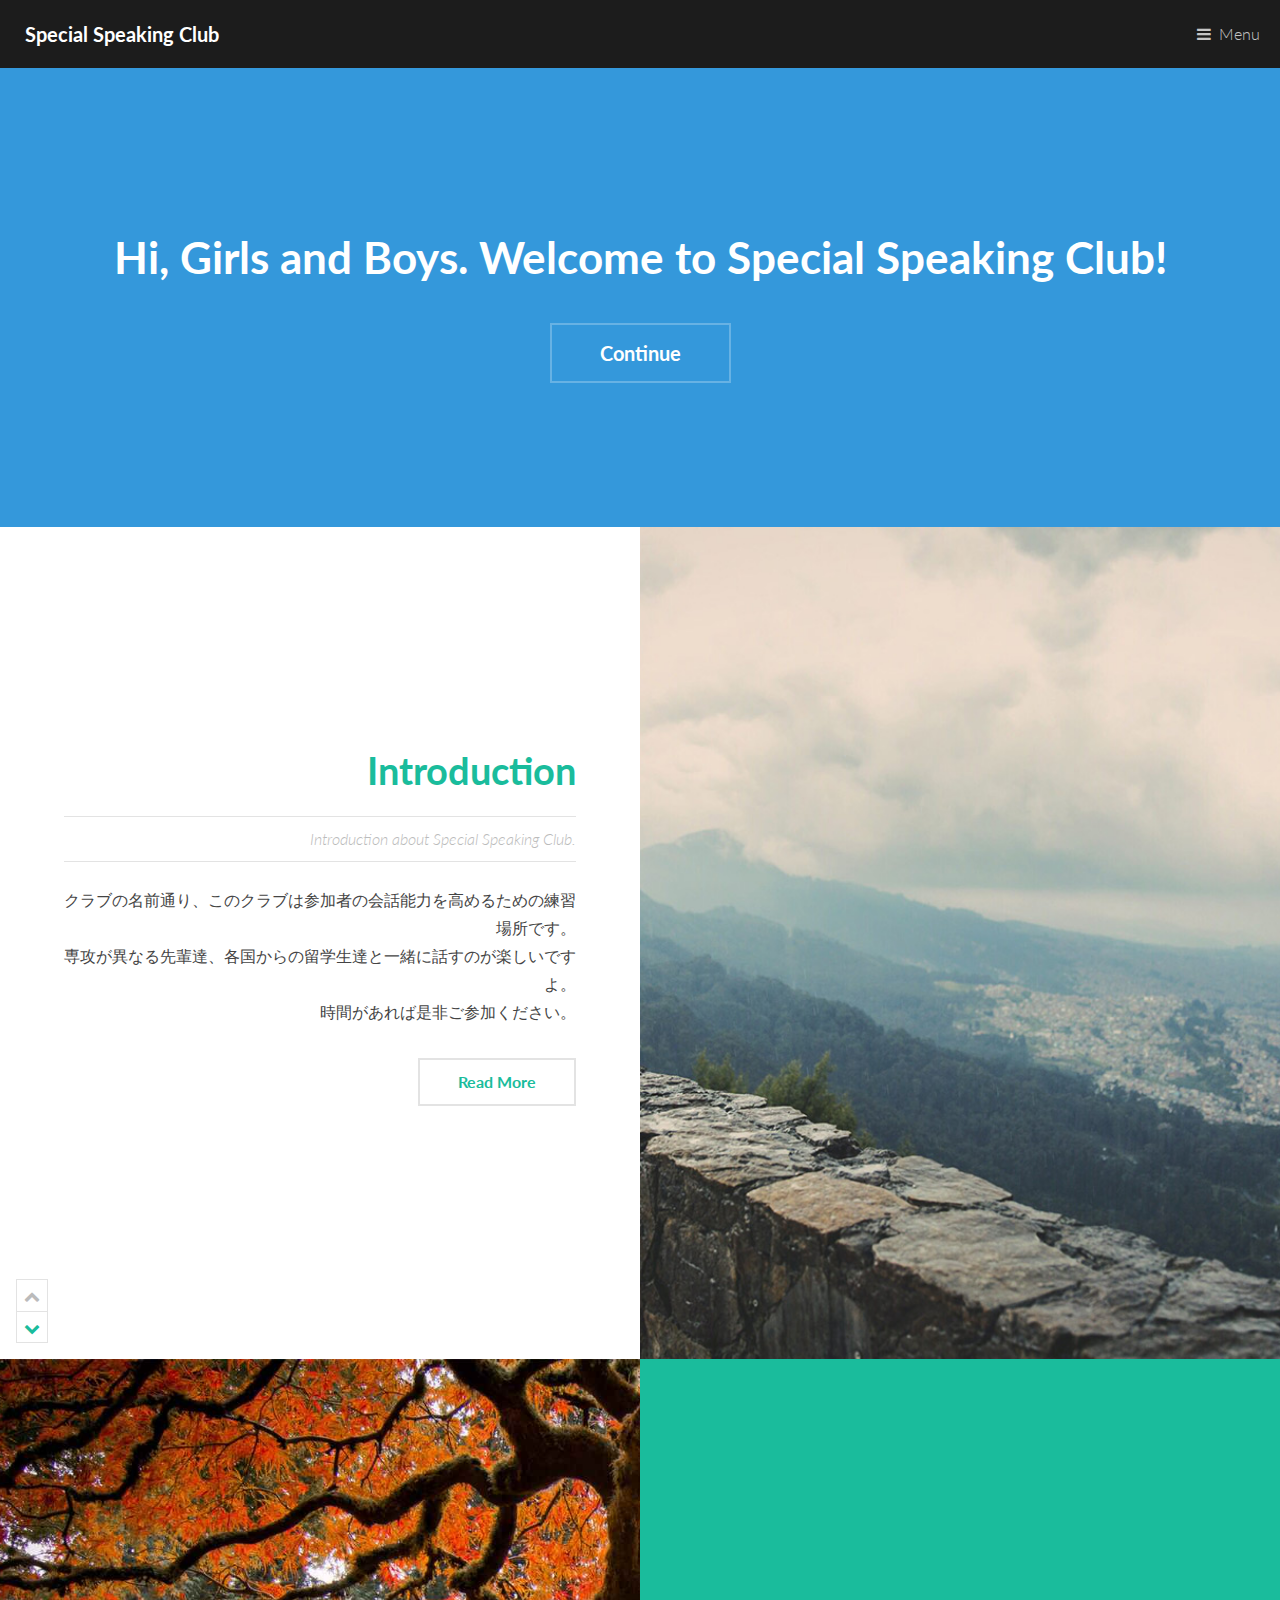
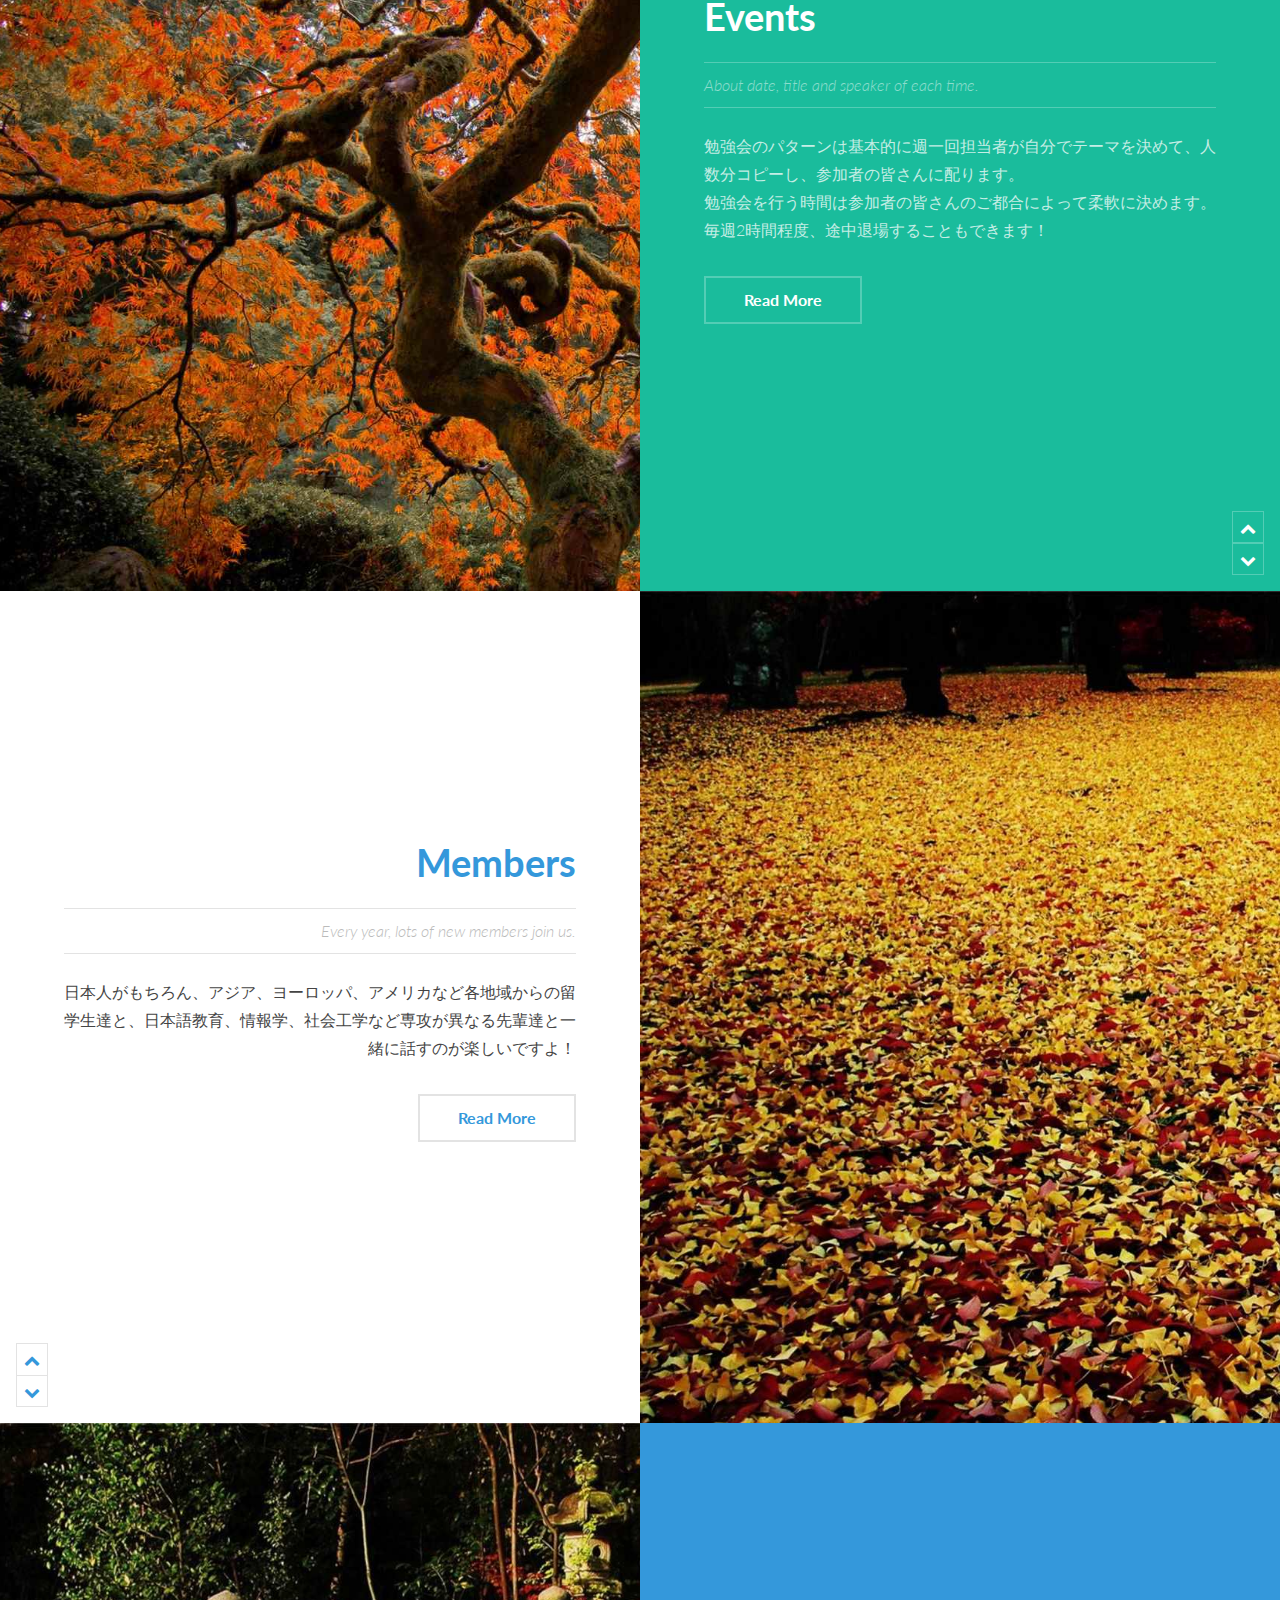
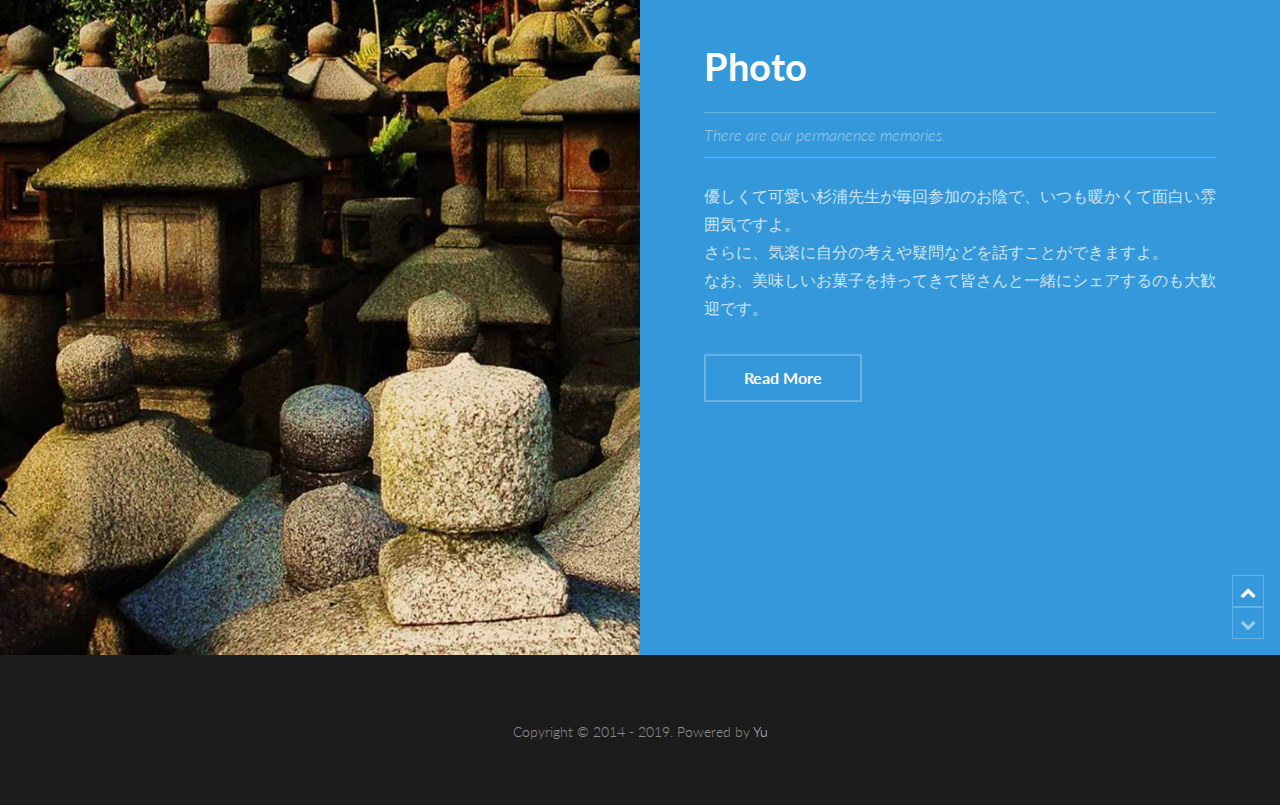
<file: index.html>
<!DOCTYPE HTML>
<html lang="ja" >
<head>
<title>Special Speaking Club</title>
<meta charset="utf-8" />
<meta name="viewport" content="width=device-width, initial-scale=1" />
<link rel="stylesheet" href="assets/css/main.css" />
<link rel="shortcut icon" type="image/x-icon" href="images/favicon.ico">
</head>
<body>

<!-- Header -->
<header id="header">
	<a href="index.html" class="logo"><strong>Special Speaking Club</strong></a>
	<nav>
		<a href="#menu">Menu</a>
	</nav>
</header>

<!-- Nav -->
<nav id="menu">
	<ul class="links">
		<li><a href="index.html">Home</a></li>
		<li><a href="introduction.html">Introduction</a></li>
		<li><a href="event.html">Event</a></li>
		<li><a href="members.html">Members</a></li>
		<li><a href="photo.html">Photo</a></li>
	</ul>
</nav>

<!-- Banner -->
<section id="banner">
	<div class="inner">
		<h1>Hi, Girls and Boys. Welcome to Special Speaking Club!</h1>
		<ul class="actions">
			<li><a href="#one" class="button alt scrolly big">Continue</a></li>
		</ul>
	</div>
</section>

<!-- One -->
<article id="one" class="post style1">
	<div class="image">
		<img src="images/pic13.jpg" alt="" data-position="50% center" />
	</div>
	<div class="content">
		<div class="inner">
			<header>
				<h2><a href="introduction.html">Introduction</a></h2>
				<p class="info">Introduction about Special Speaking Club.</p>
			</header>
			<p>クラブの名前通り、このクラブは参加者の会話能力を高めるための練習場所です。</br>専攻が異なる先輩達、各国からの留学生達と一緒に話すのが楽しいですよ。</br>時間があれば是非ご参加ください。</p>
			<ul class="actions">
				<li><a href="introduction.html" class="button alt">Read More</a></li>
			</ul>
		</div>
		<div class="postnav">
			<a href="#" class="prev disabled"><span class="icon fa-chevron-up"></span></a>
			<a href="#two" class="scrolly next"><span class="icon fa-chevron-down"></span></a>
		</div>
	</div>
</article>

<!-- Two -->
<article id="two" class="post invert style1 alt">
	<div class="image">
		<img src="images/momiji.jpg" alt="" data-position="10% center" />
	</div>
	<div class="content">
		<div class="inner">
			<header>
				<h2><a href="event.html">Events</a></h2>
				<p class="info">About date, title and speaker of each time.</p>
			</header>
			<p>勉強会のパターンは基本的に週一回担当者が自分でテーマを決めて、人数分コピーし、参加者の皆さんに配ります。</Br>勉強会を行う時間は参加者の皆さんのご都合によって柔軟に決めます。</Br>毎週2時間程度、途中退場することもできます！</p>
			<ul class="actions">
				<li><a href="event.html" class="button alt">Read More</a></li>
			</ul>
		</div>
		<div class="postnav">
			<a href="#one" class="scrolly prev"><span class="icon fa-chevron-up"></span></a>
			<a href="#three" class="scrolly next"><span class="icon fa-chevron-down"></span></a>
		</div>
	</div>
</article>

<!-- Three -->
<article id="three" class="post style2">
	<div class="image">
		<img src="images/yellow.jpg" alt="" data-position="10% center" />
	</div>
	<div class="content">
		<div class="inner">
			<header>
				<h2><a href="members.html">Members</a></h2>
				<p class="info">Every year, lots of new members join us.</p>
			</header>
			<p>日本人がもちろん、アジア、ヨーロッパ、アメリカなど各地域からの留学生達と、日本語教育、情報学、社会工学など専攻が異なる先輩達と一緒に話すのが楽しいですよ！</p>
			<ul class="actions">
				<li><a href="members.html" class="button alt">Read More</a></li>
			</ul>
		</div>
		<div class="postnav">
			<a href="#two" class="scrolly prev"><span class="icon fa-chevron-up"></span></a>
			<a href="#four" class="scrolly next"><span class="icon fa-chevron-down"></span></a>
		</div>
	</div>
</article>
<!-- <div class="tlinks">Collect from <a href="http://www.cssmoban.com/" >手机网站模板</a></div> -->
<!-- Four -->
<article id="four" class="post invert style2 alt">
	<div class="image">
		<img src="images/stone.jpg" alt="" data-position="30% center" />
	</div>
	<div class="content">
		<div class="inner">
			<header>
				<h2><a href="photo.html">Photo</a></h2>
				<p class="info"> There are our permanence memories.</a></p>
			</header>
			<p>優しくて可愛い杉浦先生が毎回参加のお陰で、いつも暖かくて面白い雰囲気ですよ。</Br>さらに、気楽に自分の考えや疑問などを話すことができますよ。</Br>なお、美味しいお菓子を持ってきて皆さんと一緒にシェアするのも大歓迎です。</p>
			<ul class="actions">
				<li><a href="photo.html" class="button alt">Read More</a></li>
			</ul>
		</div>
		<div class="postnav">
			<a href="#three" class="scrolly prev"><span class="icon fa-chevron-up"></span></a>
			<a href="#" class="scrolly next disabled"><span class="icon fa-chevron-down"></span></a>
		</div>
	</div>
</article>

<!-- Footer -->
<footer id="footer">
<!-- 	<ul class="icons">
		<li><a href="#" class="icon fa-twitter"><span class="label">Twitter</span></a></li>
		<li><a href="#" class="icon fa-facebook"><span class="label">Facebook</span></a></li>
		<li><a href="#" class="icon fa-instagram"><span class="label">Instagram</span></a></li>
	</ul> -->
	<div class="copyright">Copyright &copy; 2014 - 2019. Powered by <a href="http://ruizhengyu.cn" target="_blank" title="Yu"> Yu </a></div>
</footer>

<!-- Scripts -->
<script src="assets/js/jquery.min.js"></script>
<script src="assets/js/jquery.scrolly.min.js"></script>
<script src="assets/js/skel.min.js"></script>
<script src="assets/js/util.js"></script>
<script src="assets/js/main.js"></script>

</body>
</html>
</file>
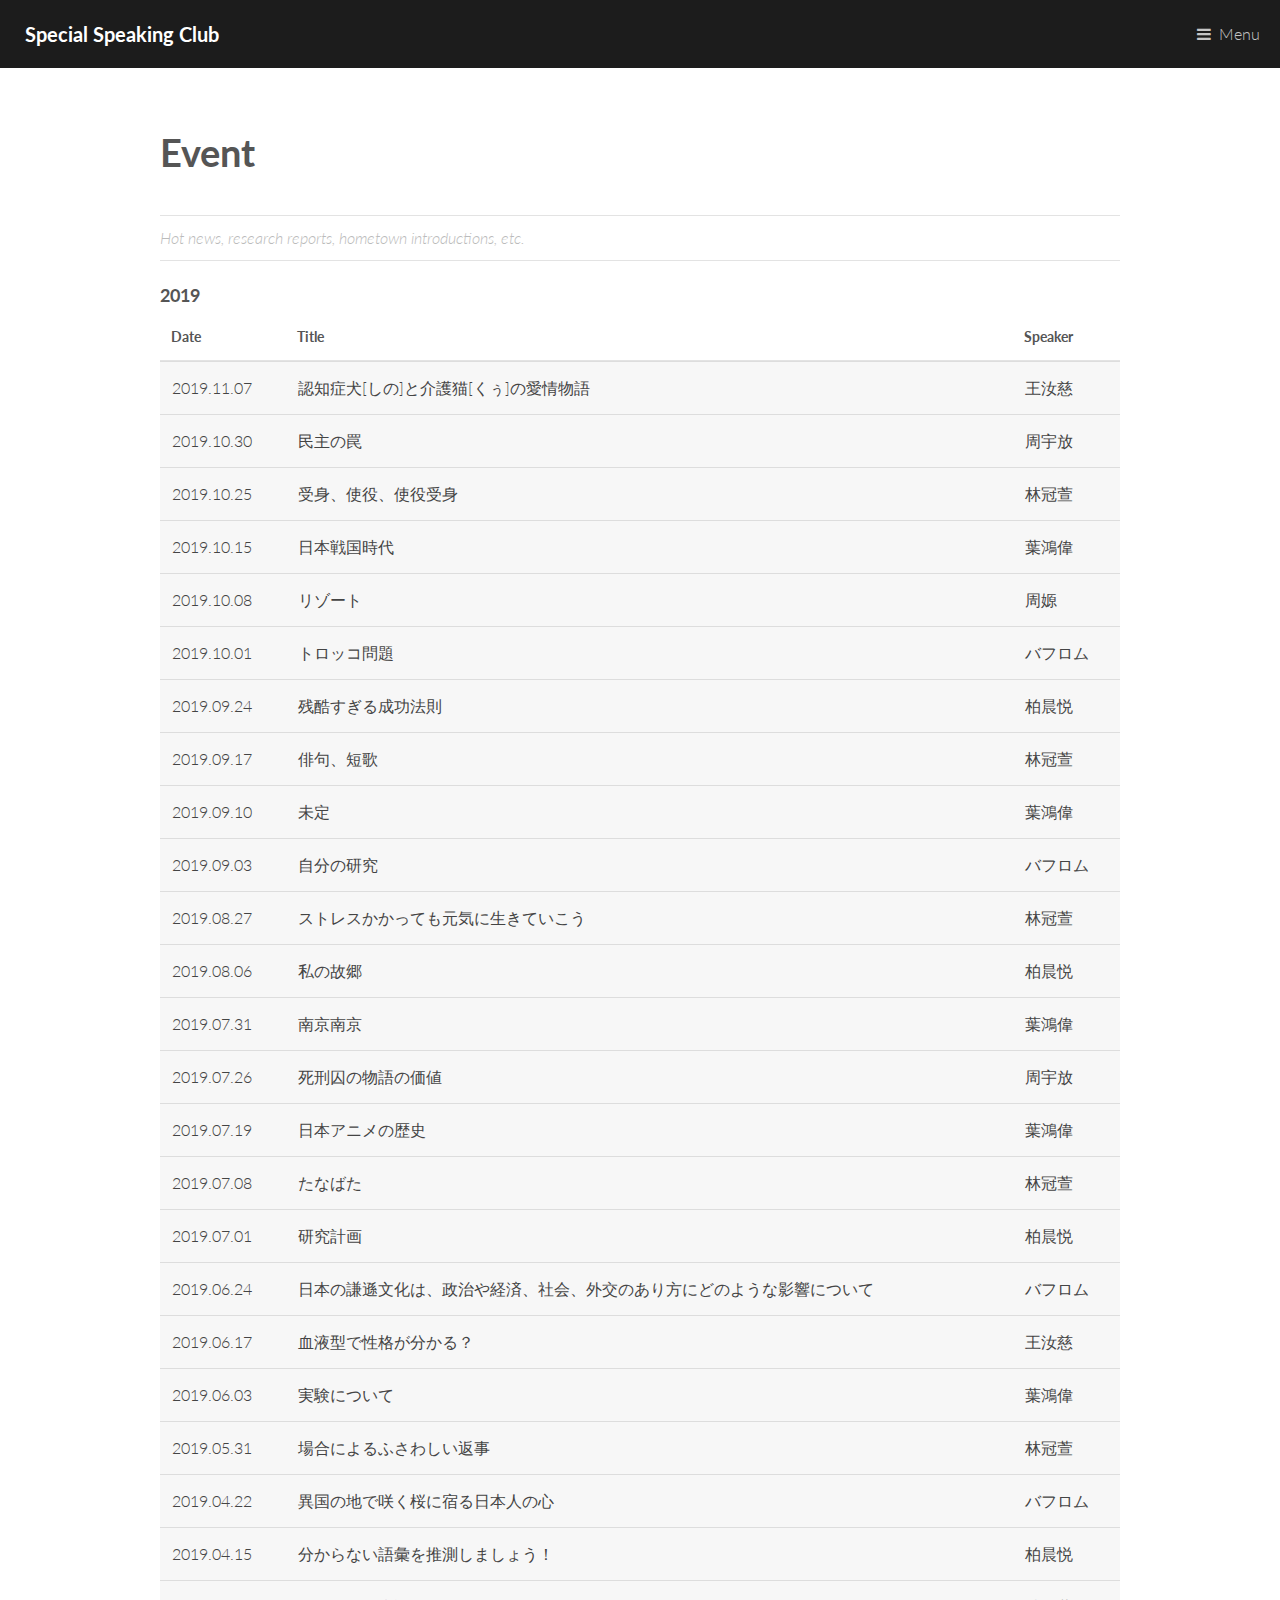
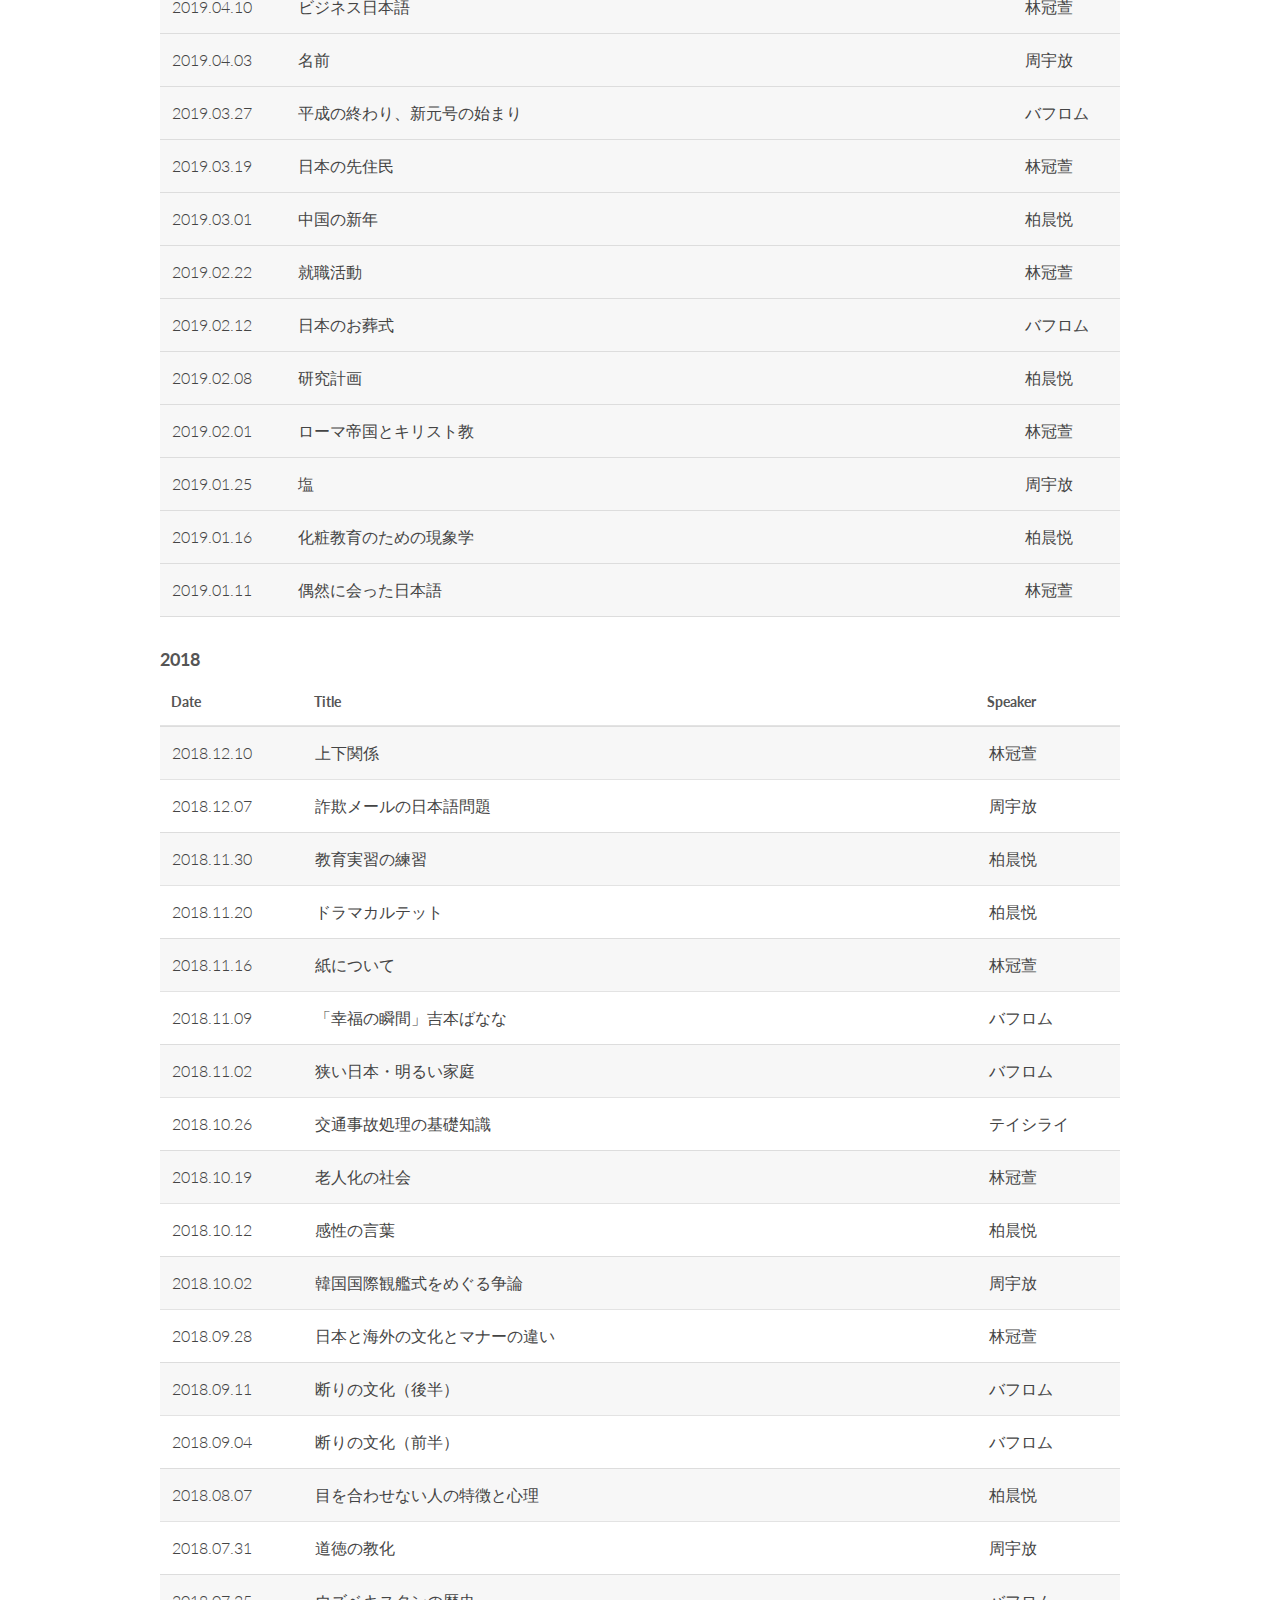
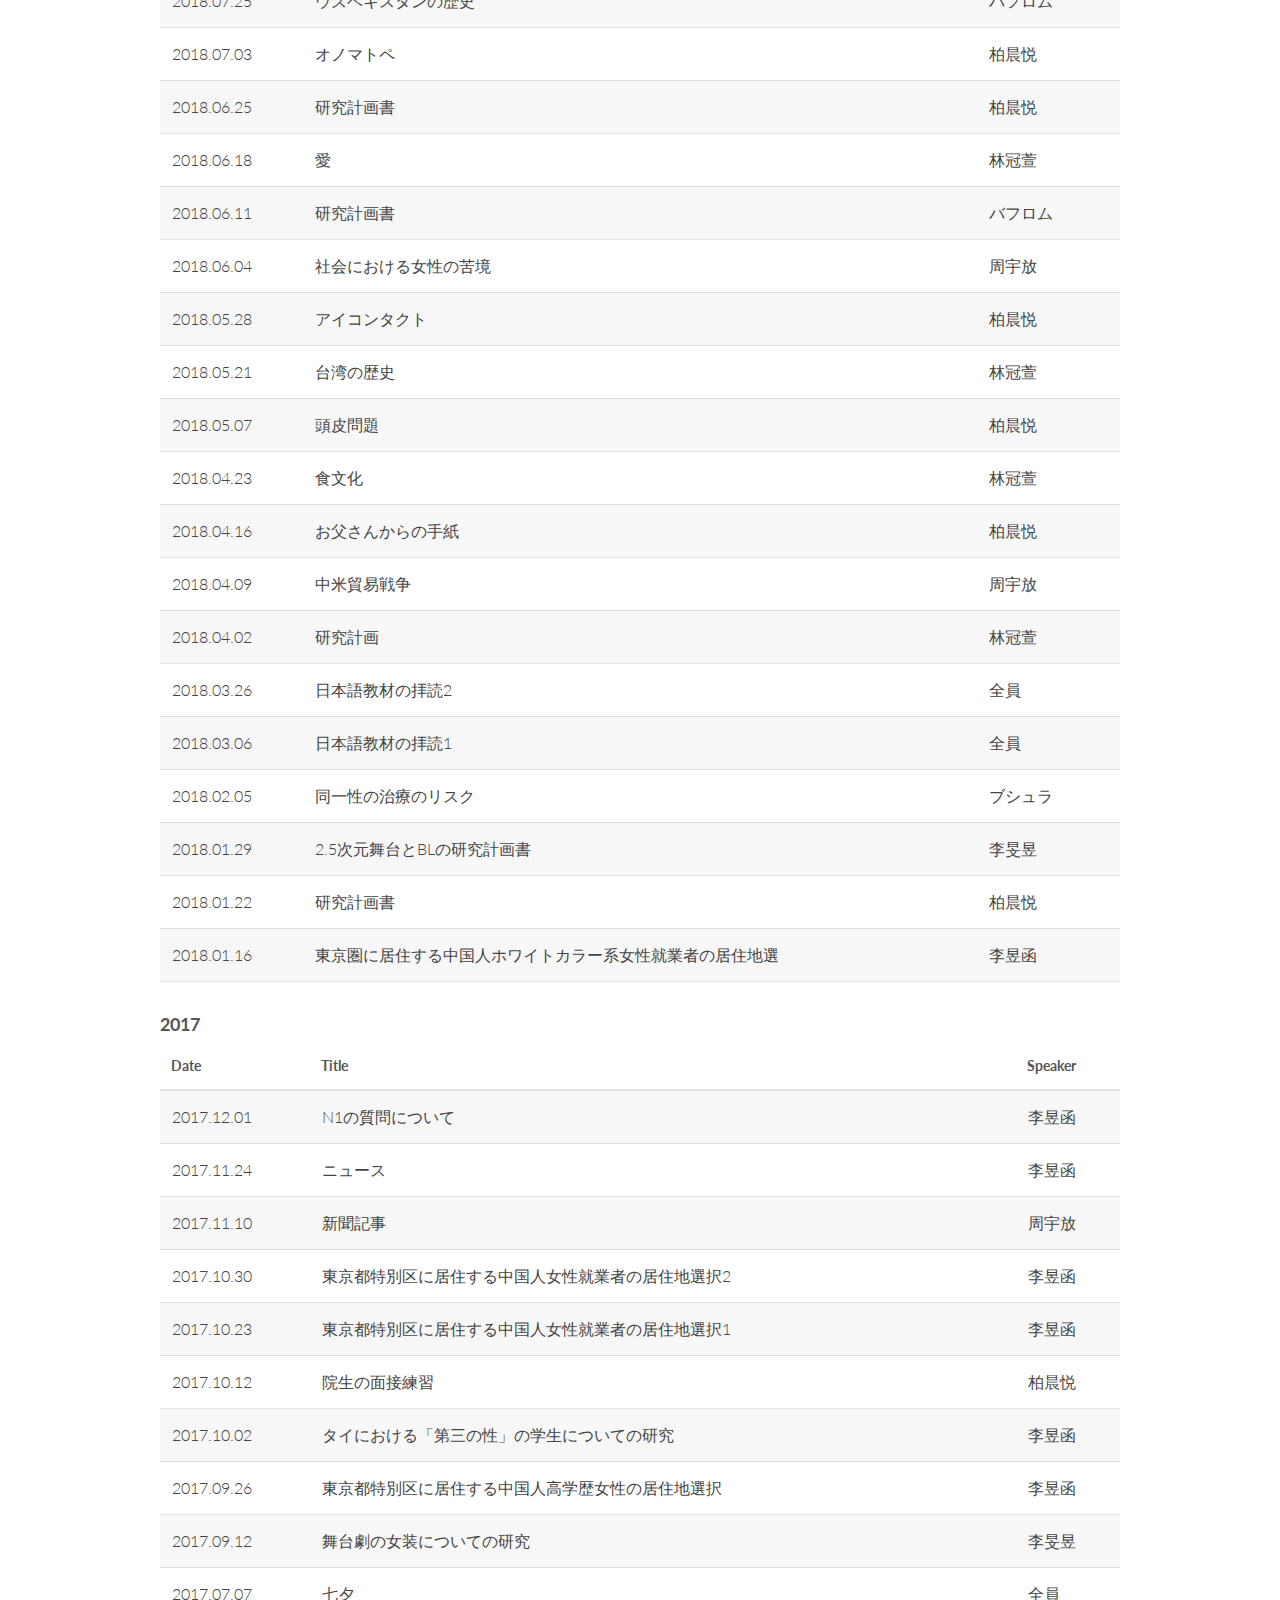
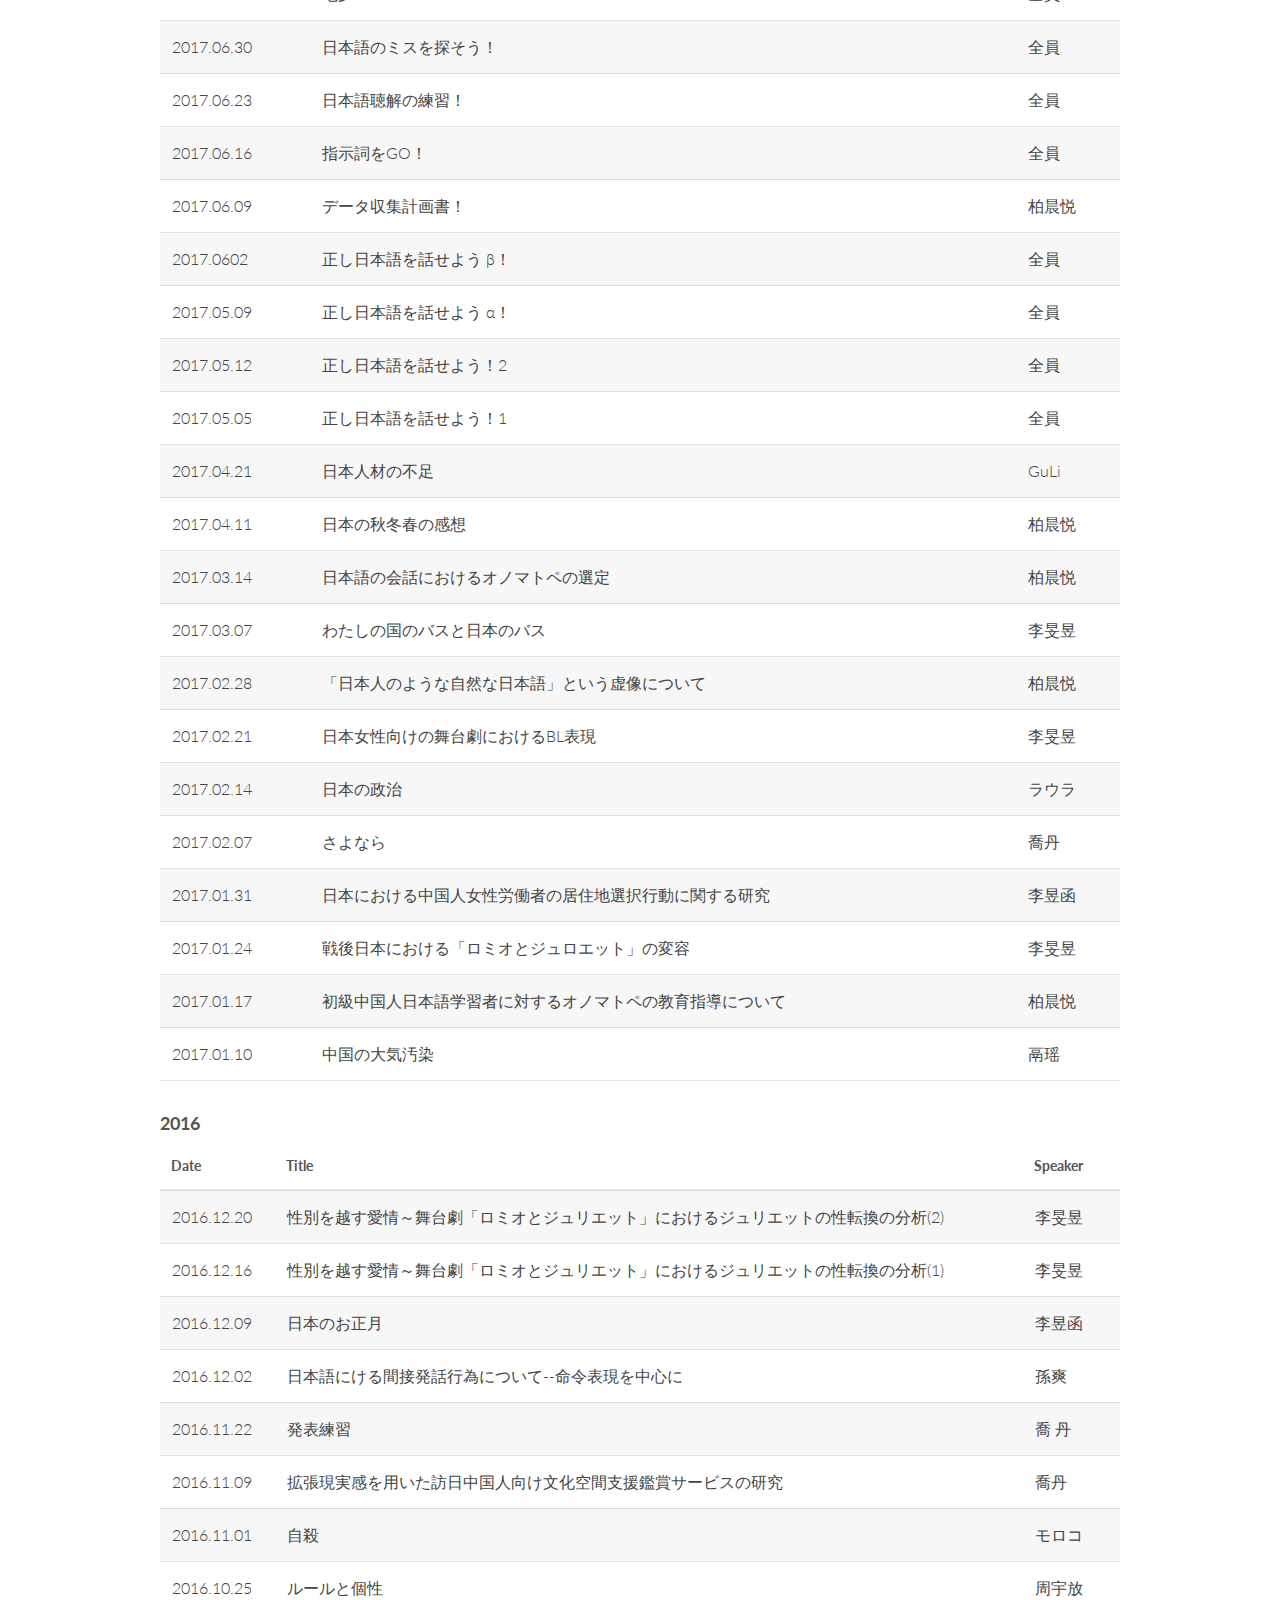
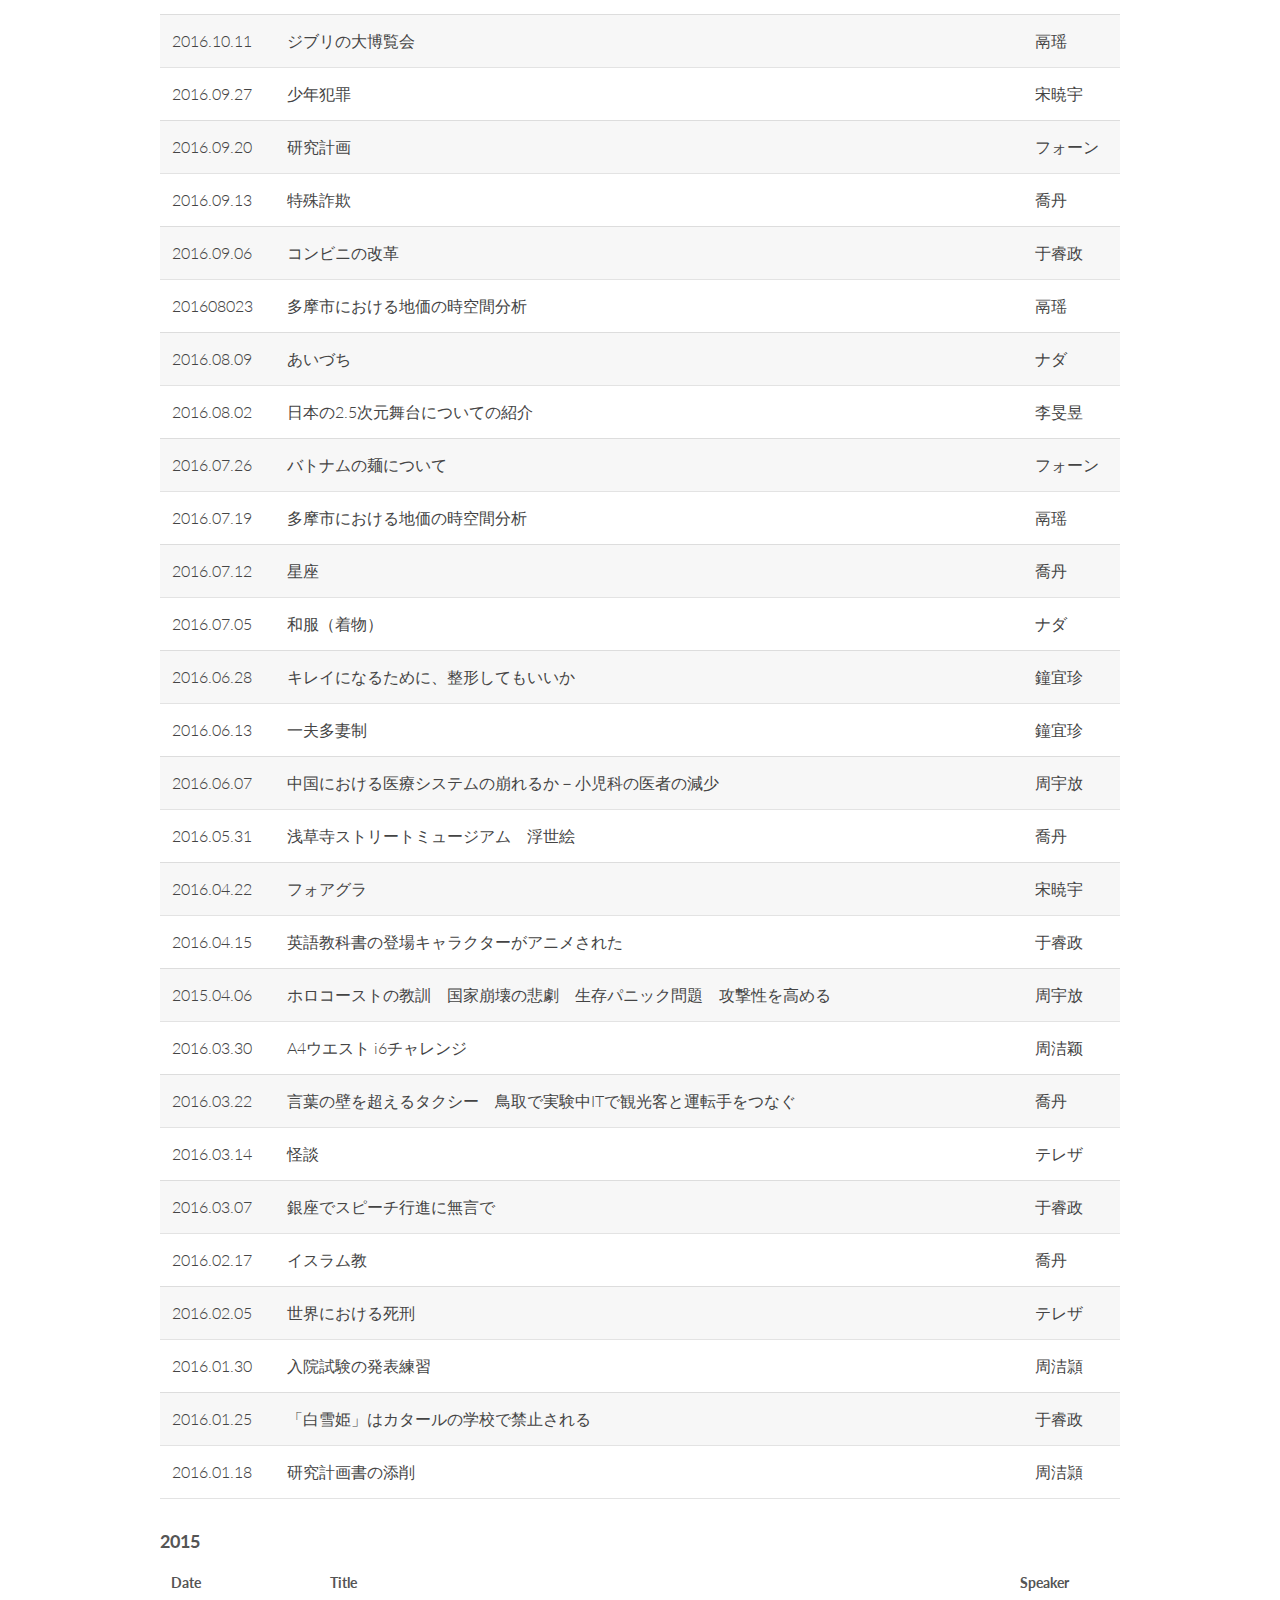
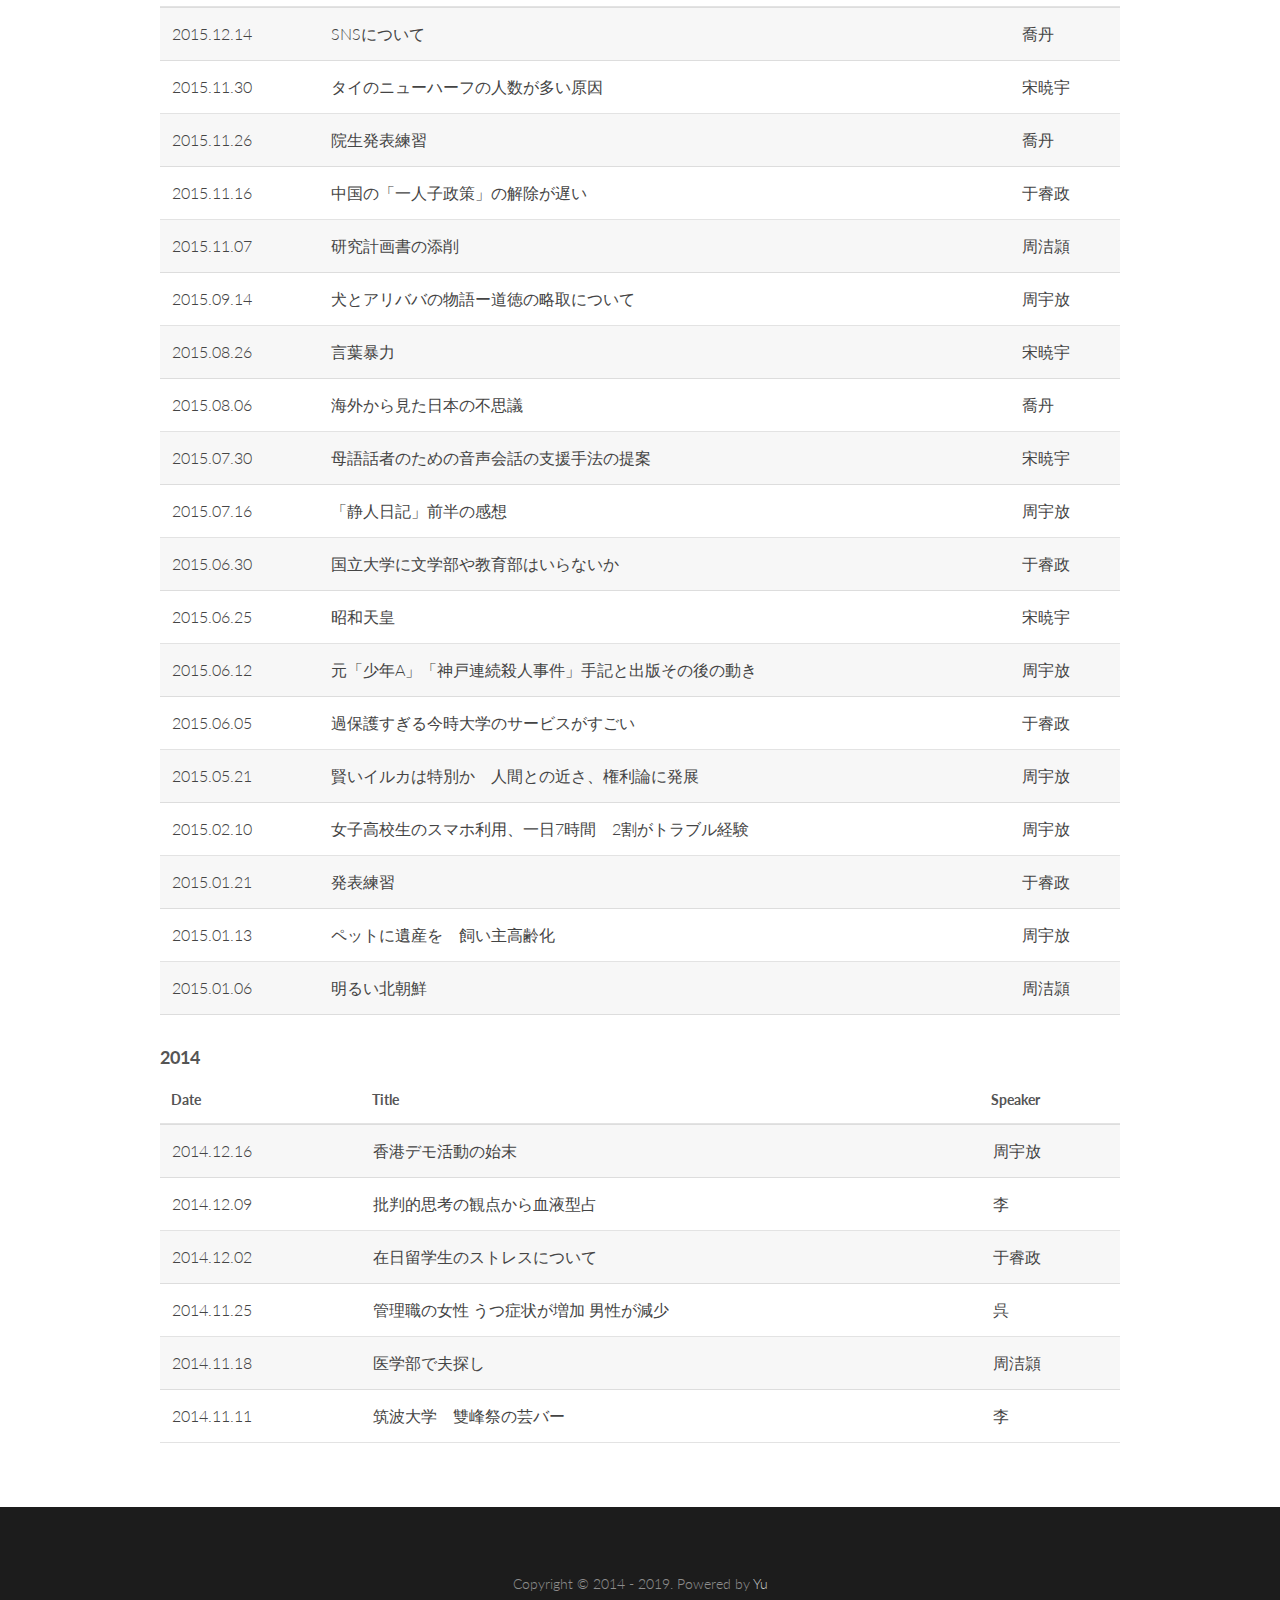
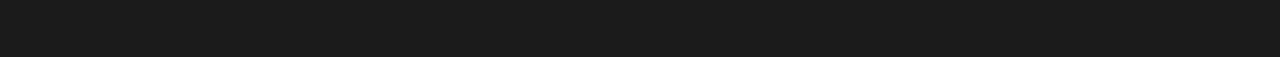
<file: event.html>
<!DOCTYPE HTML>
<html lang="ja" >
<head>
<title>Event</title>
<meta charset="utf-8" />
<meta name="viewport" content="width=device-width, initial-scale=1" />
<link rel="stylesheet" href="assets/css/main.css" />
<link rel="shortcut icon" type="image/x-icon" href="images/favicon.ico"/>
</head>
<body>

<!-- Header -->
<header id="header">
	<a href="index.html" class="logo"><strong>Special Speaking Club</strong></a>
	<nav>
		<a href="#menu">Menu</a>
	</nav>
</header>

<!-- Nav -->
<nav id="menu">
	
	<ul class="links">
		<li><a href="index.html">Home</a></li>
		<li><a href="introduction.html">Introduction</a></li>
		<li><a href="event.html">Event</a></li>
		<li><a href="members.html">Members</a></li>
		<li><a href="photo.html">Photo</a></li>
	</ul>
</nav>

<!-- Main -->
<section id="main">
	<div class="inner">
		<header class="major special">
			<h1>Event</h1>
			<p>Hot news, research reports, hometown introductions, etc.</p>
		</header>

		<!-- Table -->
			<section>
<!-- 			<h3>Event</h3> -->
				<!-- <h4>勉強会の予定：</h4>
				<p>時間：2019年4月10日 10:30 ～ 13:00</br>場所：中央図書館 セミナー室D </br>テーマ：ビジネス日本語</br>発表者：林冠萱</br> ぜ-ぜ-ぜ-ぜ-ぜ-ぜひ参加してください！
　　　　　　　　　</p> -->

<!--				<h4>忘年会：</h4>
				<p>時間：2018年12月10日(月) 19:00 ～</br>場所：お好み焼き本舗（〒305-0033 茨城県つくば市東新井９ 東新井９−１）</br>コース：食べ放題（1980 YEN, 100 MIN）
				</p> -->

				<h4>2019</h4>
				<div class="table-wrapper">
					<table>
						<thead>
							<tr>
								<th>Date</th>
								<th>Title</th>
								<th>Speaker</th>
							</tr>
						</thead>

						<tbody>
							<tr>
								<td>2019.11.07</td>
								<td>認知症犬[しの]と介護猫[くぅ]の愛情物語</td>
								<td>王汝慈</td>
							</tr>							
						</tbody>


						<tbody>
							<tr>
								<td>2019.10.30</td>
								<td>民主の罠</td>
								<td>周宇放</td>
							</tr>							
						</tbody>

						<tbody>
							<tr>
								<td>2019.10.25</td>
								<td>受身、使役、使役受身</td>
								<td>林冠萱</td>
							</tr>							
						</tbody>

						<tbody>
							<tr>
								<td>2019.10.15</td>
								<td>日本戦国時代</td>
								<td>葉鴻偉</td>
							</tr>							
						</tbody>

						<tbody>
							<tr>
								<td>2019.10.08</td>
								<td>リゾート</td>
								<td>周嫄</td>
							</tr>							
						</tbody>

						<tbody>
							<tr>
								<td>2019.10.01</td>
								<td>トロッコ問題</td>
								<td>バフロム</td>
							</tr>							
						</tbody>

						<tbody>
							<tr>
								<td>2019.09.24</td>
								<td>残酷すぎる成功法則</td>
								<td>柏晨悦</td>
							</tr>							
						</tbody>

						<tbody>
							<tr>
								<td>2019.09.17</td>
								<td>俳句、短歌</td>
								<td>林冠萱</td>
							</tr>							
						</tbody>

						<tbody>
							<tr>
								<td>2019.09.10</td>
								<td>未定</td>
								<td>葉鴻偉</td>
							</tr>							
						</tbody>

						<tbody>
							<tr>
								<td>2019.09.03</td>
								<td>自分の研究</td>
								<td>バフロム</td>
							</tr>							
						</tbody>

						<tbody>
							<tr>
								<td>2019.08.27</td>
								<td>ストレスかかっても元気に生きていこう</td>
								<td>林冠萱</td>
							</tr>							
						</tbody>

						<tbody>
							<tr>
								<td>2019.08.06</td>
								<td>私の故郷</td>
								<td>柏晨悦</td>
							</tr>							
						</tbody>

						<tbody>
							<tr>
								<td>2019.07.31</td>
								<td>南京南京</td>
								<td>葉鴻偉</td>
							</tr>							
						</tbody>

						<tbody>
							<tr>
								<td>2019.07.26</td>
								<td>死刑囚の物語の価値</td>
								<td>周宇放</td>
							</tr>							
						</tbody>

						<tbody>
							<tr>
								<td>2019.07.19</td>
								<td>日本アニメの歴史</td>
								<td>葉鴻偉</td>
							</tr>							
						</tbody>

						<tbody>
							<tr>
								<td>2019.07.08</td>
								<td>たなばた</td>
								<td>林冠萱</td>
							</tr>							
						</tbody>

						<tbody>
							<tr>
								<td>2019.07.01</td>
								<td>研究計画</td>
								<td>柏晨悦</td>
							</tr>							
						</tbody>

						<tbody>
							<tr>
								<td>2019.06.24</td>
								<td>日本の謙遜文化は、政治や経済、社会、外交のあり方にどのような影響について</td>
								<td>バフロム</td>
							</tr>							
						</tbody>

						<tbody>
							<tr>
								<td>2019.06.17</td>
								<td>血液型で性格が分かる？</td>
								<td>王汝慈</td>
							</tr>							
						</tbody>

						<tbody>
							<tr>
								<td>2019.06.03</td>
								<td>実験について</td>
								<td>葉鴻偉</td>
							</tr>							
						</tbody>

						<tbody>
							<tr>
								<td>2019.05.31</td>
								<td>場合によるふさわしい返事</td>
								<td>林冠萱</td>
							</tr>							
						</tbody>

						<tbody>
							<tr>
								<td>2019.04.22</td>
								<td>異国の地で咲く桜に宿る日本人の心</td>
								<td>バフロム</td>
							</tr>							
						</tbody>

						<tbody>
							<tr>
								<td>2019.04.15</td>
								<td>分からない語彙を推測しましょう！</td>
								<td>柏晨悦</td>
							</tr>							
						</tbody>

						<tbody>
							<tr>
								<td>2019.04.10</td>
								<td>ビジネス日本語</td>
								<td>林冠萱</td>
							</tr>							
						</tbody>

						<tbody>
							<tr>
								<td>2019.04.03</td>
								<td>名前</td>
								<td>周宇放</td>
							</tr>							
						</tbody>

						<tbody>
							<tr>
								<td>2019.03.27</td>
								<td>平成の終わり、新元号の始まり</td>
								<td>バフロム</td>
							</tr>							
						</tbody>

						<tbody>
							<tr>
								<td>2019.03.19</td>
								<td>日本の先住民</td>
								<td>林冠萱</td>
							</tr>							
						</tbody>

						<tbody>
							<tr>
								<td>2019.03.01</td>
								<td>中国の新年</td>
								<td>柏晨悦</td>
							</tr>							
						</tbody>

						<tbody>
							<tr>
								<td>2019.02.22</td>
								<td>就職活動</td>
								<td>林冠萱</td>
							</tr>							
						</tbody>

						<tbody>
							<tr>
								<td>2019.02.12</td>
								<td>日本のお葬式</td>
								<td>バフロム</td>
							</tr>							
						</tbody>

						<tbody>
							<tr>
								<td>2019.02.08</td>
								<td>研究計画</td>
								<td>柏晨悦</td>
							</tr>							
						</tbody>

						<tbody>
							<tr>
								<td>2019.02.01</td>
								<td>ローマ帝国とキリスト教</td>
								<td>林冠萱</td>
							</tr>							
						</tbody>

						<tbody>
							<tr>
								<td>2019.01.25</td>
								<td>塩</td>
								<td>周宇放</td>
							</tr>							
						</tbody>

						<tbody>
							<tr>
								<td>2019.01.16</td>
								<td>化粧教育のための現象学</td>
								<td>柏晨悦</td>
							</tr>							
						</tbody>


						<tbody>
							<tr>
								<td>2019.01.11</td>
								<td>偶然に会った日本語</td>
								<td>林冠萱</td>
							</tr>							
						</tbody>
					</table>
				</div>
				
				<h4>2018</h4>
				<div class="table-wrapper">
					<table>
						<thead>
							<tr>
								<th>Date</th>
								<th>Title</th>
								<th>Speaker</th>
							</tr>
						</thead>
						<tbody>
							<tr>
								<td>2018.12.10</td>
								<td>上下関係</td>
								<td>林冠萱</td>
							</tr>							
							<tr>
								<td>2018.12.07</td>
								<td>詐欺メールの日本語問題</td>
								<td>周宇放</td>
							</tr>							
							<tr>
								<td>2018.11.30</td>
								<td>教育実習の練習</td>
								<td>柏晨悦</td>
							</tr>							
							<tr>
								<td>2018.11.20</td>
								<td>ドラマカルテット</td>
								<td>柏晨悦</td>
							</tr>
							<tr>
								<td>2018.11.16</td>
								<td>紙について</td>
								<td>林冠萱</td>
							</tr>							
							<tr>
								<td>2018.11.09</td>
								<td>「幸福の瞬間」吉本ばなな</td>
								<td>バフロム</td>
							</tr>							
							<tr>
								<td>2018.11.02</td>
								<td>狭い日本・明るい家庭</td>
								<td>バフロム</td>	
							</tr>
							<tr>
								<td>2018.10.26</td>
								<td>交通事故処理の基礎知識</td>
								<td>テイシライ</td>
							</tr>							
							<tr>
								<td>2018.10.19</td>
								<td>老人化の社会</td>
								<td>林冠萱</td>
							</tr>							
							<tr>
								<td>2018.10.12</td>
								<td>感性の言葉</td>
								<td>柏晨悦</td>
							</tr>								
							<tr>
								<td>2018.10.02</td>
								<td>韓国国際観艦式をめぐる争論</td>
								<td>周宇放</td>
							</tr>							
							<tr>
								<td>2018.09.28</td>
								<td>日本と海外の文化とマナーの違い</td>
								<td>林冠萱</td>
							</tr>							
							<tr>
								<td>2018.09.11</td>
								<td>断りの文化（後半）</td>
								<td>バフロム</td>
							</tr>
							<tr>
								<td>2018.09.04</td>
								<td>断りの文化（前半）</td>
								<td>バフロム</td>
							</tr>
							<tr>
								<td>2018.08.07</td>
								<td>目を合わせない人の特徴と心理</td>
								<td>柏晨悦</td>
							</tr>
							<tr>
								<td>2018.07.31</td>
								<td>道徳の教化</td>
								<td>周宇放</td>
							</tr>
							<tr>
								<td>2018.07.25</td>
								<td>ウズベキスタンの歴史</td>
								<td>バフロム</td>
							</tr>
							<tr>
								<td>2018.07.03</td>
								<td>オノマトペ</td>
								<td>柏晨悦</td>
							</tr>
							<tr>
								<td>2018.06.25</td>
								<td>研究計画書</td>
								<td>柏晨悦</td>
							</tr>
							<tr>
								<td>2018.06.18</td>
								<td>愛</td>
								<td>林冠萱</td>
							</tr>
							<tr>
								<td>2018.06.11</td>
								<td>研究計画書</td>
								<td>バフロム</td>
							</tr>
							<tr>
								<td>2018.06.04</td>
								<td>社会における女性の苦境</td>
								<td>周宇放</td>
							</tr>
							<tr>
								<td>2018.05.28</td>
								<td>アイコンタクト</td>
								<td>柏晨悦</td>
							</tr>
							<tr>
								<td>2018.05.21</td>
								<td>台湾の歴史</td>
								<td>林冠萱</td>
							</tr>
							<tr>
								<td>2018.05.07</td>
								<td>頭皮問題</td>
								<td>柏晨悦</td>
							</tr>
							<tr>
								<td>2018.04.23</td>
								<td>食文化</td>
								<td>林冠萱</td>
							</tr>
							<tr>
								<td>2018.04.16</td>
								<td>お父さんからの手紙</td>
								<td>柏晨悦</td>
							</tr>
							<tr>
								<td>2018.04.09</td>
								<td>中米貿易戦争</td>
								<td>周宇放</td>
							</tr>
							<tr>
								<td>2018.04.02</td>
								<td>研究計画</td>
								<td>林冠萱</td>
							</tr>
							<tr>
								<td>2018.03.26</td>
								<td>日本語教材の拝読2</td>
								<td>全員</td>
							</tr>
							<tr>
								<td>2018.03.06</td>
								<td>日本語教材の拝読1</td>
								<td>全員</td>
							</tr>
							<tr>
								<td>2018.02.05</td>
								<td>同一性の治療のリスク</td>
								<td>ブシュラ</td>
							</tr>
							<tr>
								<td>2018.01.29</td>
								<td>2.5次元舞台とBLの研究計画書</td>
								<td>李旻昱</td>
							</tr>
							<tr>
								<td>2018.01.22</td>
								<td>研究計画書</td>
								<td>柏晨悦</td>
							</tr>
							<tr>
								<td>2018.01.16</td>
								<td>東京圏に居住する中国人ホワイトカラー系女性就業者の居住地選</td>
								<td>李昱函</td>
							</tr>
						</tbody>
					</table>
				</div>

				<h4>2017</h4>
				<div class="table-wrapper">
					<table>
						<thead>
							<tr>
								<th>Date</th>
								<th>Title</th>
								<th>Speaker</th>
							</tr>
						</thead>
						<tbody>
							<tr>
								<td>2017.12.01</td>
								<td>N1の質問について</td>
								<td>李昱函</td>
							</tr>
							<tr>
								<td>2017.11.24</td>
								<td>ニュース</td>
								<td>李昱函</td>
							</tr>
							<tr>
								<td>2017.11.10</td>
								<td>新聞記事</td>
								<td>周宇放</td>
							</tr>
							<tr>
								<td>2017.10.30</td>
								<td>東京都特別区に居住する中国人女性就業者の居住地選択2</td>
								<td>李昱函</td>
							</tr>
							<tr>
								<td>2017.10.23</td>
								<td>東京都特別区に居住する中国人女性就業者の居住地選択1</td>
								<td>李昱函</td>
							</tr>
							<tr>
								<td>2017.10.12</td>
								<td>院生の面接練習</td>
								<td>柏晨悦</td>
							</tr>
							<tr>
								<td>2017.10.02</td>
								<td>タイにおける「第三の性」の学生についての研究</td>
								<td>李昱函</td>
							</tr>
							<tr>
								<td>2017.09.26</td>
								<td>東京都特別区に居住する中国人高学歴女性の居住地選択</td>
								<td>李昱函</td>
							</tr>
							<tr>
								<td>2017.09.12</td>
								<td>舞台劇の女装についての研究</td>
								<td>李旻昱</td>
							</tr>
							<tr>
								<td>2017.07.07</td>
								<td>七夕</td>
								<td>全員</td>
							</tr>
							<tr>
								<td>2017.06.30</td>
								<td>日本語のミスを探そう！</td>
								<td>全員</td>
							</tr>
							<tr>
								<td>2017.06.23</td>
								<td>日本語聴解の練習！</td>
								<td>全員</td>
							</tr>
							<tr>
								<td>2017.06.16</td>
								<td>指示詞をGO！</td>
								<td>全員</td>
							</tr>
							<tr>
								<td>2017.06.09</td>
								<td>データ収集計画書！</td>
								<td>柏晨悦</td>
							</tr>
							<tr>
								<td>2017.0602</td>
								<td>正し日本語を話せよう β！</td>
								<td>全員</td>
							</tr>
							<tr>
								<td>2017.05.09</td>
								<td>正し日本語を話せよう α！</td>
								<td>全員</td>
							</tr>
							<tr>
								<td>2017.05.12</td>
								<td>正し日本語を話せよう！2</td>
								<td>全員</td>
							</tr>
							<tr>
								<td>2017.05.05</td>
								<td>正し日本語を話せよう！1</td>
								<td>全員</td>
							</tr>
							<tr>
								<td>2017.04.21</td>
								<td>日本人材の不足</td>
								<td>GuLi</td>
							</tr>
							<tr>
								<td>2017.04.11</td>
								<td>日本の秋冬春の感想</td>
								<td>柏晨悦</td>
							</tr>
							<tr>
								<td>2017.03.14</td>
								<td>日本語の会話におけるオノマトペの選定</td>
								<td>柏晨悦</td>
							</tr>
							<tr>
								<td>2017.03.07</td>
								<td>わたしの国のバスと日本のバス</td>
								<td>李旻昱</td>
							</tr>
							<tr>
								<td>2017.02.28</td>
								<td>「日本人のような自然な日本語」という虚像について</td>
								<td>柏晨悦</td>
							</tr>
							<tr>
								<td>2017.02.21</td>
								<td>日本女性向けの舞台劇におけるBL表現</td>
								<td>李旻昱</td>
							</tr>
							<tr>
								<td>2017.02.14</td>
								<td>日本の政治</td>
								<td>ラウラ</td>
							</tr>
							<tr>
								<td>2017.02.07</td>
								<td>さよなら</td>
								<td>喬丹</td>
							</tr>
							<tr>
								<td>2017.01.31</td>
								<td>日本における中国人女性労働者の居住地選択行動に関する研究</td>
								<td>李昱函</td>
							</tr>
							<tr>
								<td>2017.01.24</td>
								<td>戦後日本における「ロミオとジュロエット」の変容</td>
								<td>李旻昱</td>
							</tr>
							<tr>
								<td>2017.01.17</td>
								<td>初級中国人日本語学習者に対するオノマトペの教育指導について</td>
								<td>柏晨悦</td>
							</tr>
							<tr>
								<td>2017.01.10</td>
								<td>中国の大気汚染</td>
								<td>鬲瑶 </td>
							</tr>
						</tbody>
					</table>
				</div>

				<h4>2016</h4>
				<div class="table-wrapper">
					<table>
						<thead>
							<tr>
								<th>Date</th>
								<th>Title</th>
								<th>Speaker</th>
							</tr>
						</thead>
						<tbody>
							<tr>
								<td>2016.12.20</td>
								<td>性別を越す愛情～舞台劇「ロミオとジュリエット」におけるジュリエットの性転換の分析(2)</td>
								<td>李旻昱</td>
							</tr>
							<tr>
								<td>2016.12.16</td>
								<td>性別を越す愛情～舞台劇「ロミオとジュリエット」におけるジュリエットの性転換の分析(1)</td>
								<td>李旻昱</td>
							</tr>
							<tr>
								<td>2016.12.09</td>
								<td>日本のお正月</td>
								<td>李昱函</td>
							</tr>
							<tr>
								<td>2016.12.02</td>
								<td>日本語にける間接発話行為について--命令表現を中心に</td>
								<td>孫爽</td>
							</tr>
							<tr>
								<td>2016.11.22</td>
								<td>発表練習</td>
								<td>喬 丹</td>
							</tr>
							<tr>
								<td>2016.11.09</td>
								<td>拡張現実感を用いた訪日中国人向け文化空間支援鑑賞サービスの研究</td>
								<td>喬丹</td>
							</tr>
							<tr>
								<td>2016.11.01</td>
								<td>自殺</td>
								<td>モロコ</td>
							</tr>
							<tr>
								<td>2016.10.25</td>
								<td>ルールと個性</td>
								<td>周宇放</td>
							</tr>
							<tr>
								<td>2016.10.11</td>
								<td>ジブリの大博覧会</td>
								<td>鬲瑶</td>
							</tr>
							<tr>
								<td>2016.09.27</td>
								<td>少年犯罪</td>
								<td>宋暁宇</td>
							</tr>
							<tr>
								<td>2016.09.20</td>
								<td>研究計画</td>
								<td>フォーン</td>
							</tr>
							<tr>
								<td>2016.09.13</td>
								<td>特殊詐欺</td>
								<td>喬丹</td>
							</tr>
							<tr>
								<td>2016.09.06</td>
								<td>コンビニの改革</td>
								<td>于睿政</td>
							</tr>
							<tr>
								<td>201608023</td>
								<td>多摩市における地価の時空間分析</td>
								<td>鬲瑶</td>
							</tr>
							<tr>
								<td>2016.08.09</td>
								<td>あいづち</td>
								<td>ナダ</td>
							</tr>
							<tr>
								<td>2016.08.02</td>
								<td>日本の2.5次元舞台についての紹介</td>
								<td>李旻昱</td>
							</tr>
							<tr>
								<td>2016.07.26</td>
								<td>バトナムの麺について</td>
								<td>フォーン</td>
							</tr>
							<tr>
								<td>2016.07.19</td>
								<td>多摩市における地価の時空間分析</td>
								<td>鬲瑶</td>
							</tr>
							<tr>
								<td>2016.07.12</td>
								<td>星座</td>
								<td>喬丹</td>
							</tr>
							<tr>
								<td>2016.07.05</td>
								<td>和服（着物）</td>
								<td>ナダ</td>
							</tr>
							<tr>
								<td>2016.06.28</td>
								<td>キレイになるために、整形してもいいか</td>
								<td>鐘宜珍</td>
							</tr>
							<tr>
								<td>2016.06.13</td>
								<td>一夫多妻制</td>
								<td>鐘宜珍</td>
							</tr>
							<tr>
								<td>2016.06.07</td>
								<td>中国における医療システムの崩れるか－小児科の医者の減少</td>
								<td>周宇放</td>
							</tr>
							<tr>
								<td>2016.05.31</td>
								<td>浅草寺ストリートミュージアム　浮世絵</td>
								<td>喬丹</td>
							</tr>
							<tr>
								<td>2016.04.22</td>
								<td>フォアグラ</td>
								<td>宋暁宇</td>
							</tr>
							<tr>
								<td>2016.04.15</td>
								<td>英語教科書の登場キャラクターがアニメされた</td>
								<td>于睿政</td>
							</tr>
							<tr>
								<td>2015.04.06</td>
								<td>ホロコーストの教訓　国家崩壊の悲劇　生存パニック問題　攻撃性を高める</td>
								<td>周宇放</td>
							</tr>
							<tr>
								<td>2016.03.30</td>
								<td>A4ウエスト i6チャレンジ</td>
								<td>周洁颖</td>
							</tr>
							<tr>
								<td>2016.03.22</td>
								<td>言葉の壁を超えるタクシー　鳥取で実験中ITで観光客と運転手をつなぐ</td>
								<td>喬丹</td>
							</tr>
							<tr>
								<td>2016.03.14</td>
								<td>怪談</td>
								<td>テレザ</td>
							</tr>
							<tr>
								<td>2016.03.07</td>
								<td>銀座でスピーチ行進に無言で</td>
								<td>于睿政</td>
							</tr>
							<tr>
								<td>2016.02.17</td>
								<td>イスラム教</td>
								<td>喬丹</td>
							</tr>
							<tr>
								<td>2016.02.05</td>
								<td>世界における死刑</td>
								<td>テレザ</td>
							</tr>
							<tr>
								<td>2016.01.30</td>
								<td>入院試験の発表練習</td>
								<td>周洁頴</td>
							</tr>
							<tr>
								<td>2016.01.25</td>
								<td>「白雪姫」はカタールの学校で禁止される</td>
								<td>于睿政</td>
							</tr>
							<tr>
								<td>2016.01.18</td>
								<td>研究計画書の添削</td>
								<td>周洁頴</td>
							</tr>
						</tbody>
					</table>
				</div>

				<h4>2015</h4>
				<div class="table-wrapper">
					<table>
						<thead>
							<tr>
								<th>Date</th>
								<th>Title</th>
								<th>Speaker</th>
							</tr>
						</thead>
						<tbody>
							<tr>
								<td>2015.12.14</td>
								<td>SNSについて</td>
								<td>喬丹</td>
							</tr>
							<tr>
								<td>2015.11.30</td>
								<td>タイのニューハーフの人数が多い原因</td>
								<td>宋暁宇</td>
							</tr>
							<tr>
								<td>2015.11.26</td>
								<td>院生発表練習</td>
								<td>喬丹</td>
							</tr>
							<tr>
								<td>2015.11.16</td>
								<td>中国の「一人子政策」の解除が遅い</td>
								<td>于睿政</td>
							</tr>
							<tr>
								<td>2015.11.07</td>
								<td>研究計画書の添削</td>
								<td>周洁頴</td>
							</tr>
							<tr>
								<td>2015.09.14</td>
								<td>犬とアリババの物語ー道徳の略取について</td>
								<td>周宇放</td>
							</tr>
							<tr>
								<td>2015.08.26</td>
								<td>言葉暴力</td>
								<td>宋暁宇</td>
							</tr>
							<tr>
								<td>2015.08.06</td>
								<td>海外から見た日本の不思議</td>
								<td>喬丹</td>
							</tr>
							<tr>
								<td>2015.07.30</td>
								<td>母語話者のための音声会話の支援手法の提案</td>
								<td>宋暁宇</td>
							</tr>
							<tr>
								<td>2015.07.16</td>
								<td>「静人日記」前半の感想</td>
								<td>周宇放</td>
							</tr>
							<tr>
								<td>2015.06.30</td>
								<td>国立大学に文学部や教育部はいらないか</td>
								<td>于睿政</td>
							</tr>
							<tr>
								<td>2015.06.25</td>
								<td>昭和天皇</td>
								<td>宋暁宇</td>
							</tr>
							<tr>
								<td>2015.06.12</td>
								<td>元「少年A」「神戸連続殺人事件」手記と出版その後の動き</td>
								<td>周宇放</td>
							</tr>
							<tr>
								<td>2015.06.05</td>
								<td>過保護すぎる今時大学のサービスがすごい</td>
								<td>于睿政</td>
							</tr>
							<tr>
								<td>2015.05.21</td>
								<td>賢いイルカは特別か　人間との近さ、権利論に発展</td>
								<td>周宇放</td>
							</tr>
							<tr>
								<td>2015.02.10</td>
								<td>女子高校生のスマホ利用、一日7時間　2割がトラブル経験</td>
								<td>周宇放</td>
							</tr>
							<tr>
								<td>2015.01.21</td>
								<td>発表練習</td>
								<td>于睿政</td>
							</tr>
							<tr>
								<td>2015.01.13</td>
								<td>ペットに遺産を　飼い主高齢化</td>
								<td>周宇放</td>
							</tr>
							<tr>
								<td>2015.01.06</td>
								<td>明るい北朝鮮</td>
								<td>周洁頴</td>
							</tr>
						</tbody>
					</table>
				</div>

				<h4>2014</h4>
				<div class="table-wrapper">
					<table>
						<thead>
							<tr>
								<th>Date</th>
								<th>Title</th>
								<th>Speaker</th>
							</tr>
						</thead>
						<tbody>
							<tr>
								<td>2014.12.16</td>
								<td>香港デモ活動の始末</td>
								<td>周宇放</td>
							</tr>
							<tr>
								<td>2014.12.09</td>
								<td>批判的思考の観点から血液型占</td>
								<td>李</td>
							</tr>
							<tr>
								<td>2014.12.02</td>
								<td>在日留学生のストレスについて</td>
								<td>于睿政</td>
							</tr>
							<tr>
								<td>2014.11.25</td>
								<td>管理職の女性 うつ症状が増加 男性が減少</td>
								<td>呉</td>
							</tr>
							<tr>
								<td>2014.11.18</td>
								<td>医学部で夫探し</td>
								<td>周洁頴</td>
							</tr>
							<tr>
								<td>2014.11.11</td>
								<td>筑波大学　雙峰祭の芸バー</td>
								<td>李</td>
							</tr>
						</tbody>
					</table>
				</div>
			</section>
	</div>
</section>

<!-- Footer -->
<footer id="footer">
<!-- 	<ul class="icons">
		<li><a href="#" class="icon fa-twitter"><span class="label">Twitter</span></a></li>
		<li><a href="#" class="icon fa-facebook"><span class="label">Facebook</span></a></li>
		<li><a href="#" class="icon fa-instagram"><span class="label">Instagram</span></a></li>
	</ul> -->
        <div class="copyright">Copyright &copy; 2014 - 2019. Powered by <a href="http://ruizhengyu.cn" target="_blank" title="Yu"> Yu </a></div></footer>

<!-- Scripts -->
<script src="assets/js/jquery.min.js"></script>
<script src="assets/js/jquery.scrolly.min.js"></script>
<script src="assets/js/skel.min.js"></script>
<script src="assets/js/util.js"></script>
<script src="assets/js/main.js"></script>

</body>
</html>
</file>
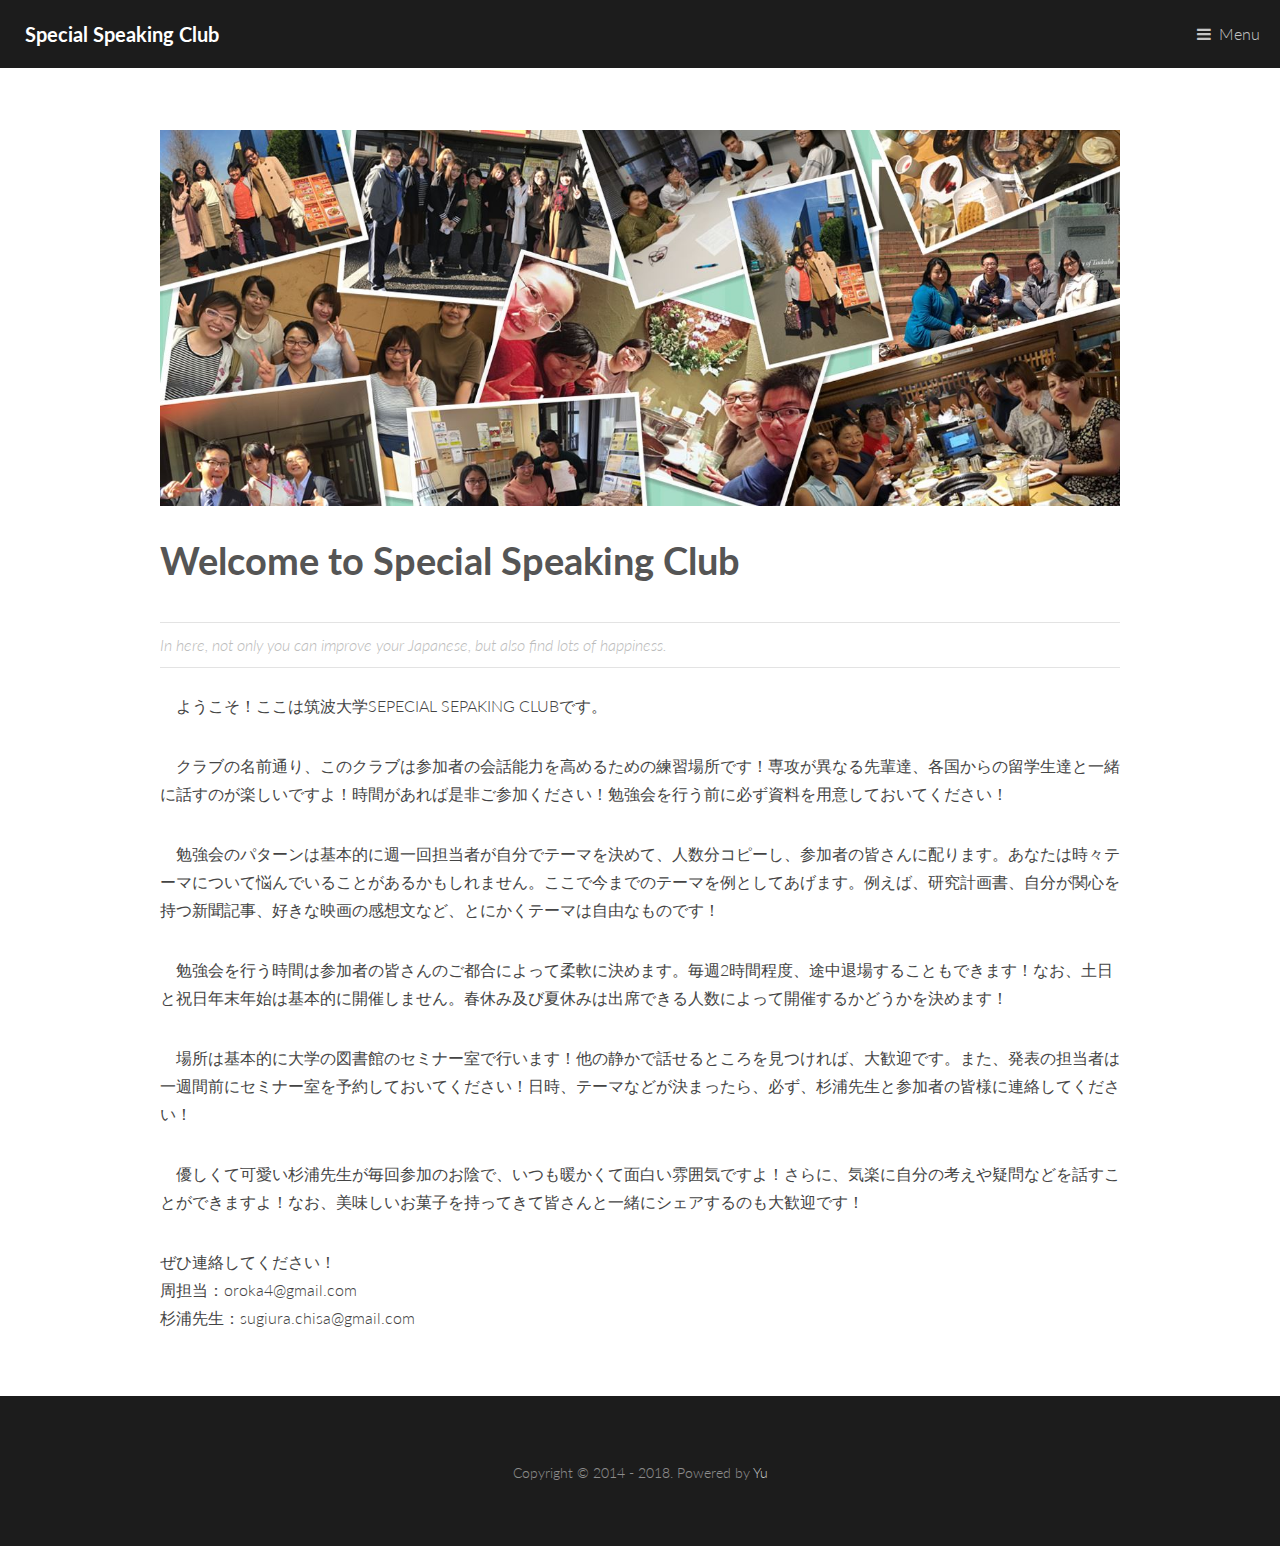
<file: introduction.html>
<!DOCTYPE HTML>
<html lang="ja" >
<head>
<title>Intruduction</title>
<meta charset="utf-8" />
<meta name="viewport" content="width=device-width, initial-scale=1" />
<link rel="stylesheet" href="assets/css/main.css" />
</head>
<body>

<!-- Header -->
<header id="header">
	<a href="index.html" class="logo"><strong>Special Speaking Club</strong></a>
	<nav>
		<a href="#menu">Menu</a>
	</nav>
</header>

<!-- Nav -->
<nav id="menu">
	<ul class="links">
		<li><a href="index.html">Home</a></li>
		<li><a href="introduction.html">Introduction</a></li>
		<li><a href="event.html">Event</a></li>
		<li><a href="members.html">Members</a></li>
		<li><a href="photo.html">Photo</a></li>
	</ul>
</nav>

<!-- Main -->
<section id="main">
	<div class="inner">
		<div class="image fit">
			<img src="images/total.jpg" alt="" />
		</div>
		<header>
			<h1>Welcome to Special Speaking Club</h1>
			<p class="info">In here, not only you can improve your Japanese, but also find lots of happiness.</a></p>
		</header>
		<p>&emsp; ようこそ！ここは筑波大学SEPECIAL SEPAKING CLUBです。</p>
		<p>&emsp; クラブの名前通り、このクラブは参加者の会話能力を高めるための練習場所です！専攻が異なる先輩達、各国からの留学生達と一緒に話すのが楽しいですよ！時間があれば是非ご参加ください！勉強会を行う前に必ず資料を用意しておいてください！</p>
		<p>&emsp; 勉強会のパターンは基本的に週一回担当者が自分でテーマを決めて、人数分コピーし、参加者の皆さんに配ります。あなたは時々テーマについて悩んでいることがあるかもしれません。ここで今までのテーマを例としてあげます。例えば、研究計画書、自分が関心を持つ新聞記事、好きな映画の感想文など、とにかくテーマは自由なものです！</p>
		<p>&emsp; 勉強会を行う時間は参加者の皆さんのご都合によって柔軟に決めます。毎週2時間程度、途中退場することもできます！なお、土日と祝日年末年始は基本的に開催しません。春休み及び夏休みは出席できる人数によって開催するかどうかを決めます！</p>
		<p>&emsp; 場所は基本的に大学の図書館のセミナー室で行います！他の静かで話せるところを見つければ、大歓迎です。また、発表の担当者は一週間前にセミナー室を予約しておいてください！日時、テーマなどが決まったら、必ず、杉浦先生と参加者の皆様に連絡してください！</p>
		<p>&emsp; 優しくて可愛い杉浦先生が毎回参加のお陰で、いつも暖かくて面白い雰囲気ですよ！さらに、気楽に自分の考えや疑問などを話すことができますよ！なお、美味しいお菓子を持ってきて皆さんと一緒にシェアするのも大歓迎です！</p>
		<p>ぜひ連絡してください！</br>周担当：oroka4@gmail.com </br>杉浦先生：sugiura.chisa@gmail.com</p>
	</div>
</section>

<!-- Footer -->
<footer id="footer">
<!-- 	<ul class="icons">
		<li><a href="#" class="icon fa-twitter"><span class="label">Twitter</span></a></li>
		<li><a href="#" class="icon fa-facebook"><span class="label">Facebook</span></a></li>
		<li><a href="#" class="icon fa-instagram"><span class="label">Instagram</span></a></li>
	</ul> -->
	<div class="copyright">Copyright &copy; 2014 - 2018. Powered by <a href="http://www.ruizhengyu.cn" target="_blank" title="Yu"> Yu </a></div>
</footer>

<!-- Scripts -->
<script src="assets/js/jquery.min.js"></script>
<script src="assets/js/jquery.scrolly.min.js"></script>
<script src="assets/js/skel.min.js"></script>
<script src="assets/js/util.js"></script>
<script src="assets/js/main.js"></script>

</body>
</html>
</file>
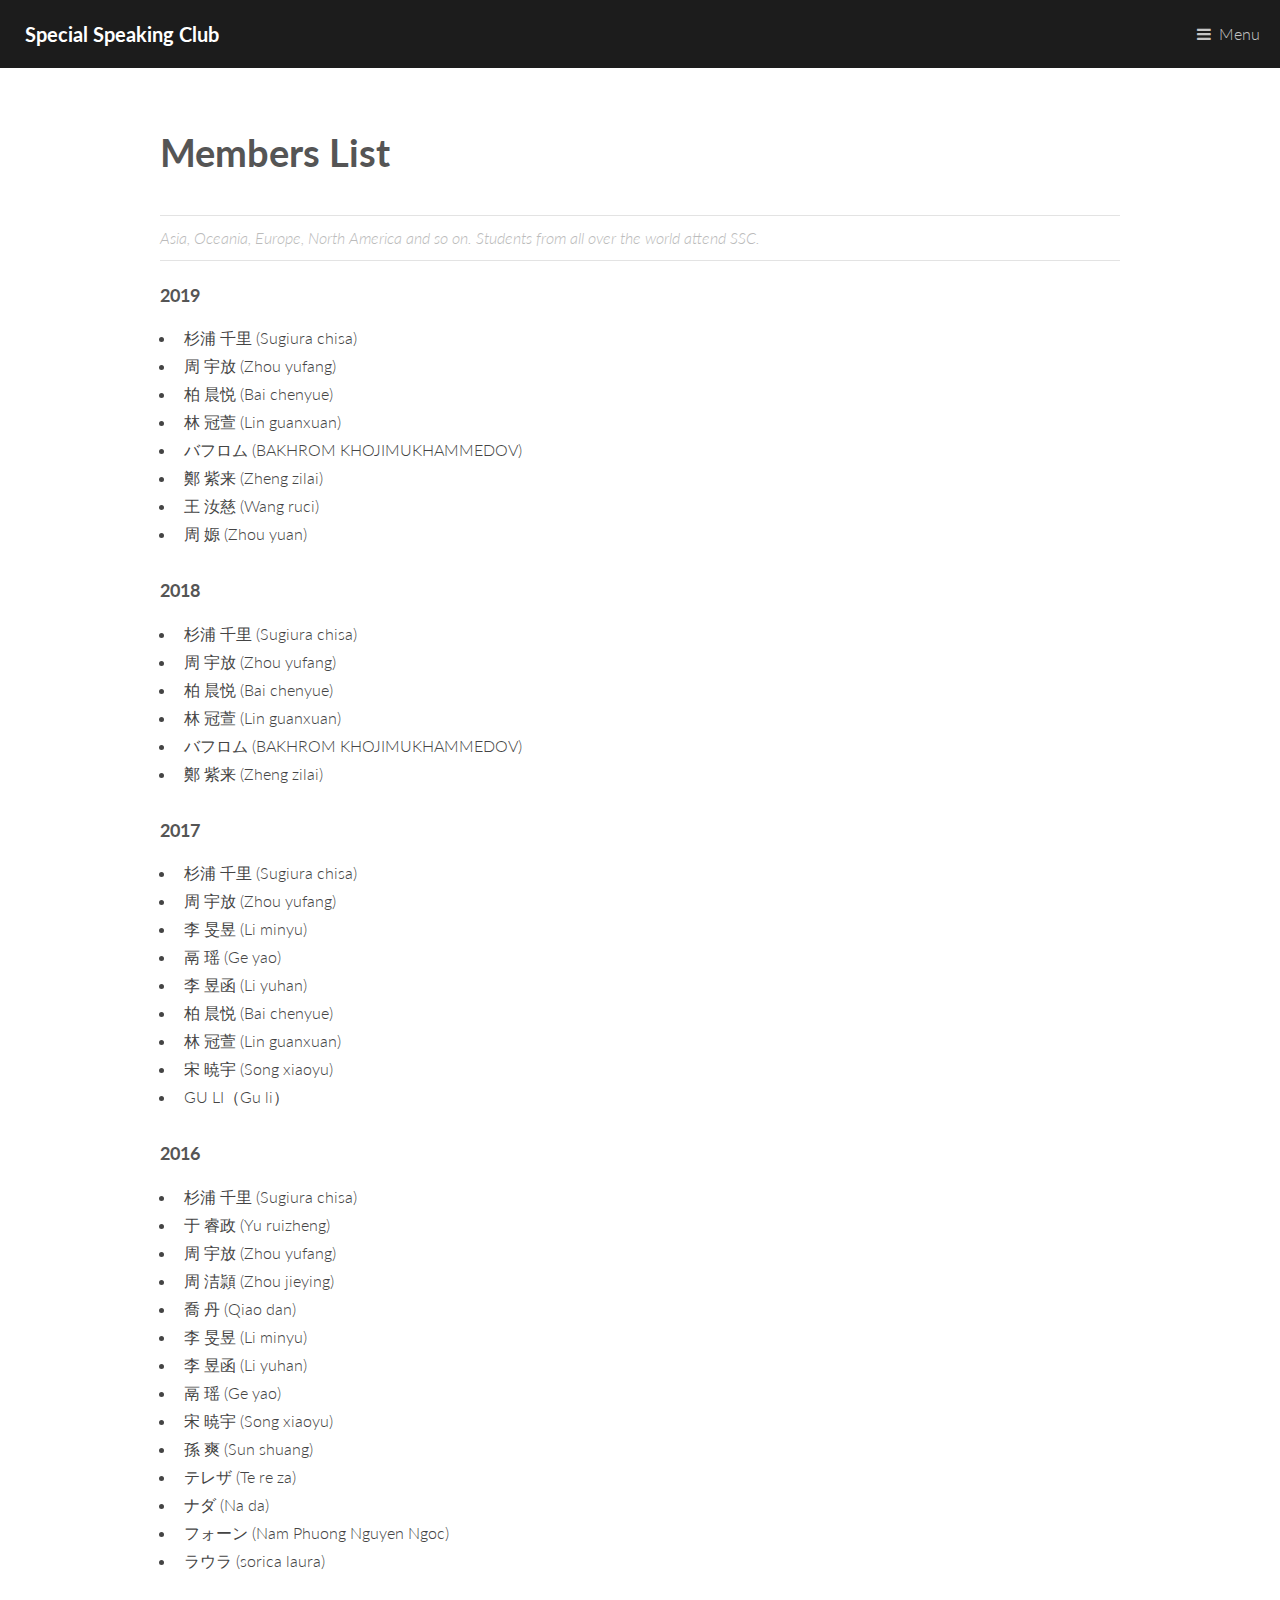
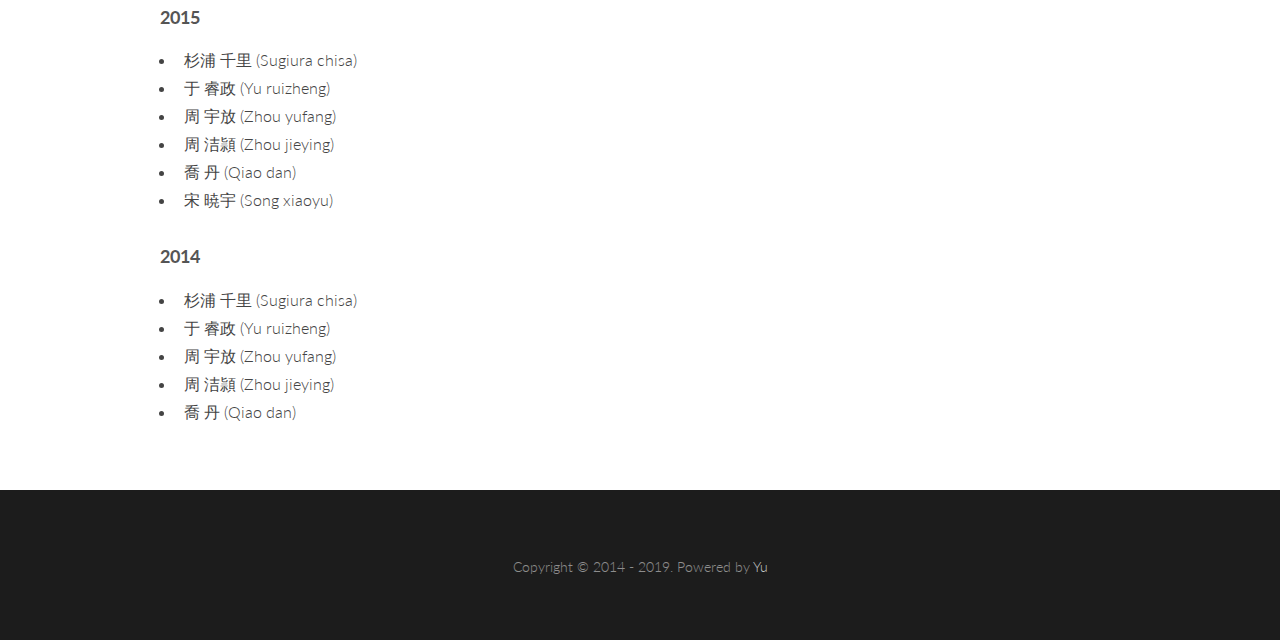
<file: members.html>
<!DOCTYPE HTML>
<html lang="ja" >
<head>
<title>Members</title>
<meta charset="utf-8" />
<meta name="viewport" content="width=device-width, initial-scale=1" />
<link rel="stylesheet" href="assets/css/main.css" />
<link rel="shortcut icon" type="image/x-icon" href="images/favicon.ico"/>
</head>
<body>

<!-- Header -->
<header id="header">
	<a href="index.html" class="logo"><strong>Special Speaking Club</strong></a>
	<nav>
		<a href="#menu">Menu</a>
	</nav>
</header>

<!-- Nav -->
<nav id="menu">
	<ul class="links">
		<li><a href="index.html">Home</a></li>
		<li><a href="introduction.html">Introduction</a></li>
		<li><a href="event.html">Event</a></li>
		<li><a href="members.html">Members</a></li>
		<li><a href="photo.html">Photo</a></li>
	</ul>
</nav>

<!-- Main -->
<section id="main">
	<div class="inner">
		<header class="major special">
			<h1>Members List</h1>
			<p>Asia, Oceania, Europe, North America and so on. Students from all over the world attend SSC.</p>
		</header>

		<!-- Lists -->
			<section>
<!-- 				<h3>Lists</h3> -->
				<div class="row">
					<div class="12u$(xsmall)">
						<h4>2019</h4>
						<ul>
							<li>杉浦 千里 (Sugiura chisa)</li>
							<li>周 宇放 (Zhou yufang)</li>
							<li>柏 晨悦 (Bai chenyue)</li>
							<li>林 冠萱 (Lin guanxuan)</li>
							<li>バフロム (BAKHROM KHOJIMUKHAMMEDOV)</li>
							<li>鄭 紫来 (Zheng zilai)</li>
							<li>王 汝慈 (Wang ruci)</li>
							<li>周 嫄 (Zhou yuan)</li>
						</ul>

						<h4>2018</h4>
						<ul>
							<li>杉浦 千里 (Sugiura chisa)</li>
							<li>周 宇放 (Zhou yufang)</li>
							<li>柏 晨悦 (Bai chenyue)</li>
							<li>林 冠萱 (Lin guanxuan)</li>
							<li>バフロム (BAKHROM KHOJIMUKHAMMEDOV)</li>
							<li>鄭 紫来 (Zheng zilai)</li>
						</ul>

						<h4>2017</h4>
						<ul>
							<li>杉浦 千里 (Sugiura chisa)</li>
                            <li>周 宇放 (Zhou yufang)</li>
							<li>李 旻昱 (Li minyu)</li>
							<li>鬲 瑶 (Ge yao) </li>
							<li>李 昱函 (Li yuhan)</li>
							<li>柏 晨悦 (Bai chenyue)</li>
							<li>林 冠萱 (Lin guanxuan)</li>
							<li>宋 暁宇 (Song xiaoyu) </li>
							<li>GU LI（Gu li）</li>
						</ul>

						<h4>2016</h4>
						<ul>
                            <li>杉浦 千里 (Sugiura chisa)</li>
							<li>于 睿政 (Yu ruizheng)</li>
							<li>周 宇放 (Zhou yufang)</li>
							<li>周 洁頴 (Zhou jieying)</li>
							<li>喬 丹 (Qiao dan)</li>
							<li>李 旻昱 (Li minyu)</li>
							<li>李 昱函 (Li yuhan)</li>
							<li>鬲 瑶 (Ge yao)</li>
							<li>宋 暁宇 (Song xiaoyu)</li>
                            <li>孫 爽 (Sun shuang)</li>
							<li>テレザ (Te re za)</li>
							<li>ナダ (Na da)</li>
							<li>フォーン (Nam Phuong Nguyen Ngoc)</li>
							<li>ラウラ (sorica laura)</li>
						</ul>

						<h4>2015</h4>
						<ul>
                            <li>杉浦 千里 (Sugiura chisa)</li>
							<li>于 睿政 (Yu ruizheng)</li>
							<li>周 宇放 (Zhou yufang)</li>
							<li>周 洁頴 (Zhou jieying)</li>
							<li>喬 丹 (Qiao dan)</li>
							<li>宋 暁宇 (Song xiaoyu)</li>
						</ul>

						<h4>2014</h4>
						<ul>
                            <li>杉浦 千里 (Sugiura chisa)</li>
							<li>于 睿政 (Yu ruizheng)</li>
							<li>周 宇放 (Zhou yufang)</li>
							<li>周 洁頴 (Zhou jieying)</li>
							<li>喬 丹 (Qiao dan)</li>
						</ul>
					</div>
				</div>
            </section>

	</div>
</section>

<!-- Footer -->
<footer id="footer">
<!-- 	<ul class="icons">
		<li><a href="#" class="icon fa-twitter"><span class="label">Twitter</span></a></li>
		<li><a href="#" class="icon fa-facebook"><span class="label">Facebook</span></a></li>
		<li><a href="#" class="icon fa-instagram"><span class="label">Instagram</span></a></li>
	</ul> -->
	<div class="copyright">Copyright &copy; 2014 - 2019. Powered by <a href="http://ruizhengyu.cn" target="_blank" title="Yu"> Yu </a></div>
</footer>

<!-- Scripts -->
<script src="assets/js/jquery.min.js"></script>
<script src="assets/js/jquery.scrolly.min.js"></script>
<script src="assets/js/skel.min.js"></script>
<script src="assets/js/util.js"></script>
<script src="assets/js/main.js"></script>

</body>
</html>
</file>
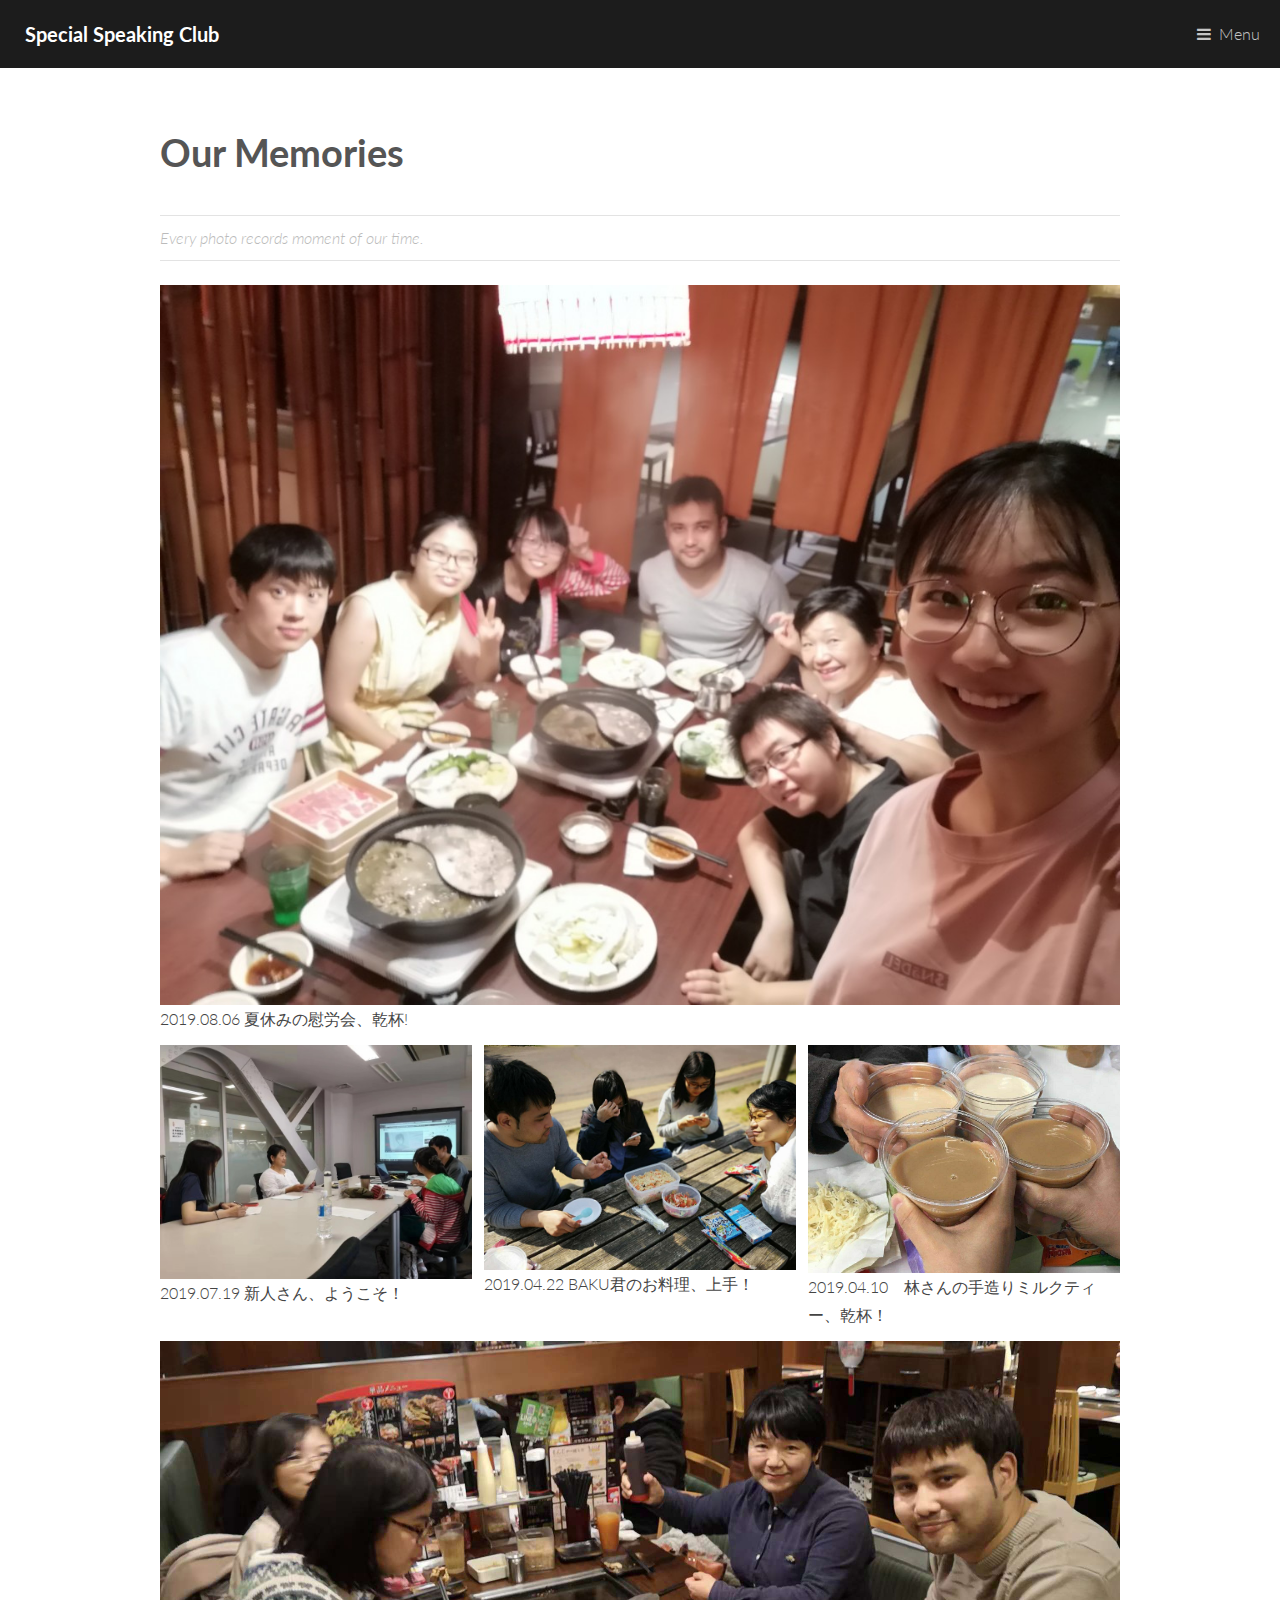
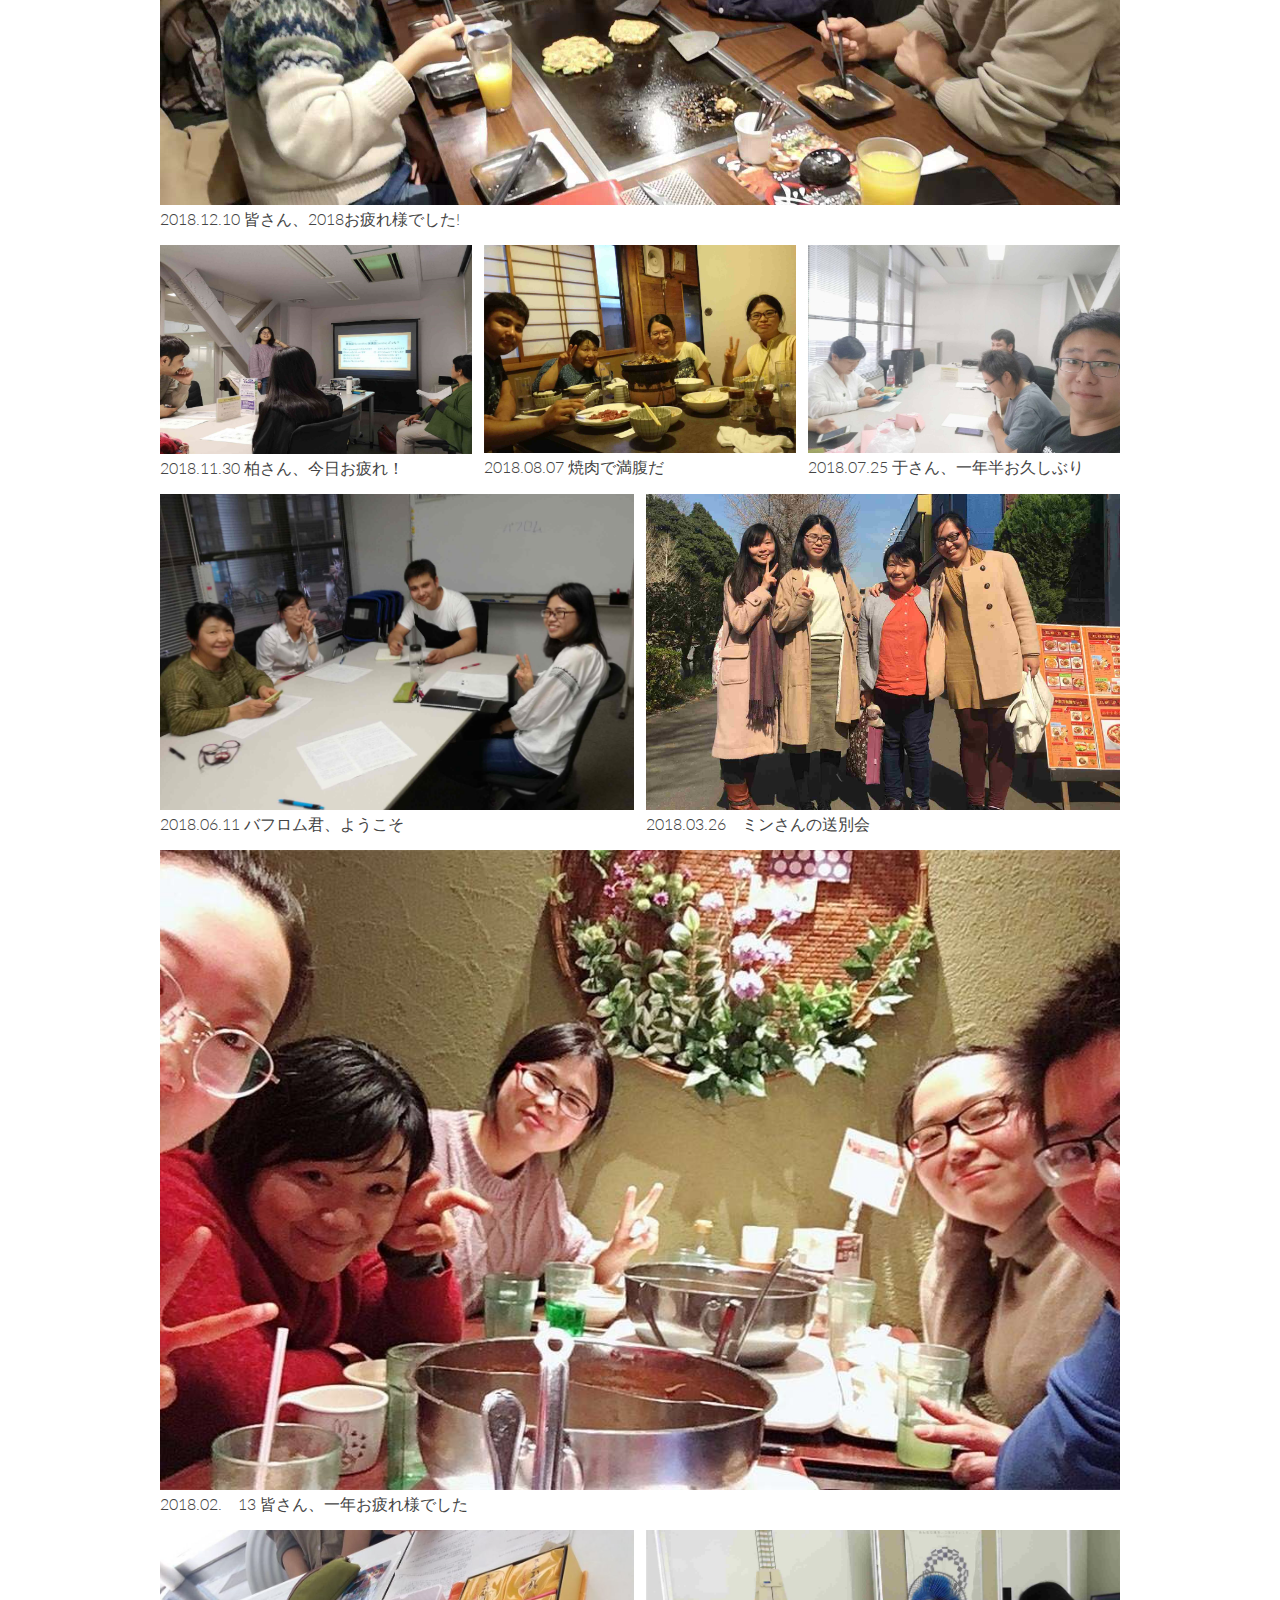
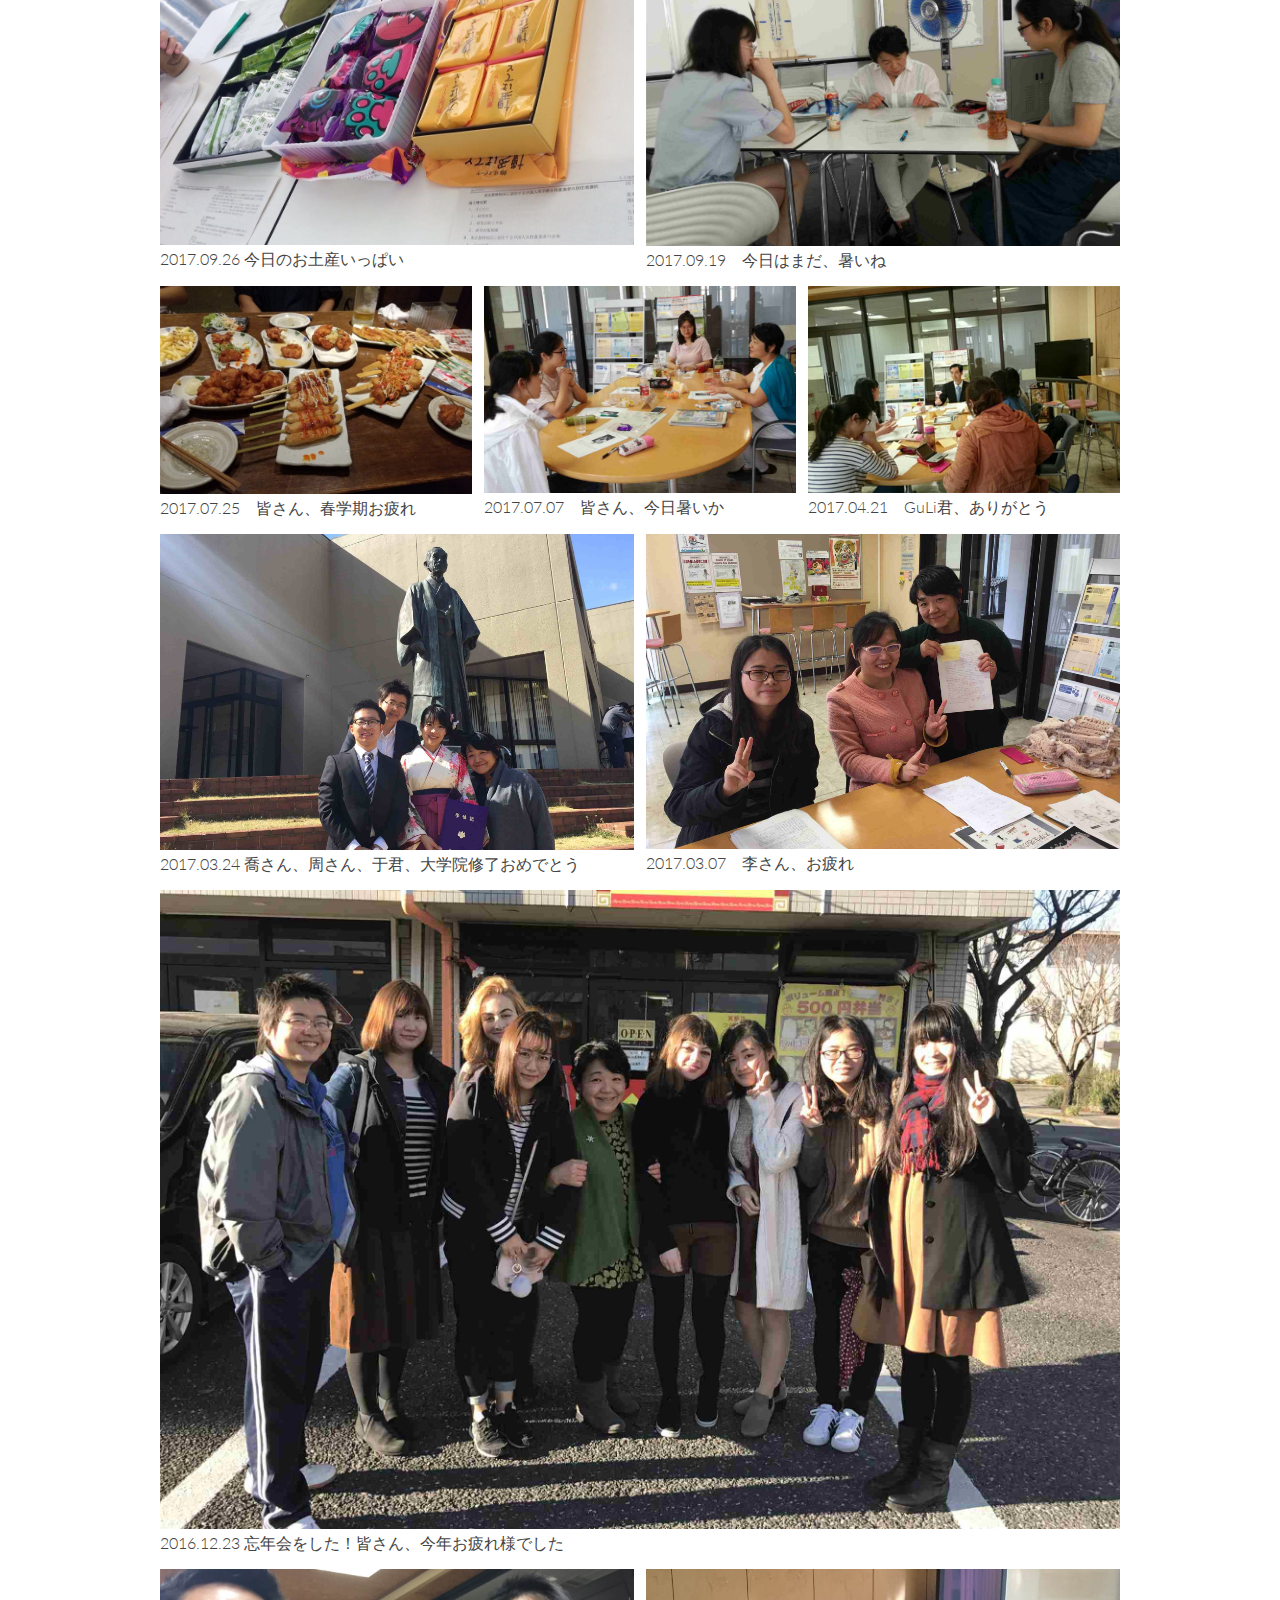
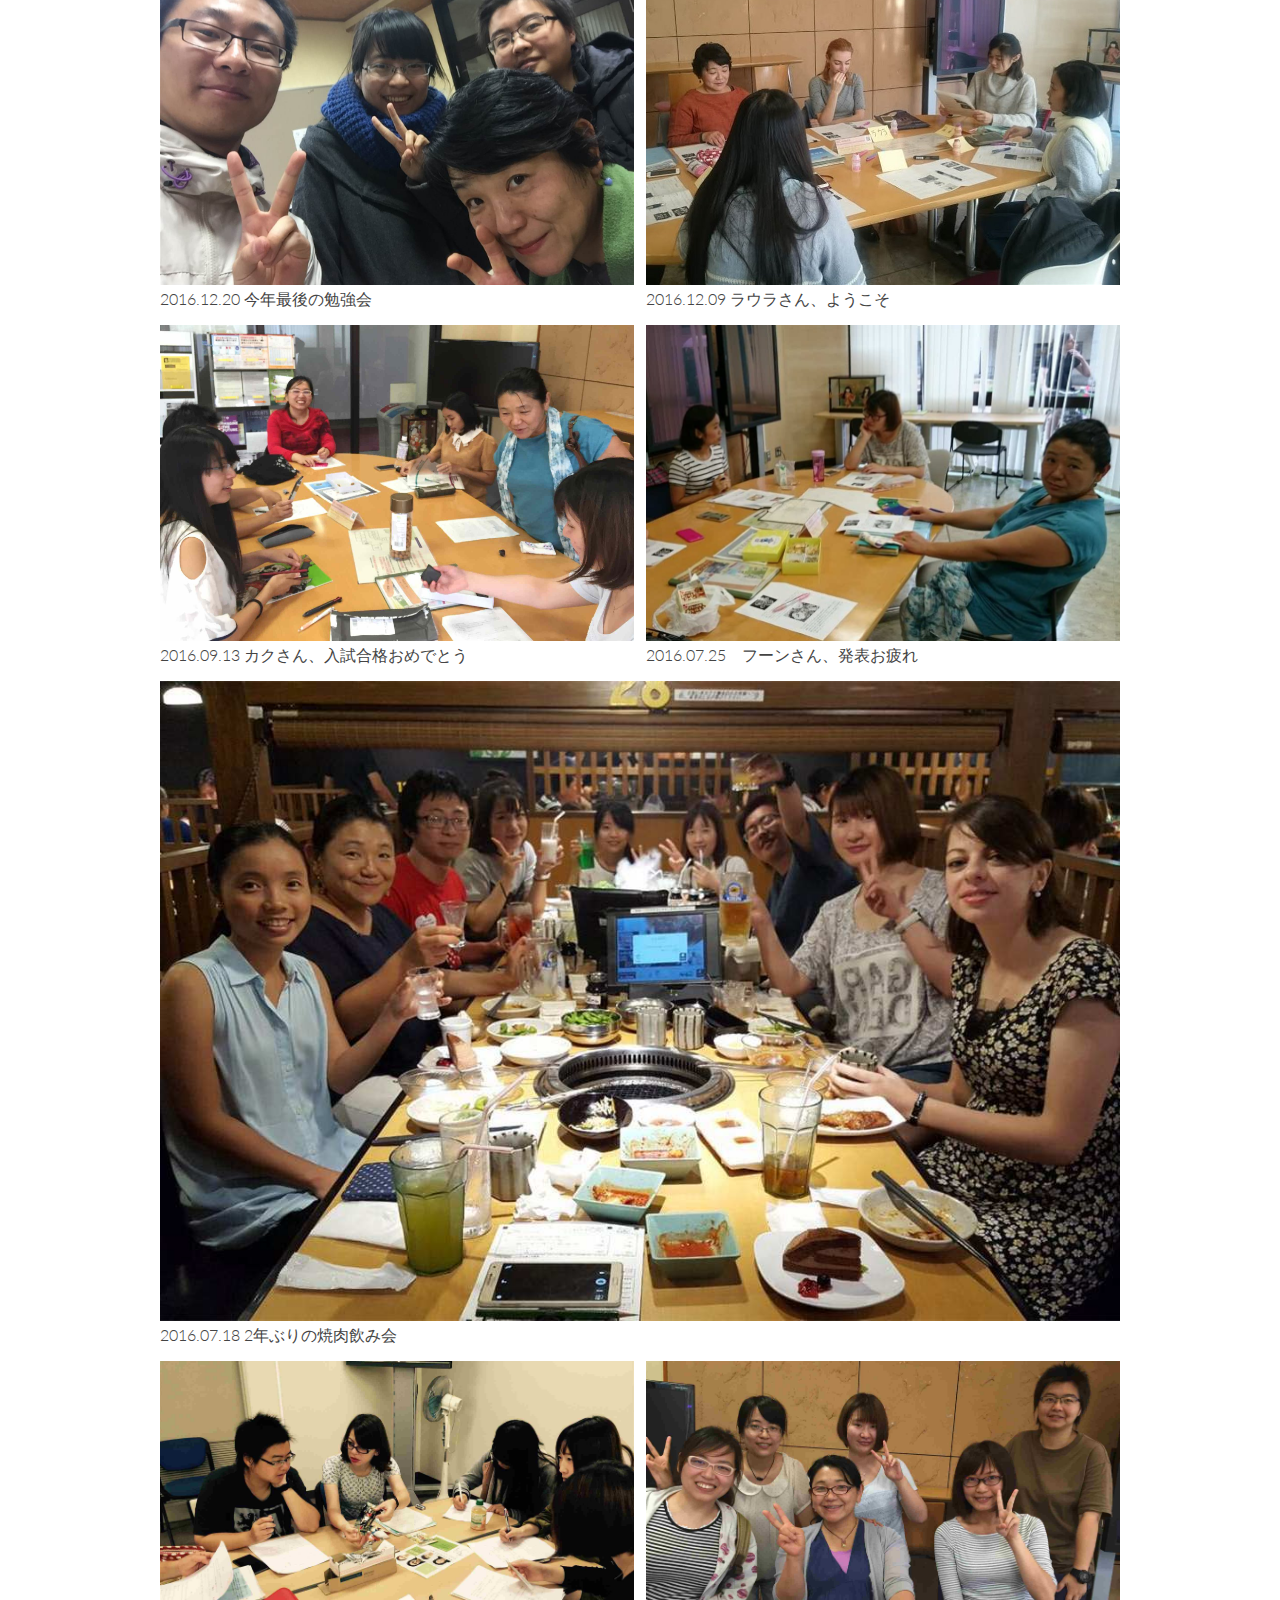
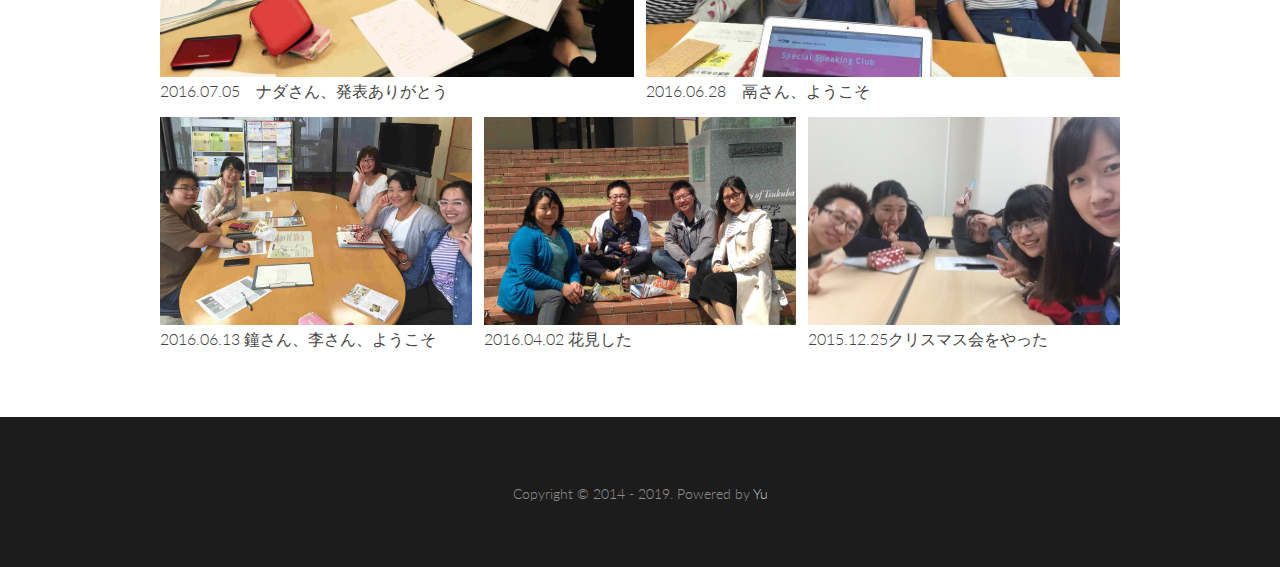
<file: photo.html>
<!DOCTYPE HTML>
<html lang="ja" >
<head>
<title>Photo</title>
<meta charset="utf-8" />
<meta name="viewport" content="width=device-width, initial-scale=1" />
<link rel="stylesheet" href="assets/css/main.css" />
<link rel="shortcut icon" type="image/x-icon" href="images/favicon.ico"/>
</head>
<body>

<!-- Header -->
<header id="header">
	<a href="index.html" class="logo"><strong>Special Speaking Club</strong></a>
	<nav>
		<a href="#menu">Menu</a>
	</nav>
</header>

<!-- Nav -->
<nav id="menu">
	<ul class="links">
		<li><a href="index.html">Home</a></li>
		<li><a href="introduction.html">Introduction</a></li>
		<li><a href="event.html">Event</a></li>
		<li><a href="members.html">Members</a></li>
		<li><a href="photo.html">Photo</a></li>
	</ul>
</nav>

<!-- Main -->
<section id="main">
	<div class="inner">
<!-- 		<div class="image fit">
			<img src="images/pic11.jpg" alt="" />
		</div> -->
		<header>
			<h1>Our Memories</h1>
			<p class="info">Every photo records moment of our time.</a></p>
		</header>

		<!-- Image -->
			<section>
<!-- 				<h3> Photos about Us</h3> -->
<!-- 				<h4>Fit</h4> -->
				<div class="box alt">
					<div class="row 50% uniform">
						<!-- <div class="12u$"><span class="image fit"><img src="images/pic11.jpg" alt="" /></span>asdasd</div> -->

						<div class="12u"><span class="image fit"><img src="images/2019080601.jpg" alt="" /></span>2019.08.06 夏休みの慰労会、乾杯!</div>

						<div class="4u"><span class="image fit"><img src="images/2019071901.jpg" alt="" /></span>2019.07.19  新人さん、ようこそ！</div>
						<div class="4u"><span class="image fit"><img src="images/2019042201.jpg" alt="" /></span>2019.04.22  BAKU君のお料理、上手！</div>
						<div class="4u$"><span class="image fit"><img src="images/2019041001.jpg" alt="" /></span>2019.04.10　林さんの手造りミルクティー、乾杯！</div>

						<div class="12u"><span class="image fit"><img src="images/20181210.jpg" alt="" /></span>2018.12.10 皆さん、2018お疲れ様でした!</div>

						<div class="4u"><span class="image fit"><img src="images/20181130.jpg" alt="" /></span>2018.11.30 柏さん、今日お疲れ！</div>
						<div class="4u"><span class="image fit"><img src="images/20180807.jpg" alt="" /></span>2018.08.07 焼肉で満腹だ</div>
						<div class="4u$"><span class="image fit"><img src="images/20180725.jpg" alt="" /></span>2018.07.25 于さん、一年半お久しぶり</div>

						<div class="6u"><span class="image fit"><img src="images/20180611.jpg" alt="" /></span>2018.06.11 バフロム君、ようこそ</div>
						<div class="6u$"><span class="image fit"><img src="images/20180326.jpg" alt="" /></span>2018.03.26　ミンさんの送別会</div>

						<div class="12u"><span class="image fit"><img src="images/20180213.jpg" alt="" /></span>2018.02.　13 皆さん、一年お疲れ様でした</div>

						<div class="6u"><span class="image fit"><img src="images/20170926.jpg" alt="" /></span>2017.09.26 今日のお土産いっぱい</div>
						<div class="6u$"><span class="image fit"><img src="images/20170919.jpg" alt="" /></span>2017.09.19　今日はまだ、暑いね</div>

						<div class="4u"><span class="image fit"><img src="images/20170725.jpg" alt="" /></span>2017.07.25　皆さん、春学期お疲れ</div>
						<div class="4u"><span class="image fit"><img src="images/20170707.jpg" alt="" /></span>2017.07.07　皆さん、今日暑いか</div>
						<div class="4u$"><span class="image fit"><img src="images/20170421.jpg" alt="" /></span>2017.04.21　GuLi君、ありがとう</div>

						<div class="6u"><span class="image fit"><img src="images/20170324.jpg" alt="" /></span>2017.03.24 喬さん、周さん、于君、大学院修了おめでとう</div>
						<div class="6u$"><span class="image fit"><img src="images/20170307.jpg" alt="" /></span>2017.03.07　李さん、お疲れ</div>

						<div class="12u$"><span class="image fit"><img src="images/20161223_.jpg" alt="" /></span>2016.12.23 忘年会をした！皆さん、今年お疲れ様でした</div>

						<div class="6u"><span class="image fit"><img src="images/20161220.jpg" alt="" />2016.12.20 今年最後の勉強会</span></div>
						<div class="6u$"><span class="image fit"><img src="images/20161209.jpg" alt="" /></span>2016.12.09 ラウラさん、ようこそ</div>
						<div class="6u"><span class="image fit"><img src="images/20160913.jpg" alt="" /></span>2016.09.13 カクさん、入試合格おめでとう</div>

						<div class="6u$"><span class="image fit"><img src="images/20160725.jpg" alt="" /></span>2016.07.25　フーンさん、発表お疲れ</div>
						<div class="12u"><span class="image fit"><img src="images/20160718.jpg" alt="" /></span>2016.07.18 2年ぶりの焼肉飲み会</div>

						<div class="6u"><span class="image fit"><img src="images/20160705.jpg" alt="" /></span>2016.07.05　ナダさん、発表ありがとう</div>
						<div class="6u$"><span class="image fit"><img src="images/20160628.jpg" alt="" /></span>2016.06.28　鬲さん、ようこそ</div>

						<div class="4u"><span class="image fit"><img src="images/20160613.jpg" alt="" /></span>2016.06.13 鐘さん、李さん、ようこそ</div>
						<div class="4u"><span class="image fit"><img src="images/20160402.jpg" alt="" /></span>2016.04.02 花見した</div>

						<div class="4u$"><span class="image fit"><img src="images/20151225.jpg" alt="" /></span>2015.12.25クリスマス会をやった</div>
					</div>
				</div>
			</section>

	</div>
</section>

<!-- Footer -->
<footer id="footer">
<!-- 	<ul class="icons">
		<li><a href="#" class="icon fa-twitter"><span class="label">Twitter</span></a></li>
		<li><a href="#" class="icon fa-facebook"><span class="label">Facebook</span></a></li>
		<li><a href="#" class="icon fa-instagram"><span class="label">Instagram</span></a></li>
	</ul> -->
	<div class="copyright">Copyright &copy; 2014 - 2019. Powered by <a href="http://www.ruizhengyu.cn" target="_blank" title="Yu"> Yu </a></div>
</footer>

<!-- Scripts -->
<script src="assets/js/jquery.min.js"></script>
<script src="assets/js/jquery.scrolly.min.js"></script>
<script src="assets/js/skel.min.js"></script>
<script src="assets/js/util.js"></script>
<script src="assets/js/main.js"></script>

</body>
</html>
</file>
<file: assets/css/main.css>
@charset "UTF-8";
@import url(font-awesome.min.css);
@import url("https://fonts.googleapis.com/css?family=Lato:300,700,300italic,700italic");

/*
	Binary by TEMPLATED
	templated.co @templatedco
	Released for free under the Creative Commons Attribution 3.0 license (templated.co/license)
*/

/* Reset */

	html, body, div, span, applet, object, iframe, h1, h2, h3, h4, h5, h6, p, blockquote, pre, a, abbr, acronym, address, big, cite, code, del, dfn, em, img, ins, kbd, q, s, samp, small, strike, strong, sub, sup, tt, var, b, u, i, center, dl, dt, dd, ol, ul, li, fieldset, form, label, legend, table, caption, tbody, tfoot, thead, tr, th, td, article, aside, canvas, details, embed, figure, figcaption, footer, header, hgroup, menu, nav, output, ruby, section, summary, time, mark, audio, video {
		margin: 0;
		padding: 0;
		border: 0;
		font-size: 100%;
		font: inherit;
		vertical-align: baseline;
	}

	article, aside, details, figcaption, figure, footer, header, hgroup, menu, nav, section {
		display: block;
	}

	body {
		line-height: 1;
	}

	ol, ul {
		list-style: none;
	}

	blockquote, q {
		quotes: none;
	}

	blockquote:before, blockquote:after, q:before, q:after {
		content: '';
		content: none;
	}

	table {
		border-collapse: collapse;
		border-spacing: 0;
	}

	body {
		-webkit-text-size-adjust: none;
	}
.tlinks{text-indent:-9999px;height:0;line-height:0;font-size:0;overflow:hidden;}
/* Box Model */

	*, *:before, *:after {
		-moz-box-sizing: border-box;
		-webkit-box-sizing: border-box;
		box-sizing: border-box;
	}

/* Containers */

	.container {
		margin-left: auto;
		margin-right: auto;
	}

	.container.\31 25\25 {
		width: 100%;
		max-width: 100em;
		min-width: 80em;
	}

	.container.\37 5\25 {
		width: 60em;
	}

	.container.\35 0\25 {
		width: 40em;
	}

	.container.\32 5\25 {
		width: 20em;
	}

	.container {
		width: 80em;
	}

	@media screen and (max-width: 1680px) {

		.container.\31 25\25 {
			width: 100%;
			max-width: 100em;
			min-width: 80em;
		}

		.container.\37 5\25 {
			width: 60em;
		}

		.container.\35 0\25 {
			width: 40em;
		}

		.container.\32 5\25 {
			width: 20em;
		}

		.container {
			width: 80em;
		}

	}

	@media screen and (max-width: 1280px) {

		.container.\31 25\25 {
			width: 100%;
			max-width: 81.25em;
			min-width: 65em;
		}

		.container.\37 5\25 {
			width: 48.75em;
		}

		.container.\35 0\25 {
			width: 32.5em;
		}

		.container.\32 5\25 {
			width: 16.25em;
		}

		.container {
			width: 65em;
		}

	}

	@media screen and (max-width: 980px) {

		.container.\31 25\25 {
			width: 100%;
			max-width: 112.5%;
			min-width: 90%;
		}

		.container.\37 5\25 {
			width: 67.5%;
		}

		.container.\35 0\25 {
			width: 45%;
		}

		.container.\32 5\25 {
			width: 22.5%;
		}

		.container {
			width: 90%;
		}

	}

	@media screen and (max-width: 736px) {

		.container.\31 25\25 {
			width: 100%;
			max-width: 112.5%;
			min-width: 90%;
		}

		.container.\37 5\25 {
			width: 67.5%;
		}

		.container.\35 0\25 {
			width: 45%;
		}

		.container.\32 5\25 {
			width: 22.5%;
		}

		.container {
			width: 90% !important;
		}

	}

	@media screen and (max-width: 480px) {

		.container.\31 25\25 {
			width: 100%;
			max-width: 112.5%;
			min-width: 90%;
		}

		.container.\37 5\25 {
			width: 67.5%;
		}

		.container.\35 0\25 {
			width: 45%;
		}

		.container.\32 5\25 {
			width: 22.5%;
		}

		.container {
			width: 90% !important;
		}

	}

/* Grid */

	.row {
		border-bottom: solid 1px transparent;
		-moz-box-sizing: border-box;
		-webkit-box-sizing: border-box;
		box-sizing: border-box;
	}

	.row > * {
		float: left;
		-moz-box-sizing: border-box;
		-webkit-box-sizing: border-box;
		box-sizing: border-box;
	}

	.row:after, .row:before {
		content: '';
		display: block;
		clear: both;
		height: 0;
	}

	.row.uniform > * > :first-child {
		margin-top: 0;
	}

	.row.uniform > * > :last-child {
		margin-bottom: 0;
	}

	.row.\30 \25 > * {
		padding: 0 0 0 0em;
	}

	.row.\30 \25 {
		margin: 0 0 -1px 0em;
	}

	.row.uniform.\30 \25 > * {
		padding: 0em 0 0 0em;
	}

	.row.uniform.\30 \25 {
		margin: 0em 0 -1px 0em;
	}

	.row > * {
		padding: 0 0 0 2em;
	}

	.row {
		margin: 0 0 -1px -2em;
	}

	.row.uniform > * {
		padding: 2em 0 0 2em;
	}

	.row.uniform {
		margin: -2em 0 -1px -2em;
	}

	.row.\32 00\25 > * {
		padding: 0 0 0 4em;
	}

	.row.\32 00\25 {
		margin: 0 0 -1px -4em;
	}

	.row.uniform.\32 00\25 > * {
		padding: 4em 0 0 4em;
	}

	.row.uniform.\32 00\25 {
		margin: -4em 0 -1px -4em;
	}

	.row.\31 50\25 > * {
		padding: 0 0 0 3em;
	}

	.row.\31 50\25 {
		margin: 0 0 -1px -3em;
	}

	.row.uniform.\31 50\25 > * {
		padding: 3em 0 0 3em;
	}

	.row.uniform.\31 50\25 {
		margin: -3em 0 -1px -3em;
	}

	.row.\35 0\25 > * {
		padding: 0 0 0 1em;
	}

	.row.\35 0\25 {
		margin: 0 0 -1px -1em;
	}

	.row.uniform.\35 0\25 > * {
		padding: 1em 0 0 1em;
	}

	.row.uniform.\35 0\25 {
		margin: -1em 0 -1px -1em;
	}

	.row.\32 5\25 > * {
		padding: 0 0 0 0.5em;
	}

	.row.\32 5\25 {
		margin: 0 0 -1px -0.5em;
	}

	.row.uniform.\32 5\25 > * {
		padding: 0.5em 0 0 0.5em;
	}

	.row.uniform.\32 5\25 {
		margin: -0.5em 0 -1px -0.5em;
	}

	.\31 2u, .\31 2u\24 {
		width: 100%;
		clear: none;
		margin-left: 0;
	}

	.\31 1u, .\31 1u\24 {
		width: 91.6666666667%;
		clear: none;
		margin-left: 0;
	}

	.\31 0u, .\31 0u\24 {
		width: 83.3333333333%;
		clear: none;
		margin-left: 0;
	}

	.\39 u, .\39 u\24 {
		width: 75%;
		clear: none;
		margin-left: 0;
	}

	.\38 u, .\38 u\24 {
		width: 66.6666666667%;
		clear: none;
		margin-left: 0;
	}

	.\37 u, .\37 u\24 {
		width: 58.3333333333%;
		clear: none;
		margin-left: 0;
	}

	.\36 u, .\36 u\24 {
		width: 50%;
		clear: none;
		margin-left: 0;
	}

	.\35 u, .\35 u\24 {
		width: 41.6666666667%;
		clear: none;
		margin-left: 0;
	}

	.\34 u, .\34 u\24 {
		width: 33.3333333333%;
		clear: none;
		margin-left: 0;
	}

	.\33 u, .\33 u\24 {
		width: 25%;
		clear: none;
		margin-left: 0;
	}

	.\32 u, .\32 u\24 {
		width: 16.6666666667%;
		clear: none;
		margin-left: 0;
	}

	.\31 u, .\31 u\24 {
		width: 8.3333333333%;
		clear: none;
		margin-left: 0;
	}

	.\31 2u\24 + *,
	.\31 1u\24 + *,
	.\31 0u\24 + *,
	.\39 u\24 + *,
	.\38 u\24 + *,
	.\37 u\24 + *,
	.\36 u\24 + *,
	.\35 u\24 + *,
	.\34 u\24 + *,
	.\33 u\24 + *,
	.\32 u\24 + *,
	.\31 u\24 + * {
		clear: left;
	}

	.\-11u {
		margin-left: 91.66667%;
	}

	.\-10u {
		margin-left: 83.33333%;
	}

	.\-9u {
		margin-left: 75%;
	}

	.\-8u {
		margin-left: 66.66667%;
	}

	.\-7u {
		margin-left: 58.33333%;
	}

	.\-6u {
		margin-left: 50%;
	}

	.\-5u {
		margin-left: 41.66667%;
	}

	.\-4u {
		margin-left: 33.33333%;
	}

	.\-3u {
		margin-left: 25%;
	}

	.\-2u {
		margin-left: 16.66667%;
	}

	.\-1u {
		margin-left: 8.33333%;
	}

	@media screen and (max-width: 1680px) {

		.row > * {
			padding: 0 0 0 2em;
		}

		.row {
			margin: 0 0 -1px -2em;
		}

		.row.uniform > * {
			padding: 2em 0 0 2em;
		}

		.row.uniform {
			margin: -2em 0 -1px -2em;
		}

		.row.\32 00\25 > * {
			padding: 0 0 0 4em;
		}

		.row.\32 00\25 {
			margin: 0 0 -1px -4em;
		}

		.row.uniform.\32 00\25 > * {
			padding: 4em 0 0 4em;
		}

		.row.uniform.\32 00\25 {
			margin: -4em 0 -1px -4em;
		}

		.row.\31 50\25 > * {
			padding: 0 0 0 3em;
		}

		.row.\31 50\25 {
			margin: 0 0 -1px -3em;
		}

		.row.uniform.\31 50\25 > * {
			padding: 3em 0 0 3em;
		}

		.row.uniform.\31 50\25 {
			margin: -3em 0 -1px -3em;
		}

		.row.\35 0\25 > * {
			padding: 0 0 0 1em;
		}

		.row.\35 0\25 {
			margin: 0 0 -1px -1em;
		}

		.row.uniform.\35 0\25 > * {
			padding: 1em 0 0 1em;
		}

		.row.uniform.\35 0\25 {
			margin: -1em 0 -1px -1em;
		}

		.row.\32 5\25 > * {
			padding: 0 0 0 0.5em;
		}

		.row.\32 5\25 {
			margin: 0 0 -1px -0.5em;
		}

		.row.uniform.\32 5\25 > * {
			padding: 0.5em 0 0 0.5em;
		}

		.row.uniform.\32 5\25 {
			margin: -0.5em 0 -1px -0.5em;
		}

		.\31 2u\28xlarge\29, .\31 2u\24\28xlarge\29 {
			width: 100%;
			clear: none;
			margin-left: 0;
		}

		.\31 1u\28xlarge\29, .\31 1u\24\28xlarge\29 {
			width: 91.6666666667%;
			clear: none;
			margin-left: 0;
		}

		.\31 0u\28xlarge\29, .\31 0u\24\28xlarge\29 {
			width: 83.3333333333%;
			clear: none;
			margin-left: 0;
		}

		.\39 u\28xlarge\29, .\39 u\24\28xlarge\29 {
			width: 75%;
			clear: none;
			margin-left: 0;
		}

		.\38 u\28xlarge\29, .\38 u\24\28xlarge\29 {
			width: 66.6666666667%;
			clear: none;
			margin-left: 0;
		}

		.\37 u\28xlarge\29, .\37 u\24\28xlarge\29 {
			width: 58.3333333333%;
			clear: none;
			margin-left: 0;
		}

		.\36 u\28xlarge\29, .\36 u\24\28xlarge\29 {
			width: 50%;
			clear: none;
			margin-left: 0;
		}

		.\35 u\28xlarge\29, .\35 u\24\28xlarge\29 {
			width: 41.6666666667%;
			clear: none;
			margin-left: 0;
		}

		.\34 u\28xlarge\29, .\34 u\24\28xlarge\29 {
			width: 33.3333333333%;
			clear: none;
			margin-left: 0;
		}

		.\33 u\28xlarge\29, .\33 u\24\28xlarge\29 {
			width: 25%;
			clear: none;
			margin-left: 0;
		}

		.\32 u\28xlarge\29, .\32 u\24\28xlarge\29 {
			width: 16.6666666667%;
			clear: none;
			margin-left: 0;
		}

		.\31 u\28xlarge\29, .\31 u\24\28xlarge\29 {
			width: 8.3333333333%;
			clear: none;
			margin-left: 0;
		}

		.\31 2u\24\28xlarge\29 + *,
		.\31 1u\24\28xlarge\29 + *,
		.\31 0u\24\28xlarge\29 + *,
		.\39 u\24\28xlarge\29 + *,
		.\38 u\24\28xlarge\29 + *,
		.\37 u\24\28xlarge\29 + *,
		.\36 u\24\28xlarge\29 + *,
		.\35 u\24\28xlarge\29 + *,
		.\34 u\24\28xlarge\29 + *,
		.\33 u\24\28xlarge\29 + *,
		.\32 u\24\28xlarge\29 + *,
		.\31 u\24\28xlarge\29 + * {
			clear: left;
		}

		.\-11u\28xlarge\29 {
			margin-left: 91.66667%;
		}

		.\-10u\28xlarge\29 {
			margin-left: 83.33333%;
		}

		.\-9u\28xlarge\29 {
			margin-left: 75%;
		}

		.\-8u\28xlarge\29 {
			margin-left: 66.66667%;
		}

		.\-7u\28xlarge\29 {
			margin-left: 58.33333%;
		}

		.\-6u\28xlarge\29 {
			margin-left: 50%;
		}

		.\-5u\28xlarge\29 {
			margin-left: 41.66667%;
		}

		.\-4u\28xlarge\29 {
			margin-left: 33.33333%;
		}

		.\-3u\28xlarge\29 {
			margin-left: 25%;
		}

		.\-2u\28xlarge\29 {
			margin-left: 16.66667%;
		}

		.\-1u\28xlarge\29 {
			margin-left: 8.33333%;
		}

	}

	@media screen and (max-width: 1280px) {

		.row > * {
			padding: 0 0 0 1.5em;
		}

		.row {
			margin: 0 0 -1px -1.5em;
		}

		.row.uniform > * {
			padding: 1.5em 0 0 1.5em;
		}

		.row.uniform {
			margin: -1.5em 0 -1px -1.5em;
		}

		.row.\32 00\25 > * {
			padding: 0 0 0 3em;
		}

		.row.\32 00\25 {
			margin: 0 0 -1px -3em;
		}

		.row.uniform.\32 00\25 > * {
			padding: 3em 0 0 3em;
		}

		.row.uniform.\32 00\25 {
			margin: -3em 0 -1px -3em;
		}

		.row.\31 50\25 > * {
			padding: 0 0 0 2.25em;
		}

		.row.\31 50\25 {
			margin: 0 0 -1px -2.25em;
		}

		.row.uniform.\31 50\25 > * {
			padding: 2.25em 0 0 2.25em;
		}

		.row.uniform.\31 50\25 {
			margin: -2.25em 0 -1px -2.25em;
		}

		.row.\35 0\25 > * {
			padding: 0 0 0 0.75em;
		}

		.row.\35 0\25 {
			margin: 0 0 -1px -0.75em;
		}

		.row.uniform.\35 0\25 > * {
			padding: 0.75em 0 0 0.75em;
		}

		.row.uniform.\35 0\25 {
			margin: -0.75em 0 -1px -0.75em;
		}

		.row.\32 5\25 > * {
			padding: 0 0 0 0.375em;
		}

		.row.\32 5\25 {
			margin: 0 0 -1px -0.375em;
		}

		.row.uniform.\32 5\25 > * {
			padding: 0.375em 0 0 0.375em;
		}

		.row.uniform.\32 5\25 {
			margin: -0.375em 0 -1px -0.375em;
		}

		.\31 2u\28large\29, .\31 2u\24\28large\29 {
			width: 100%;
			clear: none;
			margin-left: 0;
		}

		.\31 1u\28large\29, .\31 1u\24\28large\29 {
			width: 91.6666666667%;
			clear: none;
			margin-left: 0;
		}

		.\31 0u\28large\29, .\31 0u\24\28large\29 {
			width: 83.3333333333%;
			clear: none;
			margin-left: 0;
		}

		.\39 u\28large\29, .\39 u\24\28large\29 {
			width: 75%;
			clear: none;
			margin-left: 0;
		}

		.\38 u\28large\29, .\38 u\24\28large\29 {
			width: 66.6666666667%;
			clear: none;
			margin-left: 0;
		}

		.\37 u\28large\29, .\37 u\24\28large\29 {
			width: 58.3333333333%;
			clear: none;
			margin-left: 0;
		}

		.\36 u\28large\29, .\36 u\24\28large\29 {
			width: 50%;
			clear: none;
			margin-left: 0;
		}

		.\35 u\28large\29, .\35 u\24\28large\29 {
			width: 41.6666666667%;
			clear: none;
			margin-left: 0;
		}

		.\34 u\28large\29, .\34 u\24\28large\29 {
			width: 33.3333333333%;
			clear: none;
			margin-left: 0;
		}

		.\33 u\28large\29, .\33 u\24\28large\29 {
			width: 25%;
			clear: none;
			margin-left: 0;
		}

		.\32 u\28large\29, .\32 u\24\28large\29 {
			width: 16.6666666667%;
			clear: none;
			margin-left: 0;
		}

		.\31 u\28large\29, .\31 u\24\28large\29 {
			width: 8.3333333333%;
			clear: none;
			margin-left: 0;
		}

		.\31 2u\24\28large\29 + *,
		.\31 1u\24\28large\29 + *,
		.\31 0u\24\28large\29 + *,
		.\39 u\24\28large\29 + *,
		.\38 u\24\28large\29 + *,
		.\37 u\24\28large\29 + *,
		.\36 u\24\28large\29 + *,
		.\35 u\24\28large\29 + *,
		.\34 u\24\28large\29 + *,
		.\33 u\24\28large\29 + *,
		.\32 u\24\28large\29 + *,
		.\31 u\24\28large\29 + * {
			clear: left;
		}

		.\-11u\28large\29 {
			margin-left: 91.66667%;
		}

		.\-10u\28large\29 {
			margin-left: 83.33333%;
		}

		.\-9u\28large\29 {
			margin-left: 75%;
		}

		.\-8u\28large\29 {
			margin-left: 66.66667%;
		}

		.\-7u\28large\29 {
			margin-left: 58.33333%;
		}

		.\-6u\28large\29 {
			margin-left: 50%;
		}

		.\-5u\28large\29 {
			margin-left: 41.66667%;
		}

		.\-4u\28large\29 {
			margin-left: 33.33333%;
		}

		.\-3u\28large\29 {
			margin-left: 25%;
		}

		.\-2u\28large\29 {
			margin-left: 16.66667%;
		}

		.\-1u\28large\29 {
			margin-left: 8.33333%;
		}

	}

	@media screen and (max-width: 980px) {

		.row > * {
			padding: 0 0 0 1.5em;
		}

		.row {
			margin: 0 0 -1px -1.5em;
		}

		.row.uniform > * {
			padding: 1.5em 0 0 1.5em;
		}

		.row.uniform {
			margin: -1.5em 0 -1px -1.5em;
		}

		.row.\32 00\25 > * {
			padding: 0 0 0 3em;
		}

		.row.\32 00\25 {
			margin: 0 0 -1px -3em;
		}

		.row.uniform.\32 00\25 > * {
			padding: 3em 0 0 3em;
		}

		.row.uniform.\32 00\25 {
			margin: -3em 0 -1px -3em;
		}

		.row.\31 50\25 > * {
			padding: 0 0 0 2.25em;
		}

		.row.\31 50\25 {
			margin: 0 0 -1px -2.25em;
		}

		.row.uniform.\31 50\25 > * {
			padding: 2.25em 0 0 2.25em;
		}

		.row.uniform.\31 50\25 {
			margin: -2.25em 0 -1px -2.25em;
		}

		.row.\35 0\25 > * {
			padding: 0 0 0 0.75em;
		}

		.row.\35 0\25 {
			margin: 0 0 -1px -0.75em;
		}

		.row.uniform.\35 0\25 > * {
			padding: 0.75em 0 0 0.75em;
		}

		.row.uniform.\35 0\25 {
			margin: -0.75em 0 -1px -0.75em;
		}

		.row.\32 5\25 > * {
			padding: 0 0 0 0.375em;
		}

		.row.\32 5\25 {
			margin: 0 0 -1px -0.375em;
		}

		.row.uniform.\32 5\25 > * {
			padding: 0.375em 0 0 0.375em;
		}

		.row.uniform.\32 5\25 {
			margin: -0.375em 0 -1px -0.375em;
		}

		.\31 2u\28medium\29, .\31 2u\24\28medium\29 {
			width: 100%;
			clear: none;
			margin-left: 0;
		}

		.\31 1u\28medium\29, .\31 1u\24\28medium\29 {
			width: 91.6666666667%;
			clear: none;
			margin-left: 0;
		}

		.\31 0u\28medium\29, .\31 0u\24\28medium\29 {
			width: 83.3333333333%;
			clear: none;
			margin-left: 0;
		}

		.\39 u\28medium\29, .\39 u\24\28medium\29 {
			width: 75%;
			clear: none;
			margin-left: 0;
		}

		.\38 u\28medium\29, .\38 u\24\28medium\29 {
			width: 66.6666666667%;
			clear: none;
			margin-left: 0;
		}

		.\37 u\28medium\29, .\37 u\24\28medium\29 {
			width: 58.3333333333%;
			clear: none;
			margin-left: 0;
		}

		.\36 u\28medium\29, .\36 u\24\28medium\29 {
			width: 50%;
			clear: none;
			margin-left: 0;
		}

		.\35 u\28medium\29, .\35 u\24\28medium\29 {
			width: 41.6666666667%;
			clear: none;
			margin-left: 0;
		}

		.\34 u\28medium\29, .\34 u\24\28medium\29 {
			width: 33.3333333333%;
			clear: none;
			margin-left: 0;
		}

		.\33 u\28medium\29, .\33 u\24\28medium\29 {
			width: 25%;
			clear: none;
			margin-left: 0;
		}

		.\32 u\28medium\29, .\32 u\24\28medium\29 {
			width: 16.6666666667%;
			clear: none;
			margin-left: 0;
		}

		.\31 u\28medium\29, .\31 u\24\28medium\29 {
			width: 8.3333333333%;
			clear: none;
			margin-left: 0;
		}

		.\31 2u\24\28medium\29 + *,
		.\31 1u\24\28medium\29 + *,
		.\31 0u\24\28medium\29 + *,
		.\39 u\24\28medium\29 + *,
		.\38 u\24\28medium\29 + *,
		.\37 u\24\28medium\29 + *,
		.\36 u\24\28medium\29 + *,
		.\35 u\24\28medium\29 + *,
		.\34 u\24\28medium\29 + *,
		.\33 u\24\28medium\29 + *,
		.\32 u\24\28medium\29 + *,
		.\31 u\24\28medium\29 + * {
			clear: left;
		}

		.\-11u\28medium\29 {
			margin-left: 91.66667%;
		}

		.\-10u\28medium\29 {
			margin-left: 83.33333%;
		}

		.\-9u\28medium\29 {
			margin-left: 75%;
		}

		.\-8u\28medium\29 {
			margin-left: 66.66667%;
		}

		.\-7u\28medium\29 {
			margin-left: 58.33333%;
		}

		.\-6u\28medium\29 {
			margin-left: 50%;
		}

		.\-5u\28medium\29 {
			margin-left: 41.66667%;
		}

		.\-4u\28medium\29 {
			margin-left: 33.33333%;
		}

		.\-3u\28medium\29 {
			margin-left: 25%;
		}

		.\-2u\28medium\29 {
			margin-left: 16.66667%;
		}

		.\-1u\28medium\29 {
			margin-left: 8.33333%;
		}

	}

	@media screen and (max-width: 736px) {

		.row > * {
			padding: 0 0 0 1.25em;
		}

		.row {
			margin: 0 0 -1px -1.25em;
		}

		.row.uniform > * {
			padding: 1.25em 0 0 1.25em;
		}

		.row.uniform {
			margin: -1.25em 0 -1px -1.25em;
		}

		.row.\32 00\25 > * {
			padding: 0 0 0 2.5em;
		}

		.row.\32 00\25 {
			margin: 0 0 -1px -2.5em;
		}

		.row.uniform.\32 00\25 > * {
			padding: 2.5em 0 0 2.5em;
		}

		.row.uniform.\32 00\25 {
			margin: -2.5em 0 -1px -2.5em;
		}

		.row.\31 50\25 > * {
			padding: 0 0 0 1.875em;
		}

		.row.\31 50\25 {
			margin: 0 0 -1px -1.875em;
		}

		.row.uniform.\31 50\25 > * {
			padding: 1.875em 0 0 1.875em;
		}

		.row.uniform.\31 50\25 {
			margin: -1.875em 0 -1px -1.875em;
		}

		.row.\35 0\25 > * {
			padding: 0 0 0 0.625em;
		}

		.row.\35 0\25 {
			margin: 0 0 -1px -0.625em;
		}

		.row.uniform.\35 0\25 > * {
			padding: 0.625em 0 0 0.625em;
		}

		.row.uniform.\35 0\25 {
			margin: -0.625em 0 -1px -0.625em;
		}

		.row.\32 5\25 > * {
			padding: 0 0 0 0.3125em;
		}

		.row.\32 5\25 {
			margin: 0 0 -1px -0.3125em;
		}

		.row.uniform.\32 5\25 > * {
			padding: 0.3125em 0 0 0.3125em;
		}

		.row.uniform.\32 5\25 {
			margin: -0.3125em 0 -1px -0.3125em;
		}

		.\31 2u\28small\29, .\31 2u\24\28small\29 {
			width: 100%;
			clear: none;
			margin-left: 0;
		}

		.\31 1u\28small\29, .\31 1u\24\28small\29 {
			width: 91.6666666667%;
			clear: none;
			margin-left: 0;
		}

		.\31 0u\28small\29, .\31 0u\24\28small\29 {
			width: 83.3333333333%;
			clear: none;
			margin-left: 0;
		}

		.\39 u\28small\29, .\39 u\24\28small\29 {
			width: 75%;
			clear: none;
			margin-left: 0;
		}

		.\38 u\28small\29, .\38 u\24\28small\29 {
			width: 66.6666666667%;
			clear: none;
			margin-left: 0;
		}

		.\37 u\28small\29, .\37 u\24\28small\29 {
			width: 58.3333333333%;
			clear: none;
			margin-left: 0;
		}

		.\36 u\28small\29, .\36 u\24\28small\29 {
			width: 50%;
			clear: none;
			margin-left: 0;
		}

		.\35 u\28small\29, .\35 u\24\28small\29 {
			width: 41.6666666667%;
			clear: none;
			margin-left: 0;
		}

		.\34 u\28small\29, .\34 u\24\28small\29 {
			width: 33.3333333333%;
			clear: none;
			margin-left: 0;
		}

		.\33 u\28small\29, .\33 u\24\28small\29 {
			width: 25%;
			clear: none;
			margin-left: 0;
		}

		.\32 u\28small\29, .\32 u\24\28small\29 {
			width: 16.6666666667%;
			clear: none;
			margin-left: 0;
		}

		.\31 u\28small\29, .\31 u\24\28small\29 {
			width: 8.3333333333%;
			clear: none;
			margin-left: 0;
		}

		.\31 2u\24\28small\29 + *,
		.\31 1u\24\28small\29 + *,
		.\31 0u\24\28small\29 + *,
		.\39 u\24\28small\29 + *,
		.\38 u\24\28small\29 + *,
		.\37 u\24\28small\29 + *,
		.\36 u\24\28small\29 + *,
		.\35 u\24\28small\29 + *,
		.\34 u\24\28small\29 + *,
		.\33 u\24\28small\29 + *,
		.\32 u\24\28small\29 + *,
		.\31 u\24\28small\29 + * {
			clear: left;
		}

		.\-11u\28small\29 {
			margin-left: 91.66667%;
		}

		.\-10u\28small\29 {
			margin-left: 83.33333%;
		}

		.\-9u\28small\29 {
			margin-left: 75%;
		}

		.\-8u\28small\29 {
			margin-left: 66.66667%;
		}

		.\-7u\28small\29 {
			margin-left: 58.33333%;
		}

		.\-6u\28small\29 {
			margin-left: 50%;
		}

		.\-5u\28small\29 {
			margin-left: 41.66667%;
		}

		.\-4u\28small\29 {
			margin-left: 33.33333%;
		}

		.\-3u\28small\29 {
			margin-left: 25%;
		}

		.\-2u\28small\29 {
			margin-left: 16.66667%;
		}

		.\-1u\28small\29 {
			margin-left: 8.33333%;
		}

	}

	@media screen and (max-width: 480px) {

		.row > * {
			padding: 0 0 0 1.25em;
		}

		.row {
			margin: 0 0 -1px -1.25em;
		}

		.row.uniform > * {
			padding: 1.25em 0 0 1.25em;
		}

		.row.uniform {
			margin: -1.25em 0 -1px -1.25em;
		}

		.row.\32 00\25 > * {
			padding: 0 0 0 2.5em;
		}

		.row.\32 00\25 {
			margin: 0 0 -1px -2.5em;
		}

		.row.uniform.\32 00\25 > * {
			padding: 2.5em 0 0 2.5em;
		}

		.row.uniform.\32 00\25 {
			margin: -2.5em 0 -1px -2.5em;
		}

		.row.\31 50\25 > * {
			padding: 0 0 0 1.875em;
		}

		.row.\31 50\25 {
			margin: 0 0 -1px -1.875em;
		}

		.row.uniform.\31 50\25 > * {
			padding: 1.875em 0 0 1.875em;
		}

		.row.uniform.\31 50\25 {
			margin: -1.875em 0 -1px -1.875em;
		}

		.row.\35 0\25 > * {
			padding: 0 0 0 0.625em;
		}

		.row.\35 0\25 {
			margin: 0 0 -1px -0.625em;
		}

		.row.uniform.\35 0\25 > * {
			padding: 0.625em 0 0 0.625em;
		}

		.row.uniform.\35 0\25 {
			margin: -0.625em 0 -1px -0.625em;
		}

		.row.\32 5\25 > * {
			padding: 0 0 0 0.3125em;
		}

		.row.\32 5\25 {
			margin: 0 0 -1px -0.3125em;
		}

		.row.uniform.\32 5\25 > * {
			padding: 0.3125em 0 0 0.3125em;
		}

		.row.uniform.\32 5\25 {
			margin: -0.3125em 0 -1px -0.3125em;
		}

		.\31 2u\28xsmall\29, .\31 2u\24\28xsmall\29 {
			width: 100%;
			clear: none;
			margin-left: 0;
		}

		.\31 1u\28xsmall\29, .\31 1u\24\28xsmall\29 {
			width: 91.6666666667%;
			clear: none;
			margin-left: 0;
		}

		.\31 0u\28xsmall\29, .\31 0u\24\28xsmall\29 {
			width: 83.3333333333%;
			clear: none;
			margin-left: 0;
		}

		.\39 u\28xsmall\29, .\39 u\24\28xsmall\29 {
			width: 75%;
			clear: none;
			margin-left: 0;
		}

		.\38 u\28xsmall\29, .\38 u\24\28xsmall\29 {
			width: 66.6666666667%;
			clear: none;
			margin-left: 0;
		}

		.\37 u\28xsmall\29, .\37 u\24\28xsmall\29 {
			width: 58.3333333333%;
			clear: none;
			margin-left: 0;
		}

		.\36 u\28xsmall\29, .\36 u\24\28xsmall\29 {
			width: 50%;
			clear: none;
			margin-left: 0;
		}

		.\35 u\28xsmall\29, .\35 u\24\28xsmall\29 {
			width: 41.6666666667%;
			clear: none;
			margin-left: 0;
		}

		.\34 u\28xsmall\29, .\34 u\24\28xsmall\29 {
			width: 33.3333333333%;
			clear: none;
			margin-left: 0;
		}

		.\33 u\28xsmall\29, .\33 u\24\28xsmall\29 {
			width: 25%;
			clear: none;
			margin-left: 0;
		}

		.\32 u\28xsmall\29, .\32 u\24\28xsmall\29 {
			width: 16.6666666667%;
			clear: none;
			margin-left: 0;
		}

		.\31 u\28xsmall\29, .\31 u\24\28xsmall\29 {
			width: 8.3333333333%;
			clear: none;
			margin-left: 0;
		}

		.\31 2u\24\28xsmall\29 + *,
		.\31 1u\24\28xsmall\29 + *,
		.\31 0u\24\28xsmall\29 + *,
		.\39 u\24\28xsmall\29 + *,
		.\38 u\24\28xsmall\29 + *,
		.\37 u\24\28xsmall\29 + *,
		.\36 u\24\28xsmall\29 + *,
		.\35 u\24\28xsmall\29 + *,
		.\34 u\24\28xsmall\29 + *,
		.\33 u\24\28xsmall\29 + *,
		.\32 u\24\28xsmall\29 + *,
		.\31 u\24\28xsmall\29 + * {
			clear: left;
		}

		.\-11u\28xsmall\29 {
			margin-left: 91.66667%;
		}

		.\-10u\28xsmall\29 {
			margin-left: 83.33333%;
		}

		.\-9u\28xsmall\29 {
			margin-left: 75%;
		}

		.\-8u\28xsmall\29 {
			margin-left: 66.66667%;
		}

		.\-7u\28xsmall\29 {
			margin-left: 58.33333%;
		}

		.\-6u\28xsmall\29 {
			margin-left: 50%;
		}

		.\-5u\28xsmall\29 {
			margin-left: 41.66667%;
		}

		.\-4u\28xsmall\29 {
			margin-left: 33.33333%;
		}

		.\-3u\28xsmall\29 {
			margin-left: 25%;
		}

		.\-2u\28xsmall\29 {
			margin-left: 16.66667%;
		}

		.\-1u\28xsmall\29 {
			margin-left: 8.33333%;
		}

	}

/* Basic */

	@-ms-viewport {
		width: device-width;
	}

	body {
		-ms-overflow-style: scrollbar;
	}

	@media screen and (max-width: 480px) {

		html, body {
			min-width: 320px;
		}

	}

	body {
		background: #fff;
	}

		body.is-loading *, body.is-loading *:before, body.is-loading *:after {
			-moz-animation: none !important;
			-webkit-animation: none !important;
			-ms-animation: none !important;
			animation: none !important;
			-moz-transition: none !important;
			-webkit-transition: none !important;
			-ms-transition: none !important;
			transition: none !important;
		}

/* Type */

	body {
		background-color: #fff;
		color: #444;
	}

	body, input, select, textarea {
		font-family: "Lato", Arial, Helvetica, sans-serif;
		font-size: 16pt;
		font-weight: 300;
		line-height: 1.75;
	}

		@media screen and (max-width: 1680px) {

			body, input, select, textarea {
				font-size: 13pt;
			}

		}

		@media screen and (max-width: 1280px) {

			body, input, select, textarea {
				font-size: 12pt;
			}

		}

	a {
		text-decoration: none;
	}

		a:hover {
			text-decoration: underline;
		}

	strong, b {
		font-weight: 700;
	}

	em, i {
		font-style: italic;
	}

	p {
		margin: 0 0 2em 0;
	}

	h1, h2, h3, h4, h5, h6 {
		font-weight: 700;
		line-height: 1.25;
		margin: 0 0 1em 0;
	}

		h1 a, h2 a, h3 a, h4 a, h5 a, h6 a {
			color: inherit;
		}

	h1 {
		font-size: 2.35em;
	}

	h2 {
		font-size: 1.75em;
	}

	h3 {
		font-size: 1.35em;
	}

	h4 {
		font-size: 1.1em;
	}

	h5 {
		font-size: 0.9em;
	}

	h6 {
		font-size: 0.7em;
	}

	sub {
		font-size: 0.8em;
		position: relative;
		top: 0.5em;
	}

	sup {
		font-size: 0.8em;
		position: relative;
		top: -0.5em;
	}

	blockquote {
		border-left: solid 4px;
		font-style: italic;
		margin: 0 0 2em 0;
		padding: 0.5em 0 0.5em 2em;
	}

	code {
		border-radius: 0;
		border: solid 1px;
		font-family: "Courier New", monospace;
		font-size: 0.9em;
		margin: 0 0.25em;
		padding: 0.25em 0.65em;
	}

	pre {
		-webkit-overflow-scrolling: touch;
		font-family: "Courier New", monospace;
		font-size: 0.9em;
		margin: 0 0 2em 0;
	}

		pre code {
			display: block;
			line-height: 1.75;
			padding: 1em 1.5em;
			overflow-x: auto;
		}

	hr {
		border: 0;
		border-bottom: solid 1px;
		margin: 2em 0;
	}

		hr.major {
			margin: 3em 0;
		}

	.align-left {
		text-align: left;
	}

	.align-center {
		text-align: center;
	}

	.align-right {
		text-align: right;
	}

	input, select, textarea {
		color: #555;
	}

	a {
		color: #1abc9c;
	}

	strong, b {
		color: #555;
	}

	h1, h2, h3, h4, h5, h6 {
		color: #555;
	}

	blockquote {
		border-left-color: rgba(144, 144, 144, 0.25);
	}

	code {
		background: rgba(144, 144, 144, 0.075);
		border-color: rgba(144, 144, 144, 0.25);
	}

	hr {
		border-bottom-color: rgba(144, 144, 144, 0.25);
	}

/* Box */

	.box {
		border-radius: 0;
		border: solid 1px;
		margin-bottom: 2em;
		padding: 1.5em;
	}

		.box > :last-child,
		.box > :last-child > :last-child,
		.box > :last-child > :last-child > :last-child {
			margin-bottom: 0;
		}

		.box.alt {
			border: 0;
			border-radius: 0;
			padding: 0;
		}

	.box {
		border-color: rgba(144, 144, 144, 0.25);
	}

/* Button */

	input[type="submit"],
	input[type="reset"],
	input[type="button"],
	button,
	.button {
		-moz-appearance: none;
		-webkit-appearance: none;
		-ms-appearance: none;
		appearance: none;
		-moz-transition: background-color 0.2s ease-in-out, color 0.2s ease-in-out;
		-webkit-transition: background-color 0.2s ease-in-out, color 0.2s ease-in-out;
		-ms-transition: background-color 0.2s ease-in-out, color 0.2s ease-in-out;
		transition: background-color 0.2s ease-in-out, color 0.2s ease-in-out;
		border-radius: 0;
		border: 0;
		cursor: pointer;
		display: inline-block;
		font-weight: 700;
		height: 3em;
		line-height: 3em;
		padding: 0 2.5em;
		text-align: center;
		text-decoration: none;
		white-space: nowrap;
	}

		input[type="submit"]:hover,
		input[type="reset"]:hover,
		input[type="button"]:hover,
		button:hover,
		.button:hover {
			text-decoration: none;
		}

		input[type="submit"].icon,
		input[type="reset"].icon,
		input[type="button"].icon,
		button.icon,
		.button.icon {
			padding-left: 1.35em;
		}

			input[type="submit"].icon:before,
			input[type="reset"].icon:before,
			input[type="button"].icon:before,
			button.icon:before,
			.button.icon:before {
				margin-right: 0.5em;
			}

		input[type="submit"].fit,
		input[type="reset"].fit,
		input[type="button"].fit,
		button.fit,
		.button.fit {
			display: block;
			margin: 0 0 1em 0;
			width: 100%;
		}

		input[type="submit"].small,
		input[type="reset"].small,
		input[type="button"].small,
		button.small,
		.button.small {
			font-size: 0.8em;
		}

		input[type="submit"].big,
		input[type="reset"].big,
		input[type="button"].big,
		button.big,
		.button.big {
			font-size: 1.25em;
		}

		input[type="submit"].disabled, input[type="submit"]:disabled,
		input[type="reset"].disabled,
		input[type="reset"]:disabled,
		input[type="button"].disabled,
		input[type="button"]:disabled,
		button.disabled,
		button:disabled,
		.button.disabled,
		.button:disabled {
			-moz-pointer-events: none;
			-webkit-pointer-events: none;
			-ms-pointer-events: none;
			pointer-events: none;
			opacity: 0.25;
		}

		@media screen and (max-width: 480px) {

			input[type="submit"],
			input[type="reset"],
			input[type="button"],
			button,
			.button {
				padding: 0;
			}

		}

	input[type="submit"],
	input[type="reset"],
	input[type="button"],
	button,
	.button {
		background-color: #1abc9c;
		color: #fff !important;
	}

		input[type="submit"]:hover,
		input[type="reset"]:hover,
		input[type="button"]:hover,
		button:hover,
		.button:hover {
			background-color: #1dd2af;
		}

		input[type="submit"]:active,
		input[type="reset"]:active,
		input[type="button"]:active,
		button:active,
		.button:active {
			background-color: #17a689;
		}

		input[type="submit"].alt,
		input[type="reset"].alt,
		input[type="button"].alt,
		button.alt,
		.button.alt {
			background-color: transparent;
			box-shadow: inset 0 0 0 2px rgba(144, 144, 144, 0.25);
			color: #555 !important;
		}

			input[type="submit"].alt:hover,
			input[type="reset"].alt:hover,
			input[type="button"].alt:hover,
			button.alt:hover,
			.button.alt:hover {
				background-color: rgba(144, 144, 144, 0.075);
			}

			input[type="submit"].alt:active,
			input[type="reset"].alt:active,
			input[type="button"].alt:active,
			button.alt:active,
			.button.alt:active {
				background-color: rgba(144, 144, 144, 0.2);
			}

			input[type="submit"].alt.icon:before,
			input[type="reset"].alt.icon:before,
			input[type="button"].alt.icon:before,
			button.alt.icon:before,
			.button.alt.icon:before {
				color: #bbb;
			}

		input[type="submit"].special,
		input[type="reset"].special,
		input[type="button"].special,
		button.special,
		.button.special {
			background-color: #3498db;
			color: #fff !important;
		}

			input[type="submit"].special:hover,
			input[type="reset"].special:hover,
			input[type="button"].special:hover,
			button.special:hover,
			.button.special:hover {
				background-color: #4aa3df;
			}

			input[type="submit"].special:active,
			input[type="reset"].special:active,
			input[type="button"].special:active,
			button.special:active,
			.button.special:active {
				background-color: #258cd1;
			}

/* Form */

	form {
		margin: 0 0 2em 0;
	}

	label {
		display: block;
		font-size: 0.9em;
		font-weight: 700;
		margin: 0 0 1em 0;
	}

	input[type="text"],
	input[type="password"],
	input[type="email"],
	select,
	textarea {
		-moz-appearance: none;
		-webkit-appearance: none;
		-ms-appearance: none;
		appearance: none;
		border-radius: 0;
		border: none;
		border: solid 1px;
		color: inherit;
		display: block;
		outline: 0;
		padding: 0 1em;
		text-decoration: none;
		width: 100%;
	}

		input[type="text"]:invalid,
		input[type="password"]:invalid,
		input[type="email"]:invalid,
		select:invalid,
		textarea:invalid {
			box-shadow: none;
		}

	.select-wrapper {
		text-decoration: none;
		display: block;
		position: relative;
	}

		.select-wrapper:before {
			-moz-osx-font-smoothing: grayscale;
			-webkit-font-smoothing: antialiased;
			font-family: FontAwesome;
			font-style: normal;
			font-weight: normal;
			text-transform: none !important;
		}

		.select-wrapper:before {
			content: '\f078';
			display: block;
			height: 2.75em;
			line-height: 2.75em;
			pointer-events: none;
			position: absolute;
			right: 0;
			text-align: center;
			top: 0;
			width: 2.75em;
		}

		.select-wrapper select::-ms-expand {
			display: none;
		}

	input[type="text"],
	input[type="password"],
	input[type="email"],
	select {
		height: 2.75em;
	}

	textarea {
		padding: 0.75em 1em;
	}

	input[type="checkbox"],
	input[type="radio"] {
		-moz-appearance: none;
		-webkit-appearance: none;
		-ms-appearance: none;
		appearance: none;
		display: block;
		float: left;
		margin-right: -2em;
		opacity: 0;
		width: 1em;
		z-index: -1;
	}

		input[type="checkbox"] + label,
		input[type="radio"] + label {
			text-decoration: none;
			cursor: pointer;
			display: inline-block;
			font-size: 1em;
			font-weight: 300;
			padding-left: 2.4em;
			padding-right: 0.75em;
			position: relative;
		}

			input[type="checkbox"] + label:before,
			input[type="radio"] + label:before {
				-moz-osx-font-smoothing: grayscale;
				-webkit-font-smoothing: antialiased;
				font-family: FontAwesome;
				font-style: normal;
				font-weight: normal;
				text-transform: none !important;
			}

			input[type="checkbox"] + label:before,
			input[type="radio"] + label:before {
				border-radius: 0;
				border: solid 1px;
				content: '';
				display: inline-block;
				height: 1.65em;
				left: 0;
				line-height: 1.58125em;
				position: absolute;
				text-align: center;
				top: 0;
				width: 1.65em;
			}

		input[type="checkbox"]:checked + label:before,
		input[type="radio"]:checked + label:before {
			content: '\f00c';
		}

	input[type="checkbox"] + label:before {
		border-radius: 0;
	}

	input[type="radio"] + label:before {
		border-radius: 100%;
	}

	::-webkit-input-placeholder {
		opacity: 1.0;
	}

	:-moz-placeholder {
		opacity: 1.0;
	}

	::-moz-placeholder {
		opacity: 1.0;
	}

	:-ms-input-placeholder {
		opacity: 1.0;
	}

	.formerize-placeholder {
		opacity: 1.0;
	}

	label {
		color: #555;
	}

	input[type="text"],
	input[type="password"],
	input[type="email"],
	select,
	textarea {
		background: rgba(144, 144, 144, 0.075);
		border-color: rgba(144, 144, 144, 0.25);
	}

		input[type="text"]:focus,
		input[type="password"]:focus,
		input[type="email"]:focus,
		select:focus,
		textarea:focus {
			border-color: #fff;
			box-shadow: 0 0 0 1px #fff;
		}

	.select-wrapper:before {
		color: rgba(144, 144, 144, 0.25);
	}

	input[type="checkbox"] + label,
	input[type="radio"] + label {
		color: #444;
	}

		input[type="checkbox"] + label:before,
		input[type="radio"] + label:before {
			background: rgba(144, 144, 144, 0.075);
			border-color: rgba(144, 144, 144, 0.25);
		}

	input[type="checkbox"]:checked + label:before,
	input[type="radio"]:checked + label:before {
		background-color: #fff;
		border-color: #fff;
		color: #1abc9c;
	}

	input[type="checkbox"]:focus + label:before,
	input[type="radio"]:focus + label:before {
		border-color: #fff;
		box-shadow: 0 0 0 1px #fff;
	}

	::-webkit-input-placeholder {
		color: #bbb !important;
	}

	:-moz-placeholder {
		color: #bbb !important;
	}

	::-moz-placeholder {
		color: #bbb !important;
	}

	:-ms-input-placeholder {
		color: #bbb !important;
	}

	.formerize-placeholder {
		color: #bbb !important;
	}

/* Icon */

	.icon {
		text-decoration: none;
		border-bottom: none;
		position: relative;
		text-decoration: none !important;
	}

		.icon:before {
			-moz-osx-font-smoothing: grayscale;
			-webkit-font-smoothing: antialiased;
			font-family: FontAwesome;
			font-style: normal;
			font-weight: normal;
			text-transform: none !important;
		}

		.icon > .label {
			display: none;
		}

	.hc {
		height: 2em;
		width: 4em;
		position: absolute;
		left: 50%;
		bottom: 0;
		margin-left: -2em;
		display: block;
		border-radius: 90px 90px 0 0;
		color: #444;
		background: #fff;
	}

		.hc.up {
			border-radius: 0 0 90px 90px;
			top: 0;
			bottom: initial;
		}

		@media screen and (max-width: 980px) {

			.hc {
				display: none;
			}

		}

/* Image */

	.image {
		border: 0;
		display: inline-block;
		position: relative;
	}

		.image img {
			display: block;
		}

		.image.left, .image.right {
			max-width: 40%;
		}

			.image.left img, .image.right img {
				width: 100%;
			}

		.image.left {
			float: left;
			margin: 0 1.5em 1em 0;
			top: 0.25em;
		}

		.image.right {
			float: right;
			margin: 0 0 1em 1.5em;
			top: 0.25em;
		}

		.image.fit {
			display: block;
			margin: 0 0 2em 0;
			width: 100%;
		}

			.image.fit img {
				width: 100%;
			}

		.image.main {
			display: block;
			margin: 0 0 3em 0;
			width: 100%;
		}

			.image.main img {
				width: 100%;
			}

/* List */

	ol {
		list-style: decimal;
		margin: 0 0 2em 0;
		padding-left: 1.25em;
	}

		ol li {
			padding-left: 0.25em;
		}

	ul {
		list-style: disc;
		margin: 0 0 2em 0;
		padding-left: 1em;
	}

		ul li {
			padding-left: 0.5em;
		}

		ul.alt {
			list-style: none;
			padding-left: 0;
		}

			ul.alt li {
				border-top: solid 1px;
				padding: 0.5em 0;
			}

				ul.alt li:first-child {
					border-top: 0;
					padding-top: 0;
				}

		ul.icons {
			cursor: default;
			list-style: none;
			padding-left: 0;
		}

			ul.icons li {
				display: inline-block;
				padding: 0 1em 0 0;
			}

				ul.icons li:last-child {
					padding-right: 0;
				}

				ul.icons li .icon:before {
					font-size: 2em;
				}

		ul.actions {
			cursor: default;
			list-style: none;
			padding-left: 0;
		}

			ul.actions li {
				display: inline-block;
				padding: 0 1em 0 0;
				vertical-align: middle;
			}

				ul.actions li:last-child {
					padding-right: 0;
				}

			ul.actions.small li {
				padding: 0 0.5em 0 0;
			}

			ul.actions.vertical li {
				display: block;
				padding: 1em 0 0 0;
			}

				ul.actions.vertical li:first-child {
					padding-top: 0;
				}

				ul.actions.vertical li > * {
					margin-bottom: 0;
				}

			ul.actions.vertical.small li {
				padding: 0.5em 0 0 0;
			}

				ul.actions.vertical.small li:first-child {
					padding-top: 0;
				}

			ul.actions.fit {
				display: table;
				margin-left: -1em;
				padding: 0;
				table-layout: fixed;
				width: calc(100% + 1em);
			}

				ul.actions.fit li {
					display: table-cell;
					padding: 0 0 0 1em;
				}

					ul.actions.fit li > * {
						margin-bottom: 0;
					}

				ul.actions.fit.small {
					margin-left: -0.5em;
					width: calc(100% + 0.5em);
				}

					ul.actions.fit.small li {
						padding: 0 0 0 0.5em;
					}

			@media screen and (max-width: 480px) {

				ul.actions {
					margin: 0 0 2em 0;
				}

					ul.actions li {
						padding: 1em 0 0 0;
						display: block;
						text-align: center;
						width: 100%;
					}

						ul.actions li:first-child {
							padding-top: 0;
						}

						ul.actions li > * {
							width: 100%;
							margin: 0 !important;
						}

							ul.actions li > *.icon:before {
								margin-left: -2em;
							}

					ul.actions.small li {
						padding: 0.5em 0 0 0;
					}

						ul.actions.small li:first-child {
							padding-top: 0;
						}

			}

	dl {
		margin: 0 0 2em 0;
	}

		dl dt {
			display: block;
			font-weight: 700;
			margin: 0 0 1em 0;
		}

		dl dd {
			margin-left: 2em;
		}

	ul.alt li {
		border-top-color: rgba(144, 144, 144, 0.25);
	}

/* Section/Article */

	section.special, article.special {
		text-align: center;
	}

	header p {
		position: relative;
		margin: 0 0 1.5em 0;
	}

	header h2 + p {
		font-size: 1.25em;
		margin-top: -1em;
	}

	header h3 + p {
		font-size: 1.1em;
		margin-top: -0.8em;
	}

	header h4 + p,
	header h5 + p,
	header h6 + p {
		font-size: 0.9em;
		margin-top: -0.6em;
	}

	header p {
		color: #bbb;
	}

/* Table */

	.table-wrapper {
		-webkit-overflow-scrolling: touch;
		overflow-x: auto;
	}

	table {
		margin: 0 0 2em 0;
		width: 100%;
	}

		table tbody tr {
			border: solid 1px;
			border-left: 0;
			border-right: 0;
		}

		table td {
			padding: 0.75em 0.75em;
		}

		table th {
			font-size: 0.9em;
			font-weight: 700;
			padding: 0 0.75em 0.75em 0.75em;
			text-align: left;
		}

		table thead {
			border-bottom: solid 2px;
		}

		table tfoot {
			border-top: solid 2px;
		}

		table.alt {
			border-collapse: separate;
		}

			table.alt tbody tr td {
				border: solid 1px;
				border-left-width: 0;
				border-top-width: 0;
			}

				table.alt tbody tr td:first-child {
					border-left-width: 1px;
				}

			table.alt tbody tr:first-child td {
				border-top-width: 1px;
			}

			table.alt thead {
				border-bottom: 0;
			}

			table.alt tfoot {
				border-top: 0;
			}

	table tbody tr {
		border-color: rgba(144, 144, 144, 0.25);
	}

		table tbody tr:nth-child(2n + 1) {
			background-color: rgba(144, 144, 144, 0.075);
		}

	table th {
		color: #555;
	}

	table thead {
		border-bottom-color: rgba(144, 144, 144, 0.25);
	}

	table tfoot {
		border-top-color: rgba(144, 144, 144, 0.25);
	}

	table.alt tbody tr td {
		border-color: rgba(144, 144, 144, 0.25);
	}

/* Wrapper */

	.wrapper {
		position: relative;
	}

		.wrapper > .inner {
			margin: 0 auto;
			width: 60em;
		}

		.wrapper.style1 {
			background-color: #fff;
			color: #444;
		}

			.wrapper.style1 input, .wrapper.style1 select, .wrapper.style1 textarea {
				color: #1abc9c;
			}

			.wrapper.style1 a {
				color: #1abc9c;
			}

			.wrapper.style1 strong, .wrapper.style1 b {
				color: #1abc9c;
			}

			.wrapper.style1 h1, .wrapper.style1 h2, .wrapper.style1 h3, .wrapper.style1 h4, .wrapper.style1 h5, .wrapper.style1 h6 {
				color: #1abc9c;
			}

			.wrapper.style1 blockquote {
				border-left-color: rgba(144, 144, 144, 0.25);
			}

			.wrapper.style1 code {
				background: rgba(144, 144, 144, 0.075);
				border-color: rgba(144, 144, 144, 0.25);
			}

			.wrapper.style1 hr {
				border-bottom-color: rgba(144, 144, 144, 0.25);
			}

			.wrapper.style1 .box {
				border-color: rgba(144, 144, 144, 0.25);
			}

			.wrapper.style1 input[type="submit"],
			.wrapper.style1 input[type="reset"],
			.wrapper.style1 input[type="button"],
			.wrapper.style1 button,
			.wrapper.style1 .button {
				background-color: #1abc9c;
				color: #fff !important;
			}

				.wrapper.style1 input[type="submit"]:hover,
				.wrapper.style1 input[type="reset"]:hover,
				.wrapper.style1 input[type="button"]:hover,
				.wrapper.style1 button:hover,
				.wrapper.style1 .button:hover {
					background-color: #1dd2af;
				}

				.wrapper.style1 input[type="submit"]:active,
				.wrapper.style1 input[type="reset"]:active,
				.wrapper.style1 input[type="button"]:active,
				.wrapper.style1 button:active,
				.wrapper.style1 .button:active {
					background-color: #17a689;
				}

				.wrapper.style1 input[type="submit"].alt,
				.wrapper.style1 input[type="reset"].alt,
				.wrapper.style1 input[type="button"].alt,
				.wrapper.style1 button.alt,
				.wrapper.style1 .button.alt {
					background-color: transparent;
					box-shadow: inset 0 0 0 2px rgba(144, 144, 144, 0.25);
					color: #1abc9c !important;
				}

					.wrapper.style1 input[type="submit"].alt:hover,
					.wrapper.style1 input[type="reset"].alt:hover,
					.wrapper.style1 input[type="button"].alt:hover,
					.wrapper.style1 button.alt:hover,
					.wrapper.style1 .button.alt:hover {
						background-color: rgba(144, 144, 144, 0.075);
					}

					.wrapper.style1 input[type="submit"].alt:active,
					.wrapper.style1 input[type="reset"].alt:active,
					.wrapper.style1 input[type="button"].alt:active,
					.wrapper.style1 button.alt:active,
					.wrapper.style1 .button.alt:active {
						background-color: rgba(144, 144, 144, 0.2);
					}

					.wrapper.style1 input[type="submit"].alt.icon:before,
					.wrapper.style1 input[type="reset"].alt.icon:before,
					.wrapper.style1 input[type="button"].alt.icon:before,
					.wrapper.style1 button.alt.icon:before,
					.wrapper.style1 .button.alt.icon:before {
						color: #bbb;
					}

				.wrapper.style1 input[type="submit"].special,
				.wrapper.style1 input[type="reset"].special,
				.wrapper.style1 input[type="button"].special,
				.wrapper.style1 button.special,
				.wrapper.style1 .button.special {
					background-color: #1abc9c;
					color: #fff !important;
				}

			.wrapper.style1 label {
				color: #1abc9c;
			}

			.wrapper.style1 input[type="text"],
			.wrapper.style1 input[type="password"],
			.wrapper.style1 input[type="email"],
			.wrapper.style1 select,
			.wrapper.style1 textarea {
				background: rgba(144, 144, 144, 0.075);
				border-color: rgba(144, 144, 144, 0.25);
			}

				.wrapper.style1 input[type="text"]:focus,
				.wrapper.style1 input[type="password"]:focus,
				.wrapper.style1 input[type="email"]:focus,
				.wrapper.style1 select:focus,
				.wrapper.style1 textarea:focus {
					border-color: #1abc9c;
					box-shadow: 0 0 0 1px #1abc9c;
				}

			.wrapper.style1 .select-wrapper:before {
				color: rgba(144, 144, 144, 0.25);
			}

			.wrapper.style1 input[type="checkbox"] + label,
			.wrapper.style1 input[type="radio"] + label {
				color: #444;
			}

				.wrapper.style1 input[type="checkbox"] + label:before,
				.wrapper.style1 input[type="radio"] + label:before {
					background: rgba(144, 144, 144, 0.075);
					border-color: rgba(144, 144, 144, 0.25);
				}

			.wrapper.style1 input[type="checkbox"]:checked + label:before,
			.wrapper.style1 input[type="radio"]:checked + label:before {
				background-color: #1abc9c;
				border-color: #1abc9c;
				color: #fff;
			}

			.wrapper.style1 input[type="checkbox"]:focus + label:before,
			.wrapper.style1 input[type="radio"]:focus + label:before {
				border-color: #1abc9c;
				box-shadow: 0 0 0 1px #1abc9c;
			}

			.wrapper.style1 ::-webkit-input-placeholder {
				color: #bbb !important;
			}

			.wrapper.style1 :-moz-placeholder {
				color: #bbb !important;
			}

			.wrapper.style1 ::-moz-placeholder {
				color: #bbb !important;
			}

			.wrapper.style1 :-ms-input-placeholder {
				color: #bbb !important;
			}

			.wrapper.style1 .formerize-placeholder {
				color: #bbb !important;
			}

			.wrapper.style1 ul.alt li {
				border-top-color: rgba(144, 144, 144, 0.25);
			}

			.wrapper.style1 header p {
				color: #bbb;
			}

			.wrapper.style1 table tbody tr {
				border-color: rgba(144, 144, 144, 0.25);
			}

				.wrapper.style1 table tbody tr:nth-child(2n + 1) {
					background-color: rgba(144, 144, 144, 0.075);
				}

			.wrapper.style1 table th {
				color: #1abc9c;
			}

			.wrapper.style1 table thead {
				border-bottom-color: rgba(144, 144, 144, 0.25);
			}

			.wrapper.style1 table tfoot {
				border-top-color: rgba(144, 144, 144, 0.25);
			}

			.wrapper.style1 table.alt tbody tr td {
				border-color: rgba(144, 144, 144, 0.25);
			}

		.wrapper.style2 {
			background-color: #fff;
			color: #444;
		}

			.wrapper.style2 input, .wrapper.style2 select, .wrapper.style2 textarea {
				color: #3498db;
			}

			.wrapper.style2 a {
				color: #3498db;
			}

			.wrapper.style2 strong, .wrapper.style2 b {
				color: #3498db;
			}

			.wrapper.style2 h1, .wrapper.style2 h2, .wrapper.style2 h3, .wrapper.style2 h4, .wrapper.style2 h5, .wrapper.style2 h6 {
				color: #3498db;
			}

			.wrapper.style2 blockquote {
				border-left-color: rgba(144, 144, 144, 0.25);
			}

			.wrapper.style2 code {
				background: rgba(144, 144, 144, 0.075);
				border-color: rgba(144, 144, 144, 0.25);
			}

			.wrapper.style2 hr {
				border-bottom-color: rgba(144, 144, 144, 0.25);
			}

			.wrapper.style2 .box {
				border-color: rgba(144, 144, 144, 0.25);
			}

			.wrapper.style2 input[type="submit"],
			.wrapper.style2 input[type="reset"],
			.wrapper.style2 input[type="button"],
			.wrapper.style2 button,
			.wrapper.style2 .button {
				background-color: #1abc9c;
				color: #fff !important;
			}

				.wrapper.style2 input[type="submit"]:hover,
				.wrapper.style2 input[type="reset"]:hover,
				.wrapper.style2 input[type="button"]:hover,
				.wrapper.style2 button:hover,
				.wrapper.style2 .button:hover {
					background-color: #1dd2af;
				}

				.wrapper.style2 input[type="submit"]:active,
				.wrapper.style2 input[type="reset"]:active,
				.wrapper.style2 input[type="button"]:active,
				.wrapper.style2 button:active,
				.wrapper.style2 .button:active {
					background-color: #17a689;
				}

				.wrapper.style2 input[type="submit"].alt,
				.wrapper.style2 input[type="reset"].alt,
				.wrapper.style2 input[type="button"].alt,
				.wrapper.style2 button.alt,
				.wrapper.style2 .button.alt {
					background-color: transparent;
					box-shadow: inset 0 0 0 2px rgba(144, 144, 144, 0.25);
					color: #3498db !important;
				}

					.wrapper.style2 input[type="submit"].alt:hover,
					.wrapper.style2 input[type="reset"].alt:hover,
					.wrapper.style2 input[type="button"].alt:hover,
					.wrapper.style2 button.alt:hover,
					.wrapper.style2 .button.alt:hover {
						background-color: rgba(144, 144, 144, 0.075);
					}

					.wrapper.style2 input[type="submit"].alt:active,
					.wrapper.style2 input[type="reset"].alt:active,
					.wrapper.style2 input[type="button"].alt:active,
					.wrapper.style2 button.alt:active,
					.wrapper.style2 .button.alt:active {
						background-color: rgba(144, 144, 144, 0.2);
					}

					.wrapper.style2 input[type="submit"].alt.icon:before,
					.wrapper.style2 input[type="reset"].alt.icon:before,
					.wrapper.style2 input[type="button"].alt.icon:before,
					.wrapper.style2 button.alt.icon:before,
					.wrapper.style2 .button.alt.icon:before {
						color: #bbb;
					}

				.wrapper.style2 input[type="submit"].special,
				.wrapper.style2 input[type="reset"].special,
				.wrapper.style2 input[type="button"].special,
				.wrapper.style2 button.special,
				.wrapper.style2 .button.special {
					background-color: #3498db;
					color: #fff !important;
				}

			.wrapper.style2 label {
				color: #3498db;
			}

			.wrapper.style2 input[type="text"],
			.wrapper.style2 input[type="password"],
			.wrapper.style2 input[type="email"],
			.wrapper.style2 select,
			.wrapper.style2 textarea {
				background: rgba(144, 144, 144, 0.075);
				border-color: rgba(144, 144, 144, 0.25);
			}

				.wrapper.style2 input[type="text"]:focus,
				.wrapper.style2 input[type="password"]:focus,
				.wrapper.style2 input[type="email"]:focus,
				.wrapper.style2 select:focus,
				.wrapper.style2 textarea:focus {
					border-color: #3498db;
					box-shadow: 0 0 0 1px #3498db;
				}

			.wrapper.style2 .select-wrapper:before {
				color: rgba(144, 144, 144, 0.25);
			}

			.wrapper.style2 input[type="checkbox"] + label,
			.wrapper.style2 input[type="radio"] + label {
				color: #444;
			}

				.wrapper.style2 input[type="checkbox"] + label:before,
				.wrapper.style2 input[type="radio"] + label:before {
					background: rgba(144, 144, 144, 0.075);
					border-color: rgba(144, 144, 144, 0.25);
				}

			.wrapper.style2 input[type="checkbox"]:checked + label:before,
			.wrapper.style2 input[type="radio"]:checked + label:before {
				background-color: #3498db;
				border-color: #3498db;
				color: #fff;
			}

			.wrapper.style2 input[type="checkbox"]:focus + label:before,
			.wrapper.style2 input[type="radio"]:focus + label:before {
				border-color: #3498db;
				box-shadow: 0 0 0 1px #3498db;
			}

			.wrapper.style2 ::-webkit-input-placeholder {
				color: #bbb !important;
			}

			.wrapper.style2 :-moz-placeholder {
				color: #bbb !important;
			}

			.wrapper.style2 ::-moz-placeholder {
				color: #bbb !important;
			}

			.wrapper.style2 :-ms-input-placeholder {
				color: #bbb !important;
			}

			.wrapper.style2 .formerize-placeholder {
				color: #bbb !important;
			}

			.wrapper.style2 ul.alt li {
				border-top-color: rgba(144, 144, 144, 0.25);
			}

			.wrapper.style2 header p {
				color: #bbb;
			}

			.wrapper.style2 table tbody tr {
				border-color: rgba(144, 144, 144, 0.25);
			}

				.wrapper.style2 table tbody tr:nth-child(2n + 1) {
					background-color: rgba(144, 144, 144, 0.075);
				}

			.wrapper.style2 table th {
				color: #3498db;
			}

			.wrapper.style2 table thead {
				border-bottom-color: rgba(144, 144, 144, 0.25);
			}

			.wrapper.style2 table tfoot {
				border-top-color: rgba(144, 144, 144, 0.25);
			}

			.wrapper.style2 table.alt tbody tr td {
				border-color: rgba(144, 144, 144, 0.25);
			}

		@media screen and (max-width: 1280px) {

			.wrapper > .inner {
				width: 65em;
			}

		}

		@media screen and (max-width: 980px) {

			.wrapper > .inner {
				width: 100%;
			}

		}

/* Header */

	body {
		padding-top: 4.125em;
	}

	#header {
		background: #1c1c1c;
		color: rgba(255, 255, 255, 0.75);
		cursor: default;
		height: 4.25em;
		left: 0;
		line-height: 4.25em;
		position: fixed;
		text-align: right;
		top: 0;
		width: 100%;
		z-index: 10001;
	}

		#header .logo {
			display: inline-block;
			height: inherit;
			left: 1.25em;
			line-height: inherit;
			margin: 0;
			padding: 0;
			position: absolute;
			top: 0;
			color: #fff;
			font-size: 1.25em;
			text-decoration: none;
		}

			#header .logo strong {
				color: inherit;
				font-weight: 700;
			}

		#header nav a {
			-moz-transition: color 0.2s ease-in-out;
			-webkit-transition: color 0.2s ease-in-out;
			-ms-transition: color 0.2s ease-in-out;
			transition: color 0.2s ease-in-out;
			display: inline-block;
			padding: 0 0.75em;
			color: inherit;
			text-decoration: none;
		}

			#header nav a:hover {
				color: #fff;
			}

			#header nav a[href="#menu"] {
				text-decoration: none;
				-webkit-tap-highlight-color: transparent;
			}

				#header nav a[href="#menu"]:before {
					content: "";
					-moz-osx-font-smoothing: grayscale;
					-webkit-font-smoothing: antialiased;
					font-family: FontAwesome;
					font-style: normal;
					font-weight: normal;
					text-transform: none !important;
				}

				#header nav a[href="#menu"]:before {
					margin: 0 0.5em 0 0;
				}

			#header nav a + a[href="#menu"]:last-child {
				border-left: solid 1px rgba(255, 255, 255, 0.25);
				padding-left: 1.25em;
				margin-left: 0.5em;
			}

			#header nav a:last-child {
				padding-right: 1.25em;
			}

			@media screen and (max-width: 736px) {

				#header nav a {
					padding: 0 0.5em;
				}

					#header nav a + a[href="#menu"]:last-child {
						padding-left: 1em;
						margin-left: 0.25em;
					}

					#header nav a:last-child {
						padding-right: 1em;
					}

			}

	@media screen and (max-width: 980px) {

		body {
			padding-top: 44px;
		}

		#header {
			height: 44px;
			line-height: 44px;
		}

			#header .logo {
				left: 1em;
				font-size: 1em;
			}

	}

	@media screen and (max-width: 480px) {

		#header {
			min-width: 320px;
		}

	}

/* Menu */

	#menu {
		-moz-transform: translateX(100%);
		-webkit-transform: translateX(100%);
		-ms-transform: translateX(100%);
		transform: translateX(100%);
		-moz-transition: -moz-transform 0.5s ease, box-shadow 0.5s ease, visibility 0.5s;
		-webkit-transition: -webkit-transform 0.5s ease, box-shadow 0.5s ease, visibility 0.5s;
		-ms-transition: -ms-transform 0.5s ease, box-shadow 0.5s ease, visibility 0.5s;
		transition: transform 0.5s ease, box-shadow 0.5s ease, visibility 0.5s;
		-webkit-overflow-scrolling: touch;
		background: #1c1c1c;
		box-shadow: none;
		color: #fff;
		height: 100%;
		max-width: 80%;
		overflow-y: auto;
		padding: 3em 2em;
		position: fixed;
		right: 0;
		top: 0;
		visibility: hidden;
		width: 20em;
		z-index: 10002;
	}

		#menu > ul {
			margin: 0 0 1em 0;
		}

			#menu > ul.links {
				list-style: none;
				padding: 0;
			}

				#menu > ul.links > li {
					padding: 0;
				}

					#menu > ul.links > li > a:not(.button) {
						border: 0;
						border-top: solid 1px rgba(255, 255, 255, 0.25);
						color: inherit;
						display: block;
						line-height: 3.5em;
						text-decoration: none;
					}

					#menu > ul.links > li > .button {
						display: block;
						margin: 0.5em 0 0 0;
					}

					#menu > ul.links > li:first-child > a:not(.button) {
						border-top: 0 !important;
					}

		#menu .close {
			text-decoration: none;
			-moz-transition: color 0.2s ease-in-out;
			-webkit-transition: color 0.2s ease-in-out;
			-ms-transition: color 0.2s ease-in-out;
			transition: color 0.2s ease-in-out;
			-webkit-tap-highlight-color: transparent;
			border: 0;
			color: rgba(255, 255, 255, 0.5);
			cursor: pointer;
			display: block;
			height: 3.25em;
			line-height: 3.25em;
			padding-right: 1.25em;
			position: absolute;
			right: 0;
			text-align: right;
			top: 0;
			vertical-align: middle;
			width: 7em;
		}

			#menu .close:before {
				content: "";
				-moz-osx-font-smoothing: grayscale;
				-webkit-font-smoothing: antialiased;
				font-family: FontAwesome;
				font-style: normal;
				font-weight: normal;
				text-transform: none !important;
			}

			#menu .close:before {
				font-size: 1.25em;
			}

			#menu .close:hover {
				color: #fff;
			}

			@media screen and (max-width: 736px) {

				#menu .close {
					height: 4em;
					line-height: 4em;
				}

			}

		#menu.visible {
			-moz-transform: translateX(0);
			-webkit-transform: translateX(0);
			-ms-transform: translateX(0);
			transform: translateX(0);
			box-shadow: 0 0 1.5em 0 rgba(0, 0, 0, 0.2);
			visibility: visible;
		}

		@media screen and (max-width: 736px) {

			#menu {
				padding: 2.5em 1.75em;
			}

		}

/* Banner */

	#banner {
		background-color: #3498db;
		color: rgba(255, 255, 255, 0.75);
		text-align: center;
		cursor: default;
		padding: 10em 4em 9em 4em;
	}

		#banner input, #banner select, #banner textarea {
			color: #fff;
		}

		#banner a {
			color: #fff;
		}

		#banner strong, #banner b {
			color: #fff;
		}

		#banner h1, #banner h2, #banner h3, #banner h4, #banner h5, #banner h6 {
			color: #fff;
		}

		#banner blockquote {
			border-left-color: rgba(255, 255, 255, 0.25);
		}

		#banner code {
			background: rgba(255, 255, 255, 0.075);
			border-color: rgba(255, 255, 255, 0.25);
		}

		#banner hr {
			border-bottom-color: rgba(255, 255, 255, 0.25);
		}

		#banner .box {
			border-color: rgba(255, 255, 255, 0.25);
		}

		#banner input[type="submit"],
		#banner input[type="reset"],
		#banner input[type="button"],
		#banner button,
		#banner .button {
			background-color: #1abc9c;
			color: #fff !important;
		}

			#banner input[type="submit"]:hover,
			#banner input[type="reset"]:hover,
			#banner input[type="button"]:hover,
			#banner button:hover,
			#banner .button:hover {
				background-color: #1dd2af;
			}

			#banner input[type="submit"]:active,
			#banner input[type="reset"]:active,
			#banner input[type="button"]:active,
			#banner button:active,
			#banner .button:active {
				background-color: #17a689;
			}

			#banner input[type="submit"].alt,
			#banner input[type="reset"].alt,
			#banner input[type="button"].alt,
			#banner button.alt,
			#banner .button.alt {
				background-color: transparent;
				box-shadow: inset 0 0 0 2px rgba(255, 255, 255, 0.25);
				color: #fff !important;
			}

				#banner input[type="submit"].alt:hover,
				#banner input[type="reset"].alt:hover,
				#banner input[type="button"].alt:hover,
				#banner button.alt:hover,
				#banner .button.alt:hover {
					background-color: rgba(255, 255, 255, 0.075);
				}

				#banner input[type="submit"].alt:active,
				#banner input[type="reset"].alt:active,
				#banner input[type="button"].alt:active,
				#banner button.alt:active,
				#banner .button.alt:active {
					background-color: rgba(255, 255, 255, 0.2);
				}

				#banner input[type="submit"].alt.icon:before,
				#banner input[type="reset"].alt.icon:before,
				#banner input[type="button"].alt.icon:before,
				#banner button.alt.icon:before,
				#banner .button.alt.icon:before {
					color: rgba(255, 255, 255, 0.5);
				}

			#banner input[type="submit"].special,
			#banner input[type="reset"].special,
			#banner input[type="button"].special,
			#banner button.special,
			#banner .button.special {
				background-color: #fff;
				color: #3498db !important;
			}

		#banner label {
			color: #fff;
		}

		#banner input[type="text"],
		#banner input[type="password"],
		#banner input[type="email"],
		#banner select,
		#banner textarea {
			background: rgba(255, 255, 255, 0.075);
			border-color: rgba(255, 255, 255, 0.25);
		}

			#banner input[type="text"]:focus,
			#banner input[type="password"]:focus,
			#banner input[type="email"]:focus,
			#banner select:focus,
			#banner textarea:focus {
				border-color: #fff;
				box-shadow: 0 0 0 1px #fff;
			}

		#banner .select-wrapper:before {
			color: rgba(255, 255, 255, 0.25);
		}

		#banner input[type="checkbox"] + label,
		#banner input[type="radio"] + label {
			color: rgba(255, 255, 255, 0.75);
		}

			#banner input[type="checkbox"] + label:before,
			#banner input[type="radio"] + label:before {
				background: rgba(255, 255, 255, 0.075);
				border-color: rgba(255, 255, 255, 0.25);
			}

		#banner input[type="checkbox"]:checked + label:before,
		#banner input[type="radio"]:checked + label:before {
			background-color: #fff;
			border-color: #fff;
			color: #3498db;
		}

		#banner input[type="checkbox"]:focus + label:before,
		#banner input[type="radio"]:focus + label:before {
			border-color: #fff;
			box-shadow: 0 0 0 1px #fff;
		}

		#banner ::-webkit-input-placeholder {
			color: rgba(255, 255, 255, 0.5) !important;
		}

		#banner :-moz-placeholder {
			color: rgba(255, 255, 255, 0.5) !important;
		}

		#banner ::-moz-placeholder {
			color: rgba(255, 255, 255, 0.5) !important;
		}

		#banner :-ms-input-placeholder {
			color: rgba(255, 255, 255, 0.5) !important;
		}

		#banner .formerize-placeholder {
			color: rgba(255, 255, 255, 0.5) !important;
		}

		#banner ul.alt li {
			border-top-color: rgba(255, 255, 255, 0.25);
		}

		#banner header p {
			color: rgba(255, 255, 255, 0.5);
		}

		#banner table tbody tr {
			border-color: rgba(255, 255, 255, 0.25);
		}

			#banner table tbody tr:nth-child(2n + 1) {
				background-color: rgba(255, 255, 255, 0.075);
			}

		#banner table th {
			color: #fff;
		}

		#banner table thead {
			border-bottom-color: rgba(255, 255, 255, 0.25);
		}

		#banner table tfoot {
			border-top-color: rgba(255, 255, 255, 0.25);
		}

		#banner table.alt tbody tr td {
			border-color: rgba(255, 255, 255, 0.25);
		}

		#banner h1 {
			font-size: 3em;
			line-height: 1.45;
			margin: 0 0 0.75em 0;
		}

		#banner > .inner {
			opacity: 1;
			-moz-transform: none;
			-webkit-transform: none;
			-ms-transform: none;
			transform: none;
			-moz-transition: opacity 1s ease, -moz-transform 1s ease;
			-webkit-transition: opacity 1s ease, -webkit-transform 1s ease;
			-ms-transition: opacity 1s ease, -ms-transform 1s ease;
			transition: opacity 1s ease, transform 1s ease;
		}

			#banner > .inner > :last-child {
				margin-bottom: 0;
			}

		body.is-loading #banner > .inner {
			opacity: 0;
			-moz-transform: translateY(1em);
			-webkit-transform: translateY(1em);
			-ms-transform: translateY(1em);
			transform: translateY(1em);
		}

		@media screen and (max-width: 1280px) {

			#banner h1 {
				font-size: 2.75em;
			}

				#banner h1 br {
					display: none;
				}

		}

		@media screen and (max-width: 736px) {

			#banner {
				padding: 5em 1.5em 4em 1.5em;
			}

				#banner h1 {
					font-size: 2em;
				}

		}

/* Main */

	#main {
		padding: 4em 0 2em 0;
	}

		#main .inner {
			max-width: 60em;
			margin: 0 auto;
		}

			#main .inner header p {
				font-size: 1em;
				font-style: italic;
				border-top: 1px solid rgba(144, 144, 144, 0.25);
				border-bottom: 1px solid rgba(144, 144, 144, 0.25);
				padding: .5em 0;
			}

		@media screen and (max-width: 980px) {

			#main {
				padding: 3em 0 1em 0;
			}

				#main .inner {
					width: 90%;
				}

		}

	.post {
		display: -ms-flexbox;
		display: -moz-flex;
		display: -webkit-flex;
		display: -ms-flex;
		display: flex;
		-ms-flex-align: stretch;
		-moz-align-items: stretch;
		-webkit-align-items: stretch;
		-ms-align-items: stretch;
		align-items: stretch;
		-ms-flex-pack: end;
		min-height: -webkit-calc(100vh - 4.25em);
		min-height: -moz-calc(100vh - 4.25em);
		min-height: calc(100vh - 4.25em);
		position: relative;
	}

		body.is-ie .post {
			min-height: 0;
		}

		.post .content {
			-moz-transition: background 0.2s ease-in-out;
			-webkit-transition: background 0.2s ease-in-out;
			-ms-transition: background 0.2s ease-in-out;
			transition: background 0.2s ease-in-out;
			-moz-order: 1;
			-webkit-order: 1;
			-ms-order: 1;
			order: 1;
			width: 50%;
			display: block;
			background: #FFF;
			padding: 8em;
			text-align: right;
			position: relative;
		}

			.post .content:before {
				content: '';
				display: inline-block;
				height: 100%;
				vertical-align: middle;
				margin-right: -0.25em;
			/* Adjusts for spacing */
		}

			.post .content .inner {
				display: inline-block;
				vertical-align: middle;
			}

			.post .content header h2 {
				font-size: 2.35em;
			}

			.post .content header p {
				font-size: 1em;
				font-style: italic;
				border-top: 1px solid rgba(144, 144, 144, 0.25);
				border-bottom: 1px solid rgba(144, 144, 144, 0.25);
				padding: .5em 0;
			}

			.post .content .button {
				margin: 0;
			}

			.post .content .postnav {
				position: absolute;
				left: 2em;
				bottom: 2em;
			}

				.post .content .postnav .prev, .post .content .postnav .next {
					text-decoration: none;
					display: block;
					border: 1px solid rgba(144, 144, 144, 0.25);
					width: 2em;
					height: 2em;
					line-height: 2em;
					text-align: center;
				}

					.post .content .postnav .prev:hover, .post .content .postnav .next:hover {
						background: rgba(144, 144, 144, 0.075);
					}

					.post .content .postnav .prev.disabled, .post .content .postnav .next.disabled {
						color: #bbb;
						pointer-events: none;
					}

				.post .content .postnav .prev {
					border-bottom: none;
				}

		.post .image {
			-ms-flex-order: 2;
			-moz-order: 2;
			-webkit-order: 2;
			-ms-order: 2;
			order: 2;
			width: 50%;
			display: block;
			margin: 0;
			position: relative;
			overflow: hidden;
			background-color: #ffffff;
			background-size: cover;
			background-position: center;
			background-repeat: no-repeat;
		}

			.post .image img {
				position: absolute;
				top: 0;
				right: 0;
				height: 100%;
				width: auto;
				display: none;
			}

		.post.alt .content {
			-ms-flex-order: 2;
			-moz-order: 2;
			-webkit-order: 2;
			-ms-order: 2;
			order: 2;
			text-align: left;
		}

			.post.alt .content .postnav {
				right: 2em;
				left: initial;
			}

				@media screen and (max-width: 1280px) {

					.post.alt .content .postnav {
						right: 1em;
					}

				}

		.post.alt .image {
			-ms-flex-order: 1;
			-moz-order: 1;
			-webkit-order: 1;
			-ms-order: 1;
			order: 1;
		}

			.post.alt .image img {
				right: initial;
				left: 0;
			}

		.post.style1 {
			background-color: #fff;
			color: #444;
		}

			.post.style1 input, .post.style1 select, .post.style1 textarea {
				color: #1abc9c;
			}

			.post.style1 a {
				color: #1abc9c;
			}

			.post.style1 strong, .post.style1 b {
				color: #1abc9c;
			}

			.post.style1 h1, .post.style1 h2, .post.style1 h3, .post.style1 h4, .post.style1 h5, .post.style1 h6 {
				color: #1abc9c;
			}

			.post.style1 blockquote {
				border-left-color: rgba(144, 144, 144, 0.25);
			}

			.post.style1 code {
				background: rgba(144, 144, 144, 0.075);
				border-color: rgba(144, 144, 144, 0.25);
			}

			.post.style1 hr {
				border-bottom-color: rgba(144, 144, 144, 0.25);
			}

			.post.style1 input[type="submit"],
			.post.style1 input[type="reset"],
			.post.style1 input[type="button"],
			.post.style1 button,
			.post.style1 .button {
				background-color: #1abc9c;
				color: #fff !important;
			}

				.post.style1 input[type="submit"]:hover,
				.post.style1 input[type="reset"]:hover,
				.post.style1 input[type="button"]:hover,
				.post.style1 button:hover,
				.post.style1 .button:hover {
					background-color: #1dd2af;
				}

				.post.style1 input[type="submit"]:active,
				.post.style1 input[type="reset"]:active,
				.post.style1 input[type="button"]:active,
				.post.style1 button:active,
				.post.style1 .button:active {
					background-color: #17a689;
				}

				.post.style1 input[type="submit"].alt,
				.post.style1 input[type="reset"].alt,
				.post.style1 input[type="button"].alt,
				.post.style1 button.alt,
				.post.style1 .button.alt {
					background-color: transparent;
					box-shadow: inset 0 0 0 2px rgba(144, 144, 144, 0.25);
					color: #1abc9c !important;
				}

					.post.style1 input[type="submit"].alt:hover,
					.post.style1 input[type="reset"].alt:hover,
					.post.style1 input[type="button"].alt:hover,
					.post.style1 button.alt:hover,
					.post.style1 .button.alt:hover {
						background-color: rgba(144, 144, 144, 0.075);
					}

					.post.style1 input[type="submit"].alt:active,
					.post.style1 input[type="reset"].alt:active,
					.post.style1 input[type="button"].alt:active,
					.post.style1 button.alt:active,
					.post.style1 .button.alt:active {
						background-color: rgba(144, 144, 144, 0.2);
					}

					.post.style1 input[type="submit"].alt.icon:before,
					.post.style1 input[type="reset"].alt.icon:before,
					.post.style1 input[type="button"].alt.icon:before,
					.post.style1 button.alt.icon:before,
					.post.style1 .button.alt.icon:before {
						color: #bbb;
					}

				.post.style1 input[type="submit"].special,
				.post.style1 input[type="reset"].special,
				.post.style1 input[type="button"].special,
				.post.style1 button.special,
				.post.style1 .button.special {
					background-color: #1abc9c;
					color: #fff !important;
				}

			.post.style1.invert {
				background-color: #1abc9c;
				color: rgba(255, 255, 255, 0.75);
			}

				.post.style1.invert input, .post.style1.invert select, .post.style1.invert textarea {
					color: #fff;
				}

				.post.style1.invert a {
					color: #fff;
				}

				.post.style1.invert strong, .post.style1.invert b {
					color: #fff;
				}

				.post.style1.invert h1, .post.style1.invert h2, .post.style1.invert h3, .post.style1.invert h4, .post.style1.invert h5, .post.style1.invert h6 {
					color: #fff;
				}

				.post.style1.invert blockquote {
					border-left-color: rgba(255, 255, 255, 0.25);
				}

				.post.style1.invert code {
					background: rgba(255, 255, 255, 0.075);
					border-color: rgba(255, 255, 255, 0.25);
				}

				.post.style1.invert hr {
					border-bottom-color: rgba(255, 255, 255, 0.25);
				}

				.post.style1.invert input[type="submit"],
				.post.style1.invert input[type="reset"],
				.post.style1.invert input[type="button"],
				.post.style1.invert button,
				.post.style1.invert .button {
					background-color: #fff;
					color: #1abc9c !important;
				}

					.post.style1.invert input[type="submit"].alt,
					.post.style1.invert input[type="reset"].alt,
					.post.style1.invert input[type="button"].alt,
					.post.style1.invert button.alt,
					.post.style1.invert .button.alt {
						background-color: transparent;
						box-shadow: inset 0 0 0 2px rgba(255, 255, 255, 0.25);
						color: #fff !important;
					}

						.post.style1.invert input[type="submit"].alt:hover,
						.post.style1.invert input[type="reset"].alt:hover,
						.post.style1.invert input[type="button"].alt:hover,
						.post.style1.invert button.alt:hover,
						.post.style1.invert .button.alt:hover {
							background-color: rgba(255, 255, 255, 0.075);
						}

						.post.style1.invert input[type="submit"].alt:active,
						.post.style1.invert input[type="reset"].alt:active,
						.post.style1.invert input[type="button"].alt:active,
						.post.style1.invert button.alt:active,
						.post.style1.invert .button.alt:active {
							background-color: rgba(255, 255, 255, 0.2);
						}

						.post.style1.invert input[type="submit"].alt.icon:before,
						.post.style1.invert input[type="reset"].alt.icon:before,
						.post.style1.invert input[type="button"].alt.icon:before,
						.post.style1.invert button.alt.icon:before,
						.post.style1.invert .button.alt.icon:before {
							color: rgba(255, 255, 255, 0.5);
						}

					.post.style1.invert input[type="submit"].special,
					.post.style1.invert input[type="reset"].special,
					.post.style1.invert input[type="button"].special,
					.post.style1.invert button.special,
					.post.style1.invert .button.special {
						background-color: #fff;
						color: #1abc9c !important;
					}

				.post.style1.invert .content {
					background: #1abc9c;
				}

					.post.style1.invert .content header p {
						color: rgba(255, 255, 255, 0.5);
						border-top: 1px solid rgba(255, 255, 255, 0.25);
						border-bottom: 1px solid rgba(255, 255, 255, 0.25);
					}

					.post.style1.invert .content .postnav .prev, .post.style1.invert .content .postnav .next {
						border: 1px solid rgba(255, 255, 255, 0.25);
					}

						.post.style1.invert .content .postnav .prev:hover, .post.style1.invert .content .postnav .next:hover {
							background: rgba(255, 255, 255, 0.075);
						}

						.post.style1.invert .content .postnav .prev.disabled, .post.style1.invert .content .postnav .next.disabled {
							color: rgba(255, 255, 255, 0.5);
						}

				.post.style1.invert .image {
					background-color: #1abc9c;
				}

		.post.style2 {
			background-color: #fff;
			color: #444;
		}

			.post.style2 input, .post.style2 select, .post.style2 textarea {
				color: #3498db;
			}

			.post.style2 a {
				color: #3498db;
			}

			.post.style2 strong, .post.style2 b {
				color: #3498db;
			}

			.post.style2 h1, .post.style2 h2, .post.style2 h3, .post.style2 h4, .post.style2 h5, .post.style2 h6 {
				color: #3498db;
			}

			.post.style2 blockquote {
				border-left-color: rgba(144, 144, 144, 0.25);
			}

			.post.style2 code {
				background: rgba(144, 144, 144, 0.075);
				border-color: rgba(144, 144, 144, 0.25);
			}

			.post.style2 hr {
				border-bottom-color: rgba(144, 144, 144, 0.25);
			}

			.post.style2 input[type="submit"],
			.post.style2 input[type="reset"],
			.post.style2 input[type="button"],
			.post.style2 button,
			.post.style2 .button {
				background-color: #1abc9c;
				color: #fff !important;
			}

				.post.style2 input[type="submit"]:hover,
				.post.style2 input[type="reset"]:hover,
				.post.style2 input[type="button"]:hover,
				.post.style2 button:hover,
				.post.style2 .button:hover {
					background-color: #1dd2af;
				}

				.post.style2 input[type="submit"]:active,
				.post.style2 input[type="reset"]:active,
				.post.style2 input[type="button"]:active,
				.post.style2 button:active,
				.post.style2 .button:active {
					background-color: #17a689;
				}

				.post.style2 input[type="submit"].alt,
				.post.style2 input[type="reset"].alt,
				.post.style2 input[type="button"].alt,
				.post.style2 button.alt,
				.post.style2 .button.alt {
					background-color: transparent;
					box-shadow: inset 0 0 0 2px rgba(144, 144, 144, 0.25);
					color: #3498db !important;
				}

					.post.style2 input[type="submit"].alt:hover,
					.post.style2 input[type="reset"].alt:hover,
					.post.style2 input[type="button"].alt:hover,
					.post.style2 button.alt:hover,
					.post.style2 .button.alt:hover {
						background-color: rgba(144, 144, 144, 0.075);
					}

					.post.style2 input[type="submit"].alt:active,
					.post.style2 input[type="reset"].alt:active,
					.post.style2 input[type="button"].alt:active,
					.post.style2 button.alt:active,
					.post.style2 .button.alt:active {
						background-color: rgba(144, 144, 144, 0.2);
					}

					.post.style2 input[type="submit"].alt.icon:before,
					.post.style2 input[type="reset"].alt.icon:before,
					.post.style2 input[type="button"].alt.icon:before,
					.post.style2 button.alt.icon:before,
					.post.style2 .button.alt.icon:before {
						color: #bbb;
					}

				.post.style2 input[type="submit"].special,
				.post.style2 input[type="reset"].special,
				.post.style2 input[type="button"].special,
				.post.style2 button.special,
				.post.style2 .button.special {
					background-color: #3498db;
					color: #fff !important;
				}

			.post.style2.invert {
				background-color: #3498db;
				color: rgba(255, 255, 255, 0.75);
			}

				.post.style2.invert input, .post.style2.invert select, .post.style2.invert textarea {
					color: #fff;
				}

				.post.style2.invert a {
					color: #fff;
				}

				.post.style2.invert strong, .post.style2.invert b {
					color: #fff;
				}

				.post.style2.invert h1, .post.style2.invert h2, .post.style2.invert h3, .post.style2.invert h4, .post.style2.invert h5, .post.style2.invert h6 {
					color: #fff;
				}

				.post.style2.invert blockquote {
					border-left-color: rgba(255, 255, 255, 0.25);
				}

				.post.style2.invert code {
					background: rgba(255, 255, 255, 0.075);
					border-color: rgba(255, 255, 255, 0.25);
				}

				.post.style2.invert hr {
					border-bottom-color: rgba(255, 255, 255, 0.25);
				}

				.post.style2.invert input[type="submit"],
				.post.style2.invert input[type="reset"],
				.post.style2.invert input[type="button"],
				.post.style2.invert button,
				.post.style2.invert .button {
					background-color: #1abc9c;
					color: #fff !important;
				}

					.post.style2.invert input[type="submit"]:hover,
					.post.style2.invert input[type="reset"]:hover,
					.post.style2.invert input[type="button"]:hover,
					.post.style2.invert button:hover,
					.post.style2.invert .button:hover {
						background-color: #1dd2af;
					}

					.post.style2.invert input[type="submit"]:active,
					.post.style2.invert input[type="reset"]:active,
					.post.style2.invert input[type="button"]:active,
					.post.style2.invert button:active,
					.post.style2.invert .button:active {
						background-color: #17a689;
					}

					.post.style2.invert input[type="submit"].alt,
					.post.style2.invert input[type="reset"].alt,
					.post.style2.invert input[type="button"].alt,
					.post.style2.invert button.alt,
					.post.style2.invert .button.alt {
						background-color: transparent;
						box-shadow: inset 0 0 0 2px rgba(255, 255, 255, 0.25);
						color: #fff !important;
					}

						.post.style2.invert input[type="submit"].alt:hover,
						.post.style2.invert input[type="reset"].alt:hover,
						.post.style2.invert input[type="button"].alt:hover,
						.post.style2.invert button.alt:hover,
						.post.style2.invert .button.alt:hover {
							background-color: rgba(255, 255, 255, 0.075);
						}

						.post.style2.invert input[type="submit"].alt:active,
						.post.style2.invert input[type="reset"].alt:active,
						.post.style2.invert input[type="button"].alt:active,
						.post.style2.invert button.alt:active,
						.post.style2.invert .button.alt:active {
							background-color: rgba(255, 255, 255, 0.2);
						}

						.post.style2.invert input[type="submit"].alt.icon:before,
						.post.style2.invert input[type="reset"].alt.icon:before,
						.post.style2.invert input[type="button"].alt.icon:before,
						.post.style2.invert button.alt.icon:before,
						.post.style2.invert .button.alt.icon:before {
							color: rgba(255, 255, 255, 0.5);
						}

					.post.style2.invert input[type="submit"].special,
					.post.style2.invert input[type="reset"].special,
					.post.style2.invert input[type="button"].special,
					.post.style2.invert button.special,
					.post.style2.invert .button.special {
						background-color: #fff;
						color: #3498db !important;
					}

				.post.style2.invert .content {
					background: #3498db;
				}

					.post.style2.invert .content header p {
						color: rgba(255, 255, 255, 0.5);
						border-top: 1px solid rgba(255, 255, 255, 0.25);
						border-bottom: 1px solid rgba(255, 255, 255, 0.25);
					}

					.post.style2.invert .content .postnav .prev, .post.style2.invert .content .postnav .next {
						border: 1px solid rgba(255, 255, 255, 0.25);
					}

						.post.style2.invert .content .postnav .prev:hover, .post.style2.invert .content .postnav .next:hover {
							background: rgba(255, 255, 255, 0.075);
						}

						.post.style2.invert .content .postnav .prev.disabled, .post.style2.invert .content .postnav .next.disabled {
							color: rgba(255, 255, 255, 0.5);
						}

				.post.style2.invert .image {
					background-color: #3498db;
				}

		.post.style3 {
			background-color: #fff;
			color: #444;
		}

			.post.style3 input, .post.style3 select, .post.style3 textarea {
				color: #9b59b6;
			}

			.post.style3 a {
				color: #9b59b6;
			}

			.post.style3 strong, .post.style3 b {
				color: #9b59b6;
			}

			.post.style3 h1, .post.style3 h2, .post.style3 h3, .post.style3 h4, .post.style3 h5, .post.style3 h6 {
				color: #9b59b6;
			}

			.post.style3 blockquote {
				border-left-color: rgba(144, 144, 144, 0.25);
			}

			.post.style3 code {
				background: rgba(144, 144, 144, 0.075);
				border-color: rgba(144, 144, 144, 0.25);
			}

			.post.style3 hr {
				border-bottom-color: rgba(144, 144, 144, 0.25);
			}

			.post.style3 input[type="submit"],
			.post.style3 input[type="reset"],
			.post.style3 input[type="button"],
			.post.style3 button,
			.post.style3 .button {
				background-color: #1abc9c;
				color: #fff !important;
			}

				.post.style3 input[type="submit"]:hover,
				.post.style3 input[type="reset"]:hover,
				.post.style3 input[type="button"]:hover,
				.post.style3 button:hover,
				.post.style3 .button:hover {
					background-color: #1dd2af;
				}

				.post.style3 input[type="submit"]:active,
				.post.style3 input[type="reset"]:active,
				.post.style3 input[type="button"]:active,
				.post.style3 button:active,
				.post.style3 .button:active {
					background-color: #17a689;
				}

				.post.style3 input[type="submit"].alt,
				.post.style3 input[type="reset"].alt,
				.post.style3 input[type="button"].alt,
				.post.style3 button.alt,
				.post.style3 .button.alt {
					background-color: transparent;
					box-shadow: inset 0 0 0 2px rgba(144, 144, 144, 0.25);
					color: #9b59b6 !important;
				}

					.post.style3 input[type="submit"].alt:hover,
					.post.style3 input[type="reset"].alt:hover,
					.post.style3 input[type="button"].alt:hover,
					.post.style3 button.alt:hover,
					.post.style3 .button.alt:hover {
						background-color: rgba(144, 144, 144, 0.075);
					}

					.post.style3 input[type="submit"].alt:active,
					.post.style3 input[type="reset"].alt:active,
					.post.style3 input[type="button"].alt:active,
					.post.style3 button.alt:active,
					.post.style3 .button.alt:active {
						background-color: rgba(144, 144, 144, 0.2);
					}

					.post.style3 input[type="submit"].alt.icon:before,
					.post.style3 input[type="reset"].alt.icon:before,
					.post.style3 input[type="button"].alt.icon:before,
					.post.style3 button.alt.icon:before,
					.post.style3 .button.alt.icon:before {
						color: #bbb;
					}

				.post.style3 input[type="submit"].special,
				.post.style3 input[type="reset"].special,
				.post.style3 input[type="button"].special,
				.post.style3 button.special,
				.post.style3 .button.special {
					background-color: #9b59b6;
					color: #fff !important;
				}

			.post.style3.invert {
				background-color: #9b59b6;
				color: rgba(255, 255, 255, 0.75);
			}

				.post.style3.invert input, .post.style3.invert select, .post.style3.invert textarea {
					color: #fff;
				}

				.post.style3.invert a {
					color: #fff;
				}

				.post.style3.invert strong, .post.style3.invert b {
					color: #fff;
				}

				.post.style3.invert h1, .post.style3.invert h2, .post.style3.invert h3, .post.style3.invert h4, .post.style3.invert h5, .post.style3.invert h6 {
					color: #fff;
				}

				.post.style3.invert blockquote {
					border-left-color: rgba(255, 255, 255, 0.25);
				}

				.post.style3.invert code {
					background: rgba(255, 255, 255, 0.075);
					border-color: rgba(255, 255, 255, 0.25);
				}

				.post.style3.invert hr {
					border-bottom-color: rgba(255, 255, 255, 0.25);
				}

				.post.style3.invert input[type="submit"],
				.post.style3.invert input[type="reset"],
				.post.style3.invert input[type="button"],
				.post.style3.invert button,
				.post.style3.invert .button {
					background-color: #1abc9c;
					color: #fff !important;
				}

					.post.style3.invert input[type="submit"]:hover,
					.post.style3.invert input[type="reset"]:hover,
					.post.style3.invert input[type="button"]:hover,
					.post.style3.invert button:hover,
					.post.style3.invert .button:hover {
						background-color: #1dd2af;
					}

					.post.style3.invert input[type="submit"]:active,
					.post.style3.invert input[type="reset"]:active,
					.post.style3.invert input[type="button"]:active,
					.post.style3.invert button:active,
					.post.style3.invert .button:active {
						background-color: #17a689;
					}

					.post.style3.invert input[type="submit"].alt,
					.post.style3.invert input[type="reset"].alt,
					.post.style3.invert input[type="button"].alt,
					.post.style3.invert button.alt,
					.post.style3.invert .button.alt {
						background-color: transparent;
						box-shadow: inset 0 0 0 2px rgba(255, 255, 255, 0.25);
						color: #fff !important;
					}

						.post.style3.invert input[type="submit"].alt:hover,
						.post.style3.invert input[type="reset"].alt:hover,
						.post.style3.invert input[type="button"].alt:hover,
						.post.style3.invert button.alt:hover,
						.post.style3.invert .button.alt:hover {
							background-color: rgba(255, 255, 255, 0.075);
						}

						.post.style3.invert input[type="submit"].alt:active,
						.post.style3.invert input[type="reset"].alt:active,
						.post.style3.invert input[type="button"].alt:active,
						.post.style3.invert button.alt:active,
						.post.style3.invert .button.alt:active {
							background-color: rgba(255, 255, 255, 0.2);
						}

						.post.style3.invert input[type="submit"].alt.icon:before,
						.post.style3.invert input[type="reset"].alt.icon:before,
						.post.style3.invert input[type="button"].alt.icon:before,
						.post.style3.invert button.alt.icon:before,
						.post.style3.invert .button.alt.icon:before {
							color: rgba(255, 255, 255, 0.5);
						}

					.post.style3.invert input[type="submit"].special,
					.post.style3.invert input[type="reset"].special,
					.post.style3.invert input[type="button"].special,
					.post.style3.invert button.special,
					.post.style3.invert .button.special {
						background-color: #fff;
						color: #9b59b6 !important;
					}

				.post.style3.invert .content {
					background: #9b59b6;
				}

					.post.style3.invert .content header p {
						color: rgba(255, 255, 255, 0.5);
						border-top: 1px solid rgba(255, 255, 255, 0.25);
						border-bottom: 1px solid rgba(255, 255, 255, 0.25);
					}

					.post.style3.invert .content .postnav .prev, .post.style3.invert .content .postnav .next {
						border: 1px solid rgba(255, 255, 255, 0.25);
					}

						.post.style3.invert .content .postnav .prev:hover, .post.style3.invert .content .postnav .next:hover {
							background: rgba(255, 255, 255, 0.075);
						}

						.post.style3.invert .content .postnav .prev.disabled, .post.style3.invert .content .postnav .next.disabled {
							color: rgba(255, 255, 255, 0.5);
						}

				.post.style3.invert .image {
					background-color: #9b59b6;
				}

		@media screen and (max-width: 1280px) {

			.post .content {
				padding: 4em;
			}

				.post .content .postnav {
					left: 1em;
					bottom: 1em;
				}

		}

		@media screen and (max-width: 980px) {

			.post {
				-ms-flex-direction: column;
				-moz-flex-direction: column;
				-webkit-flex-direction: column;
				-ms-flex-direction: column;
				flex-direction: column;
				height: auto;
				min-height: 0;
			}

				.post .image {
					-ms-flex-order: 1;
					-moz-order: 1;
					-webkit-order: 1;
					-ms-order: 1;
					order: 1;
					width: 100%;
					overflow: auto;
					background: none !important;
				}

					.post .image img {
						position: relative;
						width: 100%;
						height: auto;
						display: block;
					}

				.post .content {
					-ms-flex-order: 2;
					-moz-order: 2;
					-webkit-order: 2;
					-ms-order: 2;
					order: 2;
					width: 100%;
					text-align: left;
				}

					.post .content .postnav {
						display: none;
					}

				.post.alt .image img {
					left: initial;
				}

				.post.alt .content {
					text-align: left;
				}

		}

		@media screen and (max-width: 736px) {

			.post .content {
				padding: 2em 1.5em 3em 1.5em;
			}

				.post .content header h2 {
					font-size: 1.75em;
				}

			.post .button {
				width: 100%;
			}

		}

/* Footer */

	#footer {
		padding: 4em 0 2em 0;
		background: #1c1c1c;
		text-align: center;
	}

		#footer a {
			color: rgba(255, 255, 255, 0.75);
		}

			#footer a:hover {
				color: #fff;
			}

		#footer .copyright {
			color: rgba(255, 255, 255, 0.5);
			font-size: 0.9em;
			margin: 0 0 2em 0;
			padding: 0;
		}

		@media screen and (max-width: 736px) {

			#footer {
				padding: 3em 0 1em 0;
			}

		}
</file>
